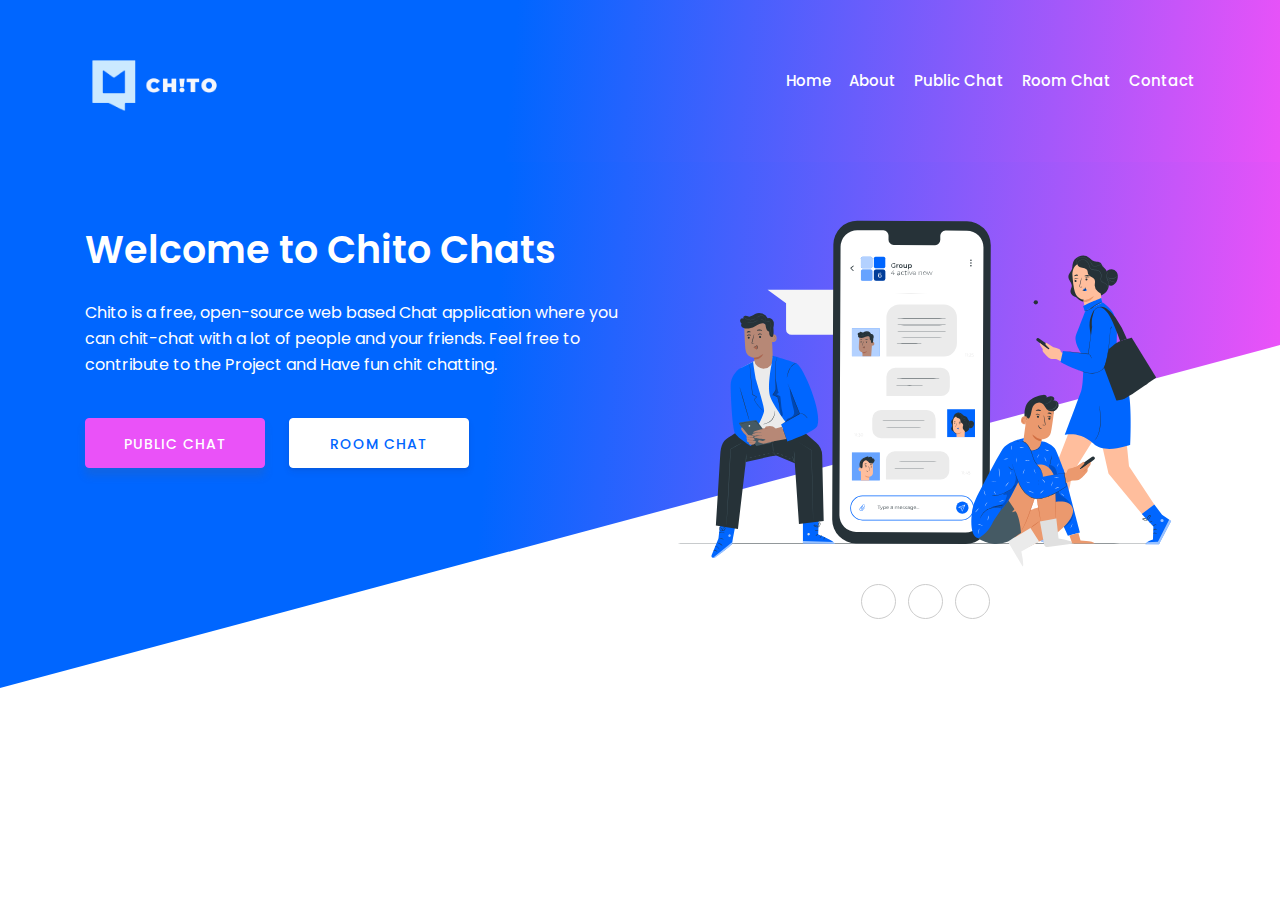
<file: index.html>
<!DOCTYPE html>
<html lang="en">
  <head>
    
    <meta charset="utf-8">
    <meta name="viewport" content="width=device-width, initial-scale=1, shrink-to-fit=no">
    <meta name="keywords" content="chit,chat,messenger,public private">
    <meta name="viewport" content="width=device-width, initial-scale=1, maximum-scale=1">
    <meta name="author" content="Yakshit">
    <title>Chito</title>
 
    <link rel="shortcut icon" href="img/2.png" type="image/png">
    <link rel="stylesheet" href="https://cdnjs.cloudflare.com/ajax/libs/font-awesome/6.1.2/css/all.min.css" integrity="sha512-1sCRPdkRXhBV2PBLUdRb4tMg1w2YPf37qatUFeS7zlBy7jJI8Lf4VHwWfZZfpXtYSLy85pkm9GaYVYMfw5BC1A==" crossorigin="anonymous" referrerpolicy="no-referrer" />
   
    <link rel="stylesheet" href="css/bootstrap.min.css">
    <link rel="stylesheet" href="css/main.css">    
    <link rel="stylesheet" href="css/responsive.css">

  </head>
  
  <body>

   
    <header id="home" class="hero-area">    
      <div class="overlay">
      </div>
      <nav class="navbar navbar-expand-md bg-inverse fixed-top scrolling-navbar">
        <div class="container">
          <a href="index.html" class="navbar-brand"><img style="width:136px;height:136px;"src="img/logo.png" alt=""></a>       
          <button class="navbar-toggler" type="button" data-toggle="collapse" data-target="#navbarCollapse" aria-controls="navbarCollapse" aria-expanded="false" aria-label="Toggle navigation">
            <i class="fa-solid fa-bars"></i>
          </button>
          <div class="collapse navbar-collapse" id="navbarCollapse">
            <ul class="navbar-nav mr-auto w-100 justify-content-end">
              <li class="nav-item">
                <a class="nav-link page-scroll" href="#home">Home</a>
              </li>
              <li class="nav-item">
                <a class="nav-link page-scroll" href="about.html">About</a>
              </li>  
              <li class="nav-item">
                <a class="nav-link page-scroll" href="https://publicchatsocket-io-production.up.railway.app/">Public Chat</a>
              </li>                            
              <li class="nav-item">
                <a class="nav-link page-scroll" href="https://roomchatsocket-io-production.up.railway.app/">Room Chat</a>
              </li>    
              <li class="nav-item">
                <a class="nav-link page-scroll" href="contactus.html">Contact</a>
              </li> 

        
            </ul>
          </div>
        </div>
      </nav>  
      <div class="container">      
        <div class="row space-100">
          <div class="col-lg-6 col-md-12 col-xs-12">
            <div class="contents">
              <h2 class="head-title">Welcome to Chito Chats</h2>
              <p>Chito is a free, open-source web based Chat application where you can chit-chat with a lot of people and your friends. Feel free to contribute to the Project and Have fun chit chatting.</p>
              <div class="header-button">
                <a href="https://publicchatsocket-io-production.up.railway.app/" target="_blank" class="btn btn-border-filled">Public Chat</a>
                <a href="https://roomchatsocket-io-production.up.railway.app/"  target="_blank" class="btn btn-border">Room Chat</a>
              </div>
            </div>
          </div>
          <div class="col-lg-6 col-md-12 col-xs-12 p-0">
            <div class="intro-img">
              <svg class="animated" id="freepik_stories-group-chat" xmlns="http://www.w3.org/2000/svg" viewBox="0 0 750 500" version="1.1" xmlns:xlink="http://www.w3.org/1999/xlink" xmlns:svgjs="http://svgjs.com/svgjs"><style>svg#freepik_stories-group-chat:not(.animated) .animable {opacity: 0;}svg#freepik_stories-group-chat.animated #elh8vprf8t6m7 {animation: 1s 1 forwards cubic-bezier(.36,-0.01,.5,1.38) zoomIn;animation-delay: 0s;}svg#freepik_stories-group-chat.animated #elcukev1frynl {animation: 1s 1 forwards cubic-bezier(.36,-0.01,.5,1.38) zoomIn;animation-delay: 0.045454545454545456s;opacity: 0}svg#freepik_stories-group-chat.animated #elgu4u2k6enwt {animation: 1s 1 forwards cubic-bezier(.36,-0.01,.5,1.38) zoomIn;animation-delay: 0.09090909090909091s;opacity: 0}svg#freepik_stories-group-chat.animated #elyjf2b5p7svc {animation: 1s 1 forwards cubic-bezier(.36,-0.01,.5,1.38) zoomIn;animation-delay: 0.13636363636363635s;opacity: 0}svg#freepik_stories-group-chat.animated #elvk9i6pcidnh {animation: 1s 1 forwards cubic-bezier(.36,-0.01,.5,1.38) zoomIn;animation-delay: 0.18181818181818182s;opacity: 0}svg#freepik_stories-group-chat.animated #elf4n5ti2pfos {animation: 1s 1 forwards cubic-bezier(.36,-0.01,.5,1.38) zoomIn;animation-delay: 0.2272727272727273s;opacity: 0}svg#freepik_stories-group-chat.animated #el3a3srdrjqg {animation: 1s 1 forwards cubic-bezier(.36,-0.01,.5,1.38) zoomIn;animation-delay: 0.2727272727272727s;opacity: 0}svg#freepik_stories-group-chat.animated #elxtxtltwd01 {animation: 1s 1 forwards cubic-bezier(.36,-0.01,.5,1.38) zoomIn;animation-delay: 0.3181818181818182s;opacity: 0}svg#freepik_stories-group-chat.animated #elu07sf7k8y6 {animation: 1s 1 forwards cubic-bezier(.36,-0.01,.5,1.38) zoomIn;animation-delay: 0.36363636363636365s;opacity: 0}svg#freepik_stories-group-chat.animated #elbs4cn3u9vr6 {animation: 1s 1 forwards cubic-bezier(.36,-0.01,.5,1.38) zoomIn;animation-delay: 0.4090909090909091s;opacity: 0}svg#freepik_stories-group-chat.animated #elpyxxa36uqbr {animation: 1s 1 forwards cubic-bezier(.36,-0.01,.5,1.38) zoomIn;animation-delay: 0.4545454545454546s;opacity: 0}svg#freepik_stories-group-chat.animated #elhi0g0wf1v4d {animation: 1s 1 forwards cubic-bezier(.36,-0.01,.5,1.38) zoomIn;animation-delay: 0.5s;opacity: 0}svg#freepik_stories-group-chat.animated #eljhf8y9psay8 {animation: 1s 1 forwards cubic-bezier(.36,-0.01,.5,1.38) zoomIn;animation-delay: 0.5454545454545454s;opacity: 0}svg#freepik_stories-group-chat.animated #elz6he9itk2xo {animation: 1s 1 forwards cubic-bezier(.36,-0.01,.5,1.38) zoomIn;animation-delay: 0.5909090909090909s;opacity: 0}svg#freepik_stories-group-chat.animated #eluxtxur4hqcj {animation: 1s 1 forwards cubic-bezier(.36,-0.01,.5,1.38) zoomIn;animation-delay: 0.6363636363636364s;opacity: 0}svg#freepik_stories-group-chat.animated #elnp2xvv8kgqi {animation: 1s 1 forwards cubic-bezier(.36,-0.01,.5,1.38) zoomIn;animation-delay: 0.6818181818181819s;opacity: 0}svg#freepik_stories-group-chat.animated #elhayo0j74cof {animation: 1s 1 forwards cubic-bezier(.36,-0.01,.5,1.38) zoomIn;animation-delay: 0.7272727272727273s;opacity: 0}svg#freepik_stories-group-chat.animated #elljhg07xsnx8 {animation: 1s 1 forwards cubic-bezier(.36,-0.01,.5,1.38) zoomIn;animation-delay: 0.7727272727272727s;opacity: 0}svg#freepik_stories-group-chat.animated #elqdp0v6vhoi {animation: 1s 1 forwards cubic-bezier(.36,-0.01,.5,1.38) zoomIn;animation-delay: 0.8181818181818182s;opacity: 0}svg#freepik_stories-group-chat.animated #el6r7yxs00tsd {animation: 1s 1 forwards cubic-bezier(.36,-0.01,.5,1.38) zoomIn;animation-delay: 0.8636363636363636s;opacity: 0}svg#freepik_stories-group-chat.animated #elaoq8pwk1iii {animation: 1s 1 forwards cubic-bezier(.36,-0.01,.5,1.38) zoomIn;animation-delay: 0.9090909090909092s;opacity: 0}svg#freepik_stories-group-chat.animated #elrajlk3jb23 {animation: 1s 1 forwards cubic-bezier(.36,-0.01,.5,1.38) zoomIn;animation-delay: 0.9545454545454546s;opacity: 0}svg#freepik_stories-group-chat.animated #freepik--background-complete--inject-15 {animation: 1s 1 forwards cubic-bezier(.36,-0.01,.5,1.38) zoomIn;animation-delay: 0s;}svg#freepik_stories-group-chat.animated #freepik--Floor--inject-15 {animation: 1s 1 forwards ease-in zoomIn;animation-delay: 0s;}svg#freepik_stories-group-chat.animated #freepik--character-3--inject-15 {animation: 1s 1 forwards cubic-bezier(.36,-0.01,.5,1.38) slideDown;animation-delay: 0s;}svg#freepik_stories-group-chat.animated #freepik--Device--inject-15 {animation: 1s 1 forwards cubic-bezier(.36,-0.01,.5,1.38) zoomOut,1.5s Infinite  linear floating;animation-delay: 0s,1s;}svg#freepik_stories-group-chat.animated #freepik--character-2--inject-15 {animation: 1s 1 forwards cubic-bezier(.36,-0.01,.5,1.38) slideUp;animation-delay: 0s;}svg#freepik_stories-group-chat.animated #freepik--character-1--inject-15 {animation: 1s 1 forwards linear slideRight;animation-delay: 0s;}svg#freepik_stories-group-chat.animated #elrlnljkyoe2q {animation: 1s 1 forwards cubic-bezier(.36,-0.01,.5,1.38) slideRight;animation-delay: 0s;}svg#freepik_stories-group-chat.animated #elk5qjrvgulpi {animation: 1s 1 forwards cubic-bezier(.36,-0.01,.5,1.38) slideRight;animation-delay: 0.25s;opacity: 0}svg#freepik_stories-group-chat.animated #elf9nbv7pjmqg {animation: 1s 1 forwards cubic-bezier(.36,-0.01,.5,1.38) slideRight;animation-delay: 0.5s;opacity: 0}svg#freepik_stories-group-chat.animated #elj79bilfn2r {animation: 1s 1 forwards cubic-bezier(.36,-0.01,.5,1.38) slideRight;animation-delay: 0.75s;opacity: 0}svg#freepik_stories-group-chat.animated #freepik--speech-bubble--inject-15 {animation: 1s 1 forwards cubic-bezier(.36,-0.01,.5,1.38) slideRight,3s Infinite  linear heartbeat;animation-delay: 0s,1s;}            @keyframes zoomIn {                0% {                    opacity: 0;                    transform: scale(0.5);                }                100% {                    opacity: 1;                    transform: scale(1);                }            }                    @keyframes slideDown {                0% {                    opacity: 0;                    transform: translateY(-30px);                }                100% {                    opacity: 1;                    transform: translateY(0);                }            }                    @keyframes zoomOut {                0% {                    opacity: 0;                    transform: scale(1.5);                }                100% {                    opacity: 1;                    transform: scale(1);                }            }                    @keyframes floating {                0% {                    opacity: 1;                    transform: translateY(0px);                }                50% {                    transform: translateY(-10px);                }                100% {                    opacity: 1;                    transform: translateY(0px);                }            }                    @keyframes slideUp {                0% {                    opacity: 0;                    transform: translateY(30px);                }                100% {                    opacity: 1;                    transform: inherit;                }            }                    @keyframes slideRight {                0% {                    opacity: 0;                    transform: translateX(30px);                }                100% {                    opacity: 1;                    transform: translateX(0);                }            }                    @keyframes heartbeat {                0% {                    transform: scale(1);                }                10% {                    transform: scale(1.1);                }                30% {                    transform: scale(1);                }                40% {                    transform: scale(1);                }                50% {                    transform: scale(1.1);                }                60% {                    transform: scale(1);                }                100% {                    transform: scale(1);                }            }        </style><g id="freepik--background-complete--inject-15" class="animable animator-active" style="transform-origin: 376.355px 253.075px;"><path d="M317.08,118.21H167.89l24.31,17.54v34.5a7.2,7.2,0,0,0,7.2,7.21H317.08a7.2,7.2,0,0,0,7.2-7.21V125.42A7.2,7.2,0,0,0,317.08,118.21Z" style="fill: rgb(245, 245, 245); transform-origin: 246.085px 147.835px;" id="elh8vprf8t6m7" class="animable"></path><path d="M310.85,142.6c0,.14-22.5.26-50.24.26s-50.26-.12-50.26-.26,22.5-.26,50.26-.26S310.85,142.45,310.85,142.6Z" style="fill: rgb(224, 224, 224); transform-origin: 260.6px 142.6px;" id="elcukev1frynl" class="animable"></path><path d="M310.85,155.84c0,.15-22.5.26-50.24.26s-50.26-.11-50.26-.26,22.5-.26,50.26-.26S310.85,155.7,310.85,155.84Z" style="fill: rgb(224, 224, 224); transform-origin: 260.6px 155.84px;" id="elgu4u2k6enwt" class="animable"></path><path d="M89.1,52.51H195.57L178.23,65V89.65a5.15,5.15,0,0,1-5.15,5.14h-84A5.14,5.14,0,0,1,84,89.65v-32A5.14,5.14,0,0,1,89.1,52.51Z" style="fill: rgb(245, 245, 245); transform-origin: 139.785px 73.65px;" id="elyjf2b5p7svc" class="animable"></path><path d="M93.54,69.91c0,.1,16.06.19,35.86.19s35.87-.09,35.87-.19-16.06-.18-35.87-.18S93.54,69.81,93.54,69.91Z" style="fill: rgb(224, 224, 224); transform-origin: 129.405px 69.915px;" id="elvk9i6pcidnh" class="animable"></path><path d="M93.54,79.36c0,.11,16.06.19,35.86.19s35.87-.08,35.87-.19-16.06-.18-35.87-.18S93.54,79.26,93.54,79.36Z" style="fill: rgb(224, 224, 224); transform-origin: 129.405px 79.365px;" id="elf4n5ti2pfos" class="animable"></path><path d="M605.9,147.45H712.36L695,160v24.62a5.14,5.14,0,0,1-5.14,5.14h-84a5.15,5.15,0,0,1-5.15-5.14v-32A5.15,5.15,0,0,1,605.9,147.45Z" style="fill: rgb(245, 245, 245); transform-origin: 656.535px 168.605px;" id="el3a3srdrjqg" class="animable"></path><path d="M610.34,164.85c0,.11,16,.19,35.86.19s35.86-.08,35.86-.19-16-.18-35.86-.18S610.34,164.75,610.34,164.85Z" style="fill: rgb(224, 224, 224); transform-origin: 646.2px 164.855px;" id="elxtxtltwd01" class="animable"></path><path d="M610.34,174.31c0,.1,16,.18,35.86.18s35.86-.08,35.86-.18-16-.19-35.86-.19S610.34,174.2,610.34,174.31Z" style="fill: rgb(224, 224, 224); transform-origin: 646.2px 174.305px;" id="elu07sf7k8y6" class="animable"></path><path d="M630.38,432.17c-.71-2.82,1.16-5.64,3.24-7.68s4.58-3.85,5.67-6.55c1.77-4.37-.55-10.06,2.46-13.7,1.76-2.14,4.91-2.85,6.48-5.14a11.64,11.64,0,0,0,1.43-4.1,41.78,41.78,0,0,1,10.48-19.35A36.27,36.27,0,0,1,656,394.34c-1.22,2.29-2.72,4.52-3.13,7.09-.68,4.16,1.62,8.47.58,12.55-1.2,4.67-6.47,7.78-6.75,12.59-.23,4.07,3.29,7.67,3,11.74a11.09,11.09,0,0,1-1.84,4.81c-3.18,5.22-7.83,8.8-14.84,8.64l-8.59.26Z" style="fill: rgb(245, 245, 245); transform-origin: 642.307px 413.835px;" id="elbs4cn3u9vr6" class="animable"></path><path d="M622.67,452.23a6.75,6.75,0,0,1-2.36-.06,14.75,14.75,0,0,1-2.79-.72,11.79,11.79,0,0,1-3.43-1.91,4.72,4.72,0,0,1-1.41-1.9,8.9,8.9,0,0,1-.39-2.56,24.2,24.2,0,0,0-.19-2.78,7.6,7.6,0,0,0-1-2.77c-1-1.79-2.67-3.48-3.2-5.9s-.14-4.94.27-7.52.82-5.38-.15-8.07-2.78-5.13-3.7-8.16-.47-6.35-.64-9.6a12.77,12.77,0,0,0-1.1-4.77c-.68-1.52-1.64-3-2.38-4.57-1.51-3.24-1.76-6.91-2.15-10.51-.2-1.81-.39-3.64-.59-5.49a26.92,26.92,0,0,0-.92-5.49,50.09,50.09,0,0,0-2-5.33,17.58,17.58,0,0,1-1-2.78c-.16-1-.2-2-.26-3a34.81,34.81,0,0,1,.27-5.94c.24-2,.61-3.94.83-5.93,0-.12,0-.23,0-.34l0-.4.35.18a13.15,13.15,0,0,1,4.6,3.93,21,21,0,0,1,2.81,5.25c1.42,3.7,1.91,7.57,2.61,11.26a30.75,30.75,0,0,0,3.47,10.41c.94,1.53,2.07,2.94,3.05,4.43a12.21,12.21,0,0,1,2.11,4.91c.48,3.63-1.53,6.81-1.14,10a11.24,11.24,0,0,0,1.54,4.47c.78,1.38,1.69,2.65,2.55,3.94a25,25,0,0,1,2.28,4,12.52,12.52,0,0,1,1,4.31c.19,2.9-.23,5.65,0,8.24a18.77,18.77,0,0,0,2.07,7.07c1,2.12,2.18,4,3.13,5.89a28.18,28.18,0,0,1,1.29,2.75,13.45,13.45,0,0,1,.74,2.72,17.15,17.15,0,0,1,0,4.9,12.41,12.41,0,0,1-2.49,6.24,5.65,5.65,0,0,1-.7.74,3.13,3.13,0,0,1-.56.48l-.5.34a10.51,10.51,0,0,0,1.67-1.63,12.37,12.37,0,0,0,2.37-6.2,17.15,17.15,0,0,0-.08-4.83,13.45,13.45,0,0,0-.75-2.66,28.61,28.61,0,0,0-1.29-2.7c-1-1.85-2.12-3.75-3.17-5.89a19.17,19.17,0,0,1-2.15-7.19c-.21-2.65.2-5.41,0-8.24a12.25,12.25,0,0,0-1-4.16,25.25,25.25,0,0,0-2.26-3.9c-.86-1.27-1.78-2.56-2.58-4a11.67,11.67,0,0,1-1.61-4.65c-.39-3.43,1.61-6.63,1.11-10a11.56,11.56,0,0,0-2-4.69c-1-1.47-2.11-2.88-3.07-4.45a31,31,0,0,1-3.55-10.58c-.71-3.71-1.2-7.54-2.59-11.17a20.48,20.48,0,0,0-2.74-5.11,12.77,12.77,0,0,0-4.4-3.76l.39-.22,0,.35c-.23,2-.59,4-.84,5.93a34.78,34.78,0,0,0-.26,5.85c.05,1,.11,2,.25,2.87a16.5,16.5,0,0,0,1,2.68,49.94,49.94,0,0,1,2,5.38,28,28,0,0,1,.93,5.59c.2,1.85.39,3.69.58,5.5.39,3.61.64,7.22,2.09,10.35.72,1.56,1.67,3,2.38,4.58a13.25,13.25,0,0,1,1.12,4.95c.17,3.31-.28,6.55.6,9.49s2.73,5.37,3.66,8.15.56,5.7.14,8.27-.86,5.1-.32,7.38,2.11,4,3.13,5.83a8,8,0,0,1,1,2.87,25.4,25.4,0,0,1,.16,2.82,8.91,8.91,0,0,0,.35,2.49,4.56,4.56,0,0,0,1.33,1.82,11.83,11.83,0,0,0,3.35,1.92,15.55,15.55,0,0,0,2.75.76,12.23,12.23,0,0,0,1.74.18C622.47,452.22,622.67,452.23,622.67,452.23Z" style="fill: rgb(224, 224, 224); transform-origin: 610.134px 399.018px;" id="elpyxxa36uqbr" class="animable"></path><path d="M596.11,350.91a.77.77,0,0,1,.08.26c0,.2.11.46.19.77.16.68.36,1.7.68,3s1.1,2.72,1.75,4.5a60.69,60.69,0,0,1,2,6.1c.64,2.29,1.21,4.84,1.8,7.57a31.93,31.93,0,0,0,2.7,8.4c.7,1.4,1.48,2.81,2.1,4.36a20,20,0,0,1,1.21,4.94,100.25,100.25,0,0,0,1.79,10.4c1.69,7,3.29,13.76,4.75,19.87l4,16.2,2.64,10.94c.29,1.26.52,2.26.69,3,.07.32.12.57.16.78a.8.8,0,0,1,0,.27.9.9,0,0,1-.09-.25l-.22-.77c-.19-.72-.46-1.71-.79-3-.67-2.61-1.63-6.32-2.8-10.89l-4.1-16.18-4.79-19.88a98.27,98.27,0,0,1-1.78-10.44,19.91,19.91,0,0,0-1.17-4.81c-.6-1.51-1.37-2.92-2.06-4.34a32,32,0,0,1-2.7-8.53c-.57-2.73-1.11-5.27-1.73-7.56s-1.26-4.33-1.91-6.1-1.37-3.23-1.68-4.55-.45-2.32-.58-3c0-.31-.1-.57-.13-.78A.93.93,0,0,1,596.11,350.91Z" style="fill: rgb(224, 224, 224); transform-origin: 609.383px 401.59px;" id="elhi0g0wf1v4d" class="animable"></path><path d="M621.16,452.25c-5.59-3.37-7.15-13.5-4.77-19.57s6.5-11.62,7.17-18.12c.51-5-1.09-10.12.1-15,1.6-6.58,8.06-11.64,8-18.41,0-3.8-2.16-7.39-2-11.18.24-4.65,3.83-8.33,6.07-12.41,3.42-6.26,3.68-13.68,4.88-20.71s3.92-14.55,10.18-18c.89,6,2.44,10.08,1.9,18.17-.2,2.9-3.61,8.45-4.1,14.82-.3,3.8-.51,7.61-.76,11.42s-.51,7.48-1.86,10.94c-1,2.66-2.69,5.06-3.46,7.8-1.45,5.16.39,10.76-.79,16-1,4.43-4.09,8.23-4.74,12.72-.92,6.31,3.13,12.89,1,18.9-1.06,3-3.53,5.37-4.24,8.45-.56,2.39,0,4.93-.49,7.33-.81,3.87-8.22,6.84-12.16,6.58" style="fill: rgb(224, 224, 224); transform-origin: 634.058px 385.55px;" id="eljhf8y9psay8" class="animable"></path><path d="M649.27,324.81a1.45,1.45,0,0,1,0,.34l-.13,1c-.13.86-.28,2.13-.59,3.76s-1.18,3.5-1.87,5.73-1.45,4.79-2.1,7.67-1.21,6.06-1.79,9.48a39.85,39.85,0,0,1-2.94,10.72c-.79,1.79-1.69,3.58-2.36,5.48a25.07,25.07,0,0,0-1.22,6.06,120.68,120.68,0,0,1-1.72,13.06c-1.77,8.84-3.45,17.26-5,24.93s-3.07,14.51-4.29,20.3S623,443.73,622.31,447c-.35,1.58-.63,2.83-.83,3.71-.09.4-.17.72-.23,1a1.54,1.54,0,0,1-.09.33,1.24,1.24,0,0,1,0-.34c0-.25.1-.57.17-1,.18-.89.42-2.14.73-3.74.66-3.27,1.6-7.95,2.77-13.71L629,412.91c1.52-7.66,3.19-16.08,4.94-24.92a121.84,121.84,0,0,0,1.72-13A25.42,25.42,0,0,1,637,368.8c.7-1.95,1.6-3.75,2.4-5.52a39.91,39.91,0,0,0,2.95-10.59c.6-3.42,1.18-6.61,1.86-9.49s1.43-5.45,2.19-7.68,1.61-4.07,2-5.67.51-2.89.68-3.74l.19-1A1.3,1.3,0,0,1,649.27,324.81Z" style="fill: rgb(235, 235, 235); transform-origin: 635.214px 388.425px;" id="elz6he9itk2xo" class="animable"></path><path d="M49.26,285.18s-9.57,1.95-2.82,22.73,12,31.39,12,31.39,1,4.74-2.84,4.84-11.93-2.54-14.34,1.79c-2.49,4.49.26,9.54,6.65,14.61s20,16.67,21.22,17.72,2.21,3.33-.41,3.82-21.54-.54-21.49,8.47S67.44,410.74,69.62,412s2.57,2.34,2.18,3.58-6.72.3-12.11.23-11.66.79-11.19,6S60,439.5,90.21,447.4l14.26,2.75,9.73-10.87c19.41-24.52,20.65-41.12,17.9-45.55s-8.28-1.35-12.54,1.95-8.75,7.87-9.81,7.11-1.39-1.85-.41-4.17,10.32-23.37,4.94-30.59S94.41,373,92,374.19s-3-1.24-2.62-2.79,4.22-19,6.28-26.93,1.21-13.58-3.49-15.67c-4.53-2-9.38,4.95-12.52,7.2s-5.18-2.15-5.18-2.15-2.16-11.64-9.29-32.31-16.13-16.31-16.13-16.31" style="fill: rgb(235, 235, 235); transform-origin: 86.7722px 367.498px;" id="eluxtxur4hqcj" class="animable"></path><path d="M104.68,453.64C99.51,438.45,90.77,411.28,83.14,388S68.6,343.66,63.51,328.44c-2.55-7.59-4.62-13.74-6.06-18-.7-2.12-1.26-3.77-1.64-4.91-.18-.54-.31-1-.41-1.27a3.83,3.83,0,0,1-.13-.44l.17.42.46,1.26,1.72,4.88c1.49,4.23,3.61,10.37,6.19,18C69,343.54,76,364.59,83.57,387.86S99.89,438.32,105,453.54" style="fill: rgb(224, 224, 224); transform-origin: 80.135px 378.73px;" id="elnp2xvv8kgqi" class="animable"></path><path d="M52.42,350.07a5,5,0,0,1,1,.44c.6.31,1.46.77,2.51,1.36,2.11,1.18,5,2.88,8.11,4.81l8,5,2.43,1.49a4.78,4.78,0,0,1,.87.58,4.33,4.33,0,0,1-1-.43c-.6-.31-1.46-.77-2.51-1.37-2.09-1.2-4.94-2.93-8.07-4.87l-8-4.92-2.44-1.48A4.74,4.74,0,0,1,52.42,350.07Z" style="fill: rgb(224, 224, 224); transform-origin: 63.88px 356.91px;" id="elhayo0j74cof" class="animable"></path><path d="M76.43,363c-.11-.06,3.13-6.13,7.24-13.55s7.54-13.39,7.64-13.33-3.13,6.13-7.24,13.55S76.54,363,76.43,363Z" style="fill: rgb(224, 224, 224); transform-origin: 83.8698px 349.56px;" id="elljhg07xsnx8" class="animable"></path><path d="M86.52,399.25a4.72,4.72,0,0,1,.72-.8l2.07-2.05c1.75-1.74,4.14-4.14,6.69-6.89s4.78-5.32,6.38-7.19c.75-.88,1.39-1.62,1.89-2.22a4.48,4.48,0,0,1,.74-.78,5,5,0,0,1-.6.89c-.41.56-1,1.35-1.78,2.31-1.54,1.93-3.73,4.54-6.3,7.29s-5,5.14-6.8,6.82c-.9.84-1.64,1.51-2.17,1.95A5.36,5.36,0,0,1,86.52,399.25Z" style="fill: rgb(224, 224, 224); transform-origin: 95.765px 389.285px;" id="elqdp0v6vhoi" class="animable"></path><path d="M62.24,392.36a4.06,4.06,0,0,1,1,.17l2.62.63c2.21.56,5.25,1.35,8.6,2.25s6.37,1.75,8.56,2.39l2.58.77a4,4,0,0,1,.93.34,4,4,0,0,1-1-.17l-2.62-.64c-2.21-.55-5.25-1.34-8.6-2.25s-6.38-1.75-8.56-2.38l-2.59-.77A4.29,4.29,0,0,1,62.24,392.36Z" style="fill: rgb(224, 224, 224); transform-origin: 74.385px 395.635px;" id="el6r7yxs00tsd" class="animable"></path><path d="M67.09,425.51a7.74,7.74,0,0,1,1.24.23l3.36.8c2.83.7,6.74,1.69,11,2.8s8.2,2.16,11,2.93l3.33.94a6.83,6.83,0,0,1,1.2.4,6.53,6.53,0,0,1-1.25-.23l-3.36-.8c-2.83-.69-6.73-1.68-11-2.8s-8.2-2.16-11-2.93l-3.32-.94A6.83,6.83,0,0,1,67.09,425.51Z" style="fill: rgb(224, 224, 224); transform-origin: 82.655px 429.56px;" id="elaoq8pwk1iii" class="animable"></path><path d="M97.58,433.21a8.49,8.49,0,0,1,.89-1l2.53-2.7c2.13-2.28,5.06-5.44,8.2-9s5.91-6.88,7.89-9.29l2.35-2.86a8.37,8.37,0,0,1,.9-1,7.48,7.48,0,0,1-.76,1.12c-.52.7-1.28,1.71-2.24,2.94-1.92,2.47-4.65,5.82-7.8,9.4s-6.12,6.72-8.31,8.95c-1.1,1.11-2,2-2.63,2.6A8.67,8.67,0,0,1,97.58,433.21Z" style="fill: rgb(224, 224, 224); transform-origin: 108.96px 420.285px;" id="elrajlk3jb23" class="animable"></path></g><g id="freepik--Floor--inject-15" class="animable" style="transform-origin: 375px 452.27px;"><path d="M705,452.28c0,.14-147.76.26-330,.26s-330-.12-330-.26S192.73,452,375,452,705,452.13,705,452.28Z" style="fill: rgb(38, 50, 56); transform-origin: 375px 452.27px;" id="elz2lj2a3al7q" class="animable"></path></g><g id="freepik--character-3--inject-15" class="animable" style="transform-origin: 597.145px 263.224px;"><path d="M522.22,185.33l12.62,9.6,5.37,2.4-5.37-8.09-10.22-7.19a2,2,0,0,0-2.81.46h0A2,2,0,0,0,522.22,185.33Z" style="fill: rgb(38, 50, 56); transform-origin: 530.807px 189.498px;" id="elj1yv1o4vfur" class="animable"></path><path d="M572.17,207.87c-.57,0-17.79-6.79-18.17-7.74s-.19-3.53-3.61-4.48-6.95-2.16-6.95-2.16l-8.76-5.82s-2.44.81-.23,3.42a35.74,35.74,0,0,0,4.06,4c.8.7-.86,1.66-.86,1.66l-11.89-9.06a12.47,12.47,0,0,0,2.47,6.08l1.71,2.28a4.49,4.49,0,0,0,1.33,4.94c2.46,2.28,6.41,8.14,10.59,8.33s7.1.49,7.1.49l21.73,10.62Z" style="fill: rgb(255, 190, 157); transform-origin: 548.965px 204.05px;" id="els2nl1qqdm9" class="animable"></path><path d="M606.28,83.12c.81,4.6,7.36,6.56,7.92,11.2.24,2-.74,3.94-.71,6,0,2.69,1.87,5,2.77,7.53,1.88,5.23-.47,11.35-4.71,14.94s-10,5-15.55,5" style="fill: rgb(38, 50, 56); transform-origin: 606.458px 105.455px;" id="elxkutcs8apiq" class="animable"></path><path d="M568.87,87.13c.52,2.46-.81,4.9-2.21,7s-3,4.29-3,6.81c0,4.45,4.81,7.92,4.52,12.37-.15,2.38-1.79,4.5-1.81,6.89s1.51,4.36,3.25,5.88,3.45,1,5,2.7a18.78,18.78,0,0,0,6.48,4.33c5.16,2,10.39-2.62,12.61-3.63" style="fill: rgb(38, 50, 56); transform-origin: 578.685px 110.368px;" id="els9es5jv0v5g" class="animable"></path><path d="M607.58,85.65c-.25-2.26-2.57-3.71-4.79-4.25s-4.58-.52-6.63-1.52c-1.8-.89-3.16-2.47-4.75-3.7A14,14,0,0,0,569,85.77c-.36,3.32.71,7,3.54,8.82,3.27,2.07,7.55.92,11.2-.37s7.81-2.64,11.26-.86c2.07,1.07,3.46,3.09,4.89,4.93s3.17,3.69,5.47,4.14,5.08-1.26,4.85-3.58" style="fill: rgb(38, 50, 56); transform-origin: 589.578px 87.9052px;" id="eldy7wyo0s1k5" class="animable"></path><path d="M598.92,86.28l-20.7-2.34c-6.5.2-9.69,8.67-9.22,15.15.52,7.21,1.44,16,3,21.21,3.16,10.49,11.56,10.74,11.56,10.74s1.84,13.08,2.58,18.24l22.65-2.76-6-56.87A3.81,3.81,0,0,0,598.92,86.28Z" style="fill: rgb(255, 190, 157); transform-origin: 588.872px 116.61px;" id="eletdh00d36x" class="animable"></path><path d="M571.69,106.65a1.39,1.39,0,0,0,1.52,1.2,1.33,1.33,0,0,0,1.25-1.43,1.4,1.4,0,0,0-1.52-1.21A1.34,1.34,0,0,0,571.69,106.65Z" style="fill: rgb(38, 50, 56); transform-origin: 573.075px 106.531px;" id="elkfzbbpq7in" class="animable"></path><path d="M571.34,104.44c.2.16,1.14-.75,2.62-1s2.66.4,2.8.19-.15-.39-.67-.67a3.79,3.79,0,0,0-2.27-.37,3.65,3.65,0,0,0-2.05,1C571.36,104,571.25,104.38,571.34,104.44Z" style="fill: rgb(38, 50, 56); transform-origin: 574.053px 103.504px;" id="elv7whgwyh4o" class="animable"></path><path d="M586.11,104.58a1.37,1.37,0,0,0,1.51,1.2,1.33,1.33,0,0,0,1.25-1.43,1.39,1.39,0,0,0-1.51-1.21A1.32,1.32,0,0,0,586.11,104.58Z" style="fill: rgb(38, 50, 56); transform-origin: 587.489px 104.461px;" id="el9pg7t5i3hzw" class="animable"></path><path d="M585.93,102.75c.19.15,1.13-.76,2.61-1s2.67.4,2.8.19-.15-.39-.67-.67a3.79,3.79,0,0,0-2.27-.37,3.65,3.65,0,0,0-2,1C585.94,102.33,585.83,102.68,585.93,102.75Z" style="fill: rgb(38, 50, 56); transform-origin: 588.634px 101.813px;" id="eljit9c2jhlss" class="animable"></path><path d="M582.05,114.45a9.65,9.65,0,0,0-2.46-.11c-.39,0-.76,0-.85-.26a1.88,1.88,0,0,1,.1-1.16l.72-3c1-4.3,1.66-7.82,1.49-7.86s-1.12,3.42-2.12,7.73c-.23,1.06-.46,2.07-.67,3a2.17,2.17,0,0,0,0,1.51,1,1,0,0,0,.7.46,2.38,2.38,0,0,0,.65,0A10.49,10.49,0,0,0,582.05,114.45Z" style="fill: rgb(38, 50, 56); transform-origin: 580.087px 108.421px;" id="el4631chpcoia" class="animable"></path><path d="M583.4,132.1a27.58,27.58,0,0,0,13.84-5.78c-.11,0-2.92,8-13.35,8.29Z" style="fill: rgb(235, 153, 110); transform-origin: 590.32px 130.465px;" id="el0c3fzw73b097" class="animable"></path><path d="M583.16,117.93a2.68,2.68,0,0,1,2.25-1.32,2.51,2.51,0,0,1,1.81.68,1.55,1.55,0,0,1,.35,1.75,1.82,1.82,0,0,1-1.87.75,5.65,5.65,0,0,1-2-.87,1.84,1.84,0,0,1-.49-.38.51.51,0,0,1-.07-.55" style="fill: #0066FF; transform-origin: 585.396px 118.218px;" id="elukxvfjpgf3f" class="animable"></path><path d="M586.54,114.88c-.24,0,0,1.63-1.25,3s-2.95,1.38-2.93,1.61.42.26,1.15.18a4,4,0,0,0,2.46-1.25,3.49,3.49,0,0,0,.94-2.46C586.88,115.23,586.65,114.86,586.54,114.88Z" style="fill: rgb(38, 50, 56); transform-origin: 584.635px 117.295px;" id="elfbjh5aaqq3i" class="animable"></path><path d="M584.91,100.25c.2.38,1.65,0,3.42,0s3.23.26,3.41-.14c.08-.18-.22-.53-.83-.84a5.91,5.91,0,0,0-5.21.13C585.1,99.7,584.82,100.06,584.91,100.25Z" style="fill: rgb(38, 50, 56); transform-origin: 588.323px 99.5734px;" id="el4z5lztnto24" class="animable"></path><path d="M571.31,100.09c.3.3,1.28-.19,2.5-.37s2.29-.08,2.48-.47c.09-.18-.12-.5-.62-.75a3.46,3.46,0,0,0-2.11-.28,3.51,3.51,0,0,0-1.91,1C571.27,99.57,571.17,99.94,571.31,100.09Z" style="fill: rgb(38, 50, 56); transform-origin: 573.78px 99.1743px;" id="elwqbbi89s1z" class="animable"></path><path d="M608.24,122.58c-2.86,1-3.33-.47-5.82-2.21a9.8,9.8,0,0,1-4.09-7.76c0-2.68,1-5.55-.24-7.92-1.66-3.12-6.42-3.5-8.09-6.62-1-1.81-.65-4.13-1.72-5.89s-3-2.42-4.88-2.82-3.89-.59-5.57-1.55-2.93-3.06-2.18-4.85a102.62,102.62,0,0,1,24.21,2.46c1.84.41,3.79.94,5,2.35s1.56,3.63,1.74,5.62l2.64,29.06" style="fill: rgb(38, 50, 56); transform-origin: 592.334px 102.925px;" id="elsu6jcescuxn" class="animable"></path><path d="M612,99.78a8.3,8.3,0,0,1,15.17-5c1.91,2.82,1.9,6.58.94,9.85-1.15,3.88-4.08,7.68-8.11,8.05-3.79.35-7.28-2.54-8.87-6s-1.68-7.4-1.75-11.2" style="fill: rgb(38, 50, 56); transform-origin: 619.063px 101.918px;" id="eluetjbtfjckc" class="animable"></path><path d="M616.09,114.17a1.76,1.76,0,0,0,.48-.7,5.47,5.47,0,0,0,.5-2.25,10.45,10.45,0,0,0-.56-3.38c-.4-1.23-1-2.49-1.51-3.85a10.12,10.12,0,0,1-.78-3.94c.06-1.22.48-2.31.59-3.29a4,4,0,0,0-.25-2.3c-.24-.51-.5-.69-.52-.67s.18.25.35.74a4.19,4.19,0,0,1,.09,2.18,27.42,27.42,0,0,0-.7,3.32,10.07,10.07,0,0,0,.78,4.12c.51,1.39,1.13,2.65,1.53,3.83a10.52,10.52,0,0,1,.64,3.24A6.89,6.89,0,0,1,616.09,114.17Z" style="fill: rgb(69, 90, 100); transform-origin: 615.424px 103.979px;" id="el06j0cvweldx" class="animable"></path><path d="M614.47,101.28a5.47,5.47,0,0,0,1.87,1.38A9.49,9.49,0,0,0,627,101.38a5.28,5.28,0,0,0,1.48-1.78c-.06-.06-.59.66-1.7,1.52a9.87,9.87,0,0,1-10.26,1.24C615.2,101.78,614.52,101.21,614.47,101.28Z" style="fill: rgb(69, 90, 100); transform-origin: 621.475px 101.668px;" id="elredxg97f90h" class="animable"></path><path d="M615.23,102.88a5,5,0,0,0,1.14,1.56,12,12,0,0,0,3.85,2.65,11.81,11.81,0,0,0,4.57,1,5,5,0,0,0,1.91-.25,17.63,17.63,0,0,0-1.9-.09,13.37,13.37,0,0,1-8.19-3.5A18.07,18.07,0,0,0,615.23,102.88Z" style="fill: rgb(69, 90, 100); transform-origin: 620.965px 105.49px;" id="elcdqvok01scf" class="animable"></path><path d="M614.58,118a.92.92,0,0,0,.09-.15,3.3,3.3,0,0,0,.24-.47,5.84,5.84,0,0,0,.45-2,6.69,6.69,0,0,0-.61-3.15,6.11,6.11,0,0,0-3-3c-1.39-.72-3.14-1.11-4.38-2.39a3.22,3.22,0,0,1-.93-2.44,14.37,14.37,0,0,1,.54-2.91,8,8,0,0,0-1-6.38,7,7,0,0,0-2.55-2.4,8.4,8.4,0,0,0-3.47-.91c-1.2-.11-2.38-.1-3.5-.28a6.62,6.62,0,0,1-3.05-1.16,4.76,4.76,0,0,1-1.63-2.64,22.85,22.85,0,0,0-.93-3,10.82,10.82,0,0,0-3.59-4.67,8.61,8.61,0,0,0-4.87-1.63,6.79,6.79,0,0,0-4.06,1.2,6.59,6.59,0,0,0-2.11,2.4,5.65,5.65,0,0,0-.58,1.94,2.86,2.86,0,0,0,0,.7,6.72,6.72,0,0,1,.76-2.55,6.45,6.45,0,0,1,2.09-2.27,6.53,6.53,0,0,1,3.9-1.08A8.12,8.12,0,0,1,587,80.38a10.43,10.43,0,0,1,3.42,4.52,24.73,24.73,0,0,1,.91,3,5.15,5.15,0,0,0,1.77,2.88,7.13,7.13,0,0,0,3.27,1.26c1.17.18,2.36.18,3.53.28a8.26,8.26,0,0,1,3.29.85,6.65,6.65,0,0,1,2.38,2.24,7.66,7.66,0,0,1,1,6,14,14,0,0,0-.54,3,3.67,3.67,0,0,0,1.06,2.72c1.38,1.37,3.17,1.74,4.52,2.42a5.89,5.89,0,0,1,2.87,2.83,6.45,6.45,0,0,1,.66,3A7.54,7.54,0,0,1,614.58,118Z" style="fill: rgb(69, 90, 100); transform-origin: 595.494px 98.2085px;" id="elj3xedwqyesr" class="animable"></path><path d="M609.73,88.21a1.14,1.14,0,0,0,.06-.51,2.32,2.32,0,0,0-.55-1.38,3.7,3.7,0,0,0-2-1.23,5.65,5.65,0,0,0-3.09.32c-1.1.37-2.2,1-3.44,1.4a4.84,4.84,0,0,1-4-.07c-1.26-.71-2-2.14-2.83-3.55a16.25,16.25,0,0,0-3.08-4.07A15,15,0,0,0,582,75a8.61,8.61,0,0,0-4.27.71,6.73,6.73,0,0,0-2.85,2.46,5,5,0,0,0-.8,3,4.91,4.91,0,0,0,.67,2.25,3.73,3.73,0,0,0,1,1.11,1.33,1.33,0,0,0,.44.27,5.16,5.16,0,0,1-1.26-1.47,4.9,4.9,0,0,1-.56-2.17,4.68,4.68,0,0,1,.81-2.81,6.37,6.37,0,0,1,2.74-2.28,8.22,8.22,0,0,1,4.06-.63,14.66,14.66,0,0,1,8.55,4,16,16,0,0,1,3,4,8.93,8.93,0,0,0,3,3.7,4.09,4.09,0,0,0,2.22.5,7.33,7.33,0,0,0,2.08-.44c1.28-.46,2.37-1.08,3.42-1.45a5.42,5.42,0,0,1,2.92-.38,3.55,3.55,0,0,1,1.92,1.09,2.45,2.45,0,0,1,.6,1.26C609.74,88,609.7,88.21,609.73,88.21Z" style="fill: rgb(69, 90, 100); transform-origin: 591.935px 81.5878px;" id="elmd50cfq0i1" class="animable"></path><path d="M601.55,294.86c.49,1.49,15.09,65.46,15.09,65.46l44.44,53.59,15.64-13.19-33.29-50.23-6.36-63.41Z" style="fill: rgb(255, 190, 157); transform-origin: 639.135px 350.495px;" id="elbws3f4j86gr" class="animable"></path><path d="M676.72,400.72l.51.65L686.91,414l12,8.22-16.06,30.9-17.68,0s1.28-4.25,9.79-6.44l.56-17L660.23,413" style="fill: #0066FF; transform-origin: 679.57px 426.92px;" id="elcfblz9ikcl5" class="animable"></path><g id="elyl2hy4ieenn" class=""><g style="opacity: 0.6; transform-origin: 682.03px 436.805px;" class="animable" id="elidgwpajqdv"><polygon points="698.9 422.22 682.84 453.12 665.16 453.14 667.15 450.48 681.53 449.68 696.35 420.47 698.9 422.22" style="fill: rgb(255, 255, 255); transform-origin: 682.03px 436.805px;" id="elqse1owuxtx" class="animable"></polygon></g></g><path d="M675.05,438.92c.14.18,1.15-.4,2.52-.36s2.37.61,2.51.43-.83-1.19-2.5-1.2S674.89,438.79,675.05,438.92Z" style="fill: rgb(38, 50, 56); transform-origin: 677.563px 438.408px;" id="elyfjj82gag4q" class="animable"></path><path d="M675.34,434.72c.17.12,1-.92,2.37-1.2s2.54.37,2.65.19-.14-.38-.64-.65a3.31,3.31,0,0,0-4,.81C675.32,434.32,675.25,434.67,675.34,434.72Z" style="fill: rgb(38, 50, 56); transform-origin: 677.845px 433.719px;" id="el1p4z0t9xghb" class="animable"></path><path d="M675.22,429.31c.19.1.79-.92,2-1.35s2.33,0,2.42-.22-.18-.34-.66-.52a3.08,3.08,0,0,0-2,0,3,3,0,0,0-1.58,1.26C675.14,428.94,675.13,429.27,675.22,429.31Z" style="fill: rgb(38, 50, 56); transform-origin: 677.413px 428.185px;" id="elg5f4zitrawa" class="animable"></path><path d="M670.48,425.13c.21.07.71-.93,1.81-1.64s2.19-.82,2.21-1-1.31-.51-2.64.39S670.27,425.1,670.48,425.13Z" style="fill: rgb(38, 50, 56); transform-origin: 672.458px 423.707px;" id="elguyj7sxtv1o" class="animable"></path><path d="M668.18,421.5c.09.06.67-.65,1.54-1.85l1.49-2.12a5.73,5.73,0,0,0,.82-1.43,1.45,1.45,0,0,0-.11-1.07,1.11,1.11,0,0,0-1.07-.56,3.25,3.25,0,0,0-1.65.86,5.9,5.9,0,0,0-2,3.77,3.29,3.29,0,0,0,.41,2.42,16.65,16.65,0,0,1,.14-2.33,6.11,6.11,0,0,1,1-2.23,5.63,5.63,0,0,1,1-1,2.92,2.92,0,0,1,1.22-.67.34.34,0,0,1,.34.16.73.73,0,0,1,0,.51,5.68,5.68,0,0,1-.68,1.23l-1.35,2.21A7.58,7.58,0,0,0,668.18,421.5Z" style="fill: rgb(38, 50, 56); transform-origin: 669.605px 417.993px;" id="elu60f0p4ezri" class="animable"></path><path d="M667.54,422c.09,0,0-.94-.94-2a4.43,4.43,0,0,0-5.24-.94.8.8,0,0,0-.27.63.9.9,0,0,0,.21.56,3.09,3.09,0,0,0,.63.56,8.81,8.81,0,0,0,1.25.71,7.93,7.93,0,0,0,2.33.65,3.56,3.56,0,0,0,2.18-.21c0-.12-.83-.06-2.09-.34a8.16,8.16,0,0,1-2.11-.75,7.7,7.7,0,0,1-1.11-.68,1.91,1.91,0,0,1-.46-.4c-.09-.16-.06-.11,0-.16a1.54,1.54,0,0,1,.52-.19,4.63,4.63,0,0,1,.65-.1,4.36,4.36,0,0,1,1.26.09,4.31,4.31,0,0,1,1.91,1C667.16,421.26,667.43,422.08,667.54,422Z" style="fill: rgb(38, 50, 56); transform-origin: 664.39px 420.419px;" id="eldkd3076ka3h" class="animable"></path><g id="elw3nkx28bhcg" class=""><g style="opacity: 0.6; transform-origin: 686.9px 421.69px;" class="animable" id="el9464h2r25ru"><path d="M684.8,421.69a2.1,2.1,0,1,0,2.09-2.1A2.09,2.09,0,0,0,684.8,421.69Z" style="fill: rgb(255, 255, 255); transform-origin: 686.9px 421.69px;" id="elmwvjkpjesm" class="animable"></path></g></g><path d="M602.3,306.19l-34.8,55.62s-.37,13.71-4.08,21.87S543,426.12,543,426.12l-15.2-6.93,18.77-67.93,26.54-68.44Z" style="fill: rgb(255, 190, 157); transform-origin: 565.05px 354.47px;" id="eliyzl3ds7su" class="animable"></path><path d="M546.79,420.48l-12.41,31.08-39-14.89c1.65-3.63,26.23-2.65,26.23-2.65L529.47,413Z" style="fill: #0066FF; transform-origin: 521.085px 432.28px;" id="elp5iq5w5tnri" class="animable"></path><g id="el2oy2u0kewdx" class=""><g style="opacity: 0.6; transform-origin: 531.857px 437.507px;" class="animable" id="el81l83iizb75"><path d="M532.78,436.19a1.72,1.72,0,0,1,.41,2.24,1.65,1.65,0,0,1-2.22.42,1.8,1.8,0,0,1-.42-2.37,1.71,1.71,0,0,1,2.36-.19" style="fill: rgb(255, 255, 255); transform-origin: 531.857px 437.507px;" id="eligkcn2wc6l" class="animable"></path></g></g><g id="elsb36p7k2vb8" class=""><g style="opacity: 0.6; transform-origin: 515.45px 443.42px;" class="animable" id="elidunfyn394g"><path d="M534.38,451.56l1.1-3.2-37.77-13.08s-2,.09-2.29,1.39Z" style="fill: rgb(255, 255, 255); transform-origin: 515.45px 443.42px;" id="elqancbx40b99" class="animable"></path></g></g><path d="M520.93,434.15c-.07.19.85.64,1.55,1.61s.9,2,1.1,1.95.34-1.21-.53-2.37S521,434,520.93,434.15Z" style="fill: rgb(38, 50, 56); transform-origin: 522.328px 435.908px;" id="el2nsaw0panoy" class="animable"></path><path d="M515.15,434c-.12.17.59.8.92,1.86s.2,2,.4,2,.72-1,.28-2.26S515.22,433.79,515.15,434Z" style="fill: rgb(38, 50, 56); transform-origin: 516.029px 435.908px;" id="ely7jrv109pb" class="animable"></path><path d="M511.11,437.82c.16.1.79-.75.7-2s-.82-2-1-1.86.19.9.25,1.9S510.93,437.72,511.11,437.82Z" style="fill: rgb(38, 50, 56); transform-origin: 511.29px 435.886px;" id="elg384ziomnvh" class="animable"></path><path d="M523.23,429.05c0,.2,1,.28,2,.76s1.76,1.14,1.92,1-.39-1.11-1.63-1.67S523.19,428.87,523.23,429.05Z" style="fill: rgb(38, 50, 56); transform-origin: 525.203px 429.821px;" id="elpb4d1un8c2" class="animable"></path><path d="M524.32,424.11a3.88,3.88,0,0,0,2,.74,9.44,9.44,0,0,0,2.28.15,9.34,9.34,0,0,0,1.35-.16,2.74,2.74,0,0,0,.76-.24.89.89,0,0,0,.48-1,1.15,1.15,0,0,0-.67-.75,2.74,2.74,0,0,0-.77-.18,7.06,7.06,0,0,0-1.37,0,7.28,7.28,0,0,0-2.25.49c-1.23.49-1.81,1.08-1.76,1.14s.73-.33,1.92-.67a8,8,0,0,1,2.11-.31,7.83,7.83,0,0,1,1.26.08c.45.05.8.18.84.41,0,.08,0,.11-.13.2a2.5,2.5,0,0,1-.56.17,11.66,11.66,0,0,1-1.26.19,11.09,11.09,0,0,1-2.16,0A16.29,16.29,0,0,0,524.32,424.11Z" style="fill: rgb(38, 50, 56); transform-origin: 527.766px 423.826px;" id="eldcg17dyq0fe" class="animable"></path><path d="M524.47,424.48c0,.06.69-.48,1.23-1.69a6.51,6.51,0,0,0,.55-2.23,7.17,7.17,0,0,0,0-1.38,1.72,1.72,0,0,0-.87-1.46,1,1,0,0,0-1,.24,2.78,2.78,0,0,0-.47.63,4.68,4.68,0,0,0-.51,1.32,4.87,4.87,0,0,0,.06,2.33c.38,1.3,1.09,1.83,1.13,1.77a15.76,15.76,0,0,1-.64-1.88,4.77,4.77,0,0,1,.09-2.07,4.28,4.28,0,0,1,.46-1.11c.22-.39.51-.67.64-.57s.41.51.44.9a6.67,6.67,0,0,1,.08,1.24,7.26,7.26,0,0,1-.36,2.09C524.85,423.78,524.38,424.41,524.47,424.48Z" style="fill: rgb(38, 50, 56); transform-origin: 524.785px 421.079px;" id="elbmycy3ybrfu" class="animable"></path><path d="M608.89,134.85S618,141.17,622.11,148s4.86,17.15,5.24,23.57c.59,9.82-1.45,27.86.8,37.44s12.79,28.72,15.79,50.27,1.11,62.79,1.11,62.79-33.38,13.16-48.48-1.54C578.83,303.28,559,309,559,309S576.64,262,580.4,251.77s2.84-46,2.84-46-13.47-17.86-9.51-28.07c4.07-10.5,12.49-32.41,12.49-32.41Z" style="fill: #0066FF; transform-origin: 602.319px 231.169px;" id="elqnbwmaw5vh8" class="animable"></path><path d="M679.17,233.54,647.05,181.2s-15,2.87-21.71,8.08-20.09,17.12-20.09,17.12l21.58,57.3s1.28.24,7.94-1.24S679.17,233.54,679.17,233.54Z" style="fill: rgb(38, 50, 56); transform-origin: 642.21px 222.457px;" id="el05d5fg3pdsee" class="animable"></path><path d="M608.24,134.85l-1.3-6s-24.46,9.75-23.89,11.11,2.08,6.47,2.08,6.47Z" style="fill: #0066FF; transform-origin: 595.64px 137.64px;" id="elhrm9wf58tnh" class="animable"></path><path d="M640.55,182.41a139.93,139.93,0,0,0-14.92-27.7c-6.55-9-15-15.89-20.38-14,0,0,4.8.8,10.17,7.84,6.84,9,16.43,37.15,16.43,37.15Z" style="fill: rgb(38, 50, 56); transform-origin: 622.9px 163.048px;" id="elesdmermbyvg" class="animable"></path><path d="M597.7,146.05l-7.81,56.46-33.41-3.86L553.31,213s49.65,29.07,58.07,5.21c8.78-24.89,7.15-55.57,7.15-55.57S614.5,139.11,597.7,146.05Z" style="fill: #0066FF; transform-origin: 585.98px 186.192px;" id="el3suyntyqrzz" class="animable"></path><path d="M575.41,223.48a.67.67,0,0,1,.24.06l.68.22,2.62.88a71,71,0,0,0,9.78,2.57,32.33,32.33,0,0,0,6.93.52,22.16,22.16,0,0,0,7.72-1.73,16,16,0,0,0,6.78-5.36,24.07,24.07,0,0,0,3.52-8.69,297.29,297.29,0,0,0,4.4-33.13c.34-4.27.53-7.73.66-10.12.06-1.17.11-2.09.14-2.76,0-.29,0-.52,0-.71a.79.79,0,0,1,0-.25.72.72,0,0,1,0,.25c0,.19,0,.43,0,.72,0,.63,0,1.56,0,2.75-.06,2.4-.2,5.87-.49,10.14a273.14,273.14,0,0,1-4.26,33.22,24.33,24.33,0,0,1-3.62,8.87,16.29,16.29,0,0,1-7,5.51,22.74,22.74,0,0,1-7.89,1.73,33.5,33.5,0,0,1-7-.59,64.51,64.51,0,0,1-9.78-2.75c-1.13-.41-2-.74-2.58-1l-.67-.27A.7.7,0,0,1,575.41,223.48Z" style="fill: rgb(38, 50, 56); transform-origin: 597.15px 196.579px;" id="elxki8132z2ul" class="animable"></path><path d="M595.08,165a3.63,3.63,0,0,1-.05.73c-.06.52-.14,1.21-.23,2.07-.24,1.85-.57,4.44-1,7.6-.88,6.46-2.07,15.3-3.39,25.06-.11.72-.2,1.43-.3,2.1l0,.26-.25,0L566.16,200l-7.1-.9-1.92-.27a3,3,0,0,1-.66-.13,5.6,5.6,0,0,1,.67,0l1.93.18,7.12.74,23.71,2.65-.28.22c.09-.67.19-1.38.29-2.11,1.38-9.75,2.63-18.57,3.54-25,.47-3.16.86-5.73,1.14-7.58.13-.85.25-1.53.33-2.06A3.73,3.73,0,0,1,595.08,165Z" style="fill: rgb(38, 50, 56); transform-origin: 575.781px 183.91px;" id="elcw6nujmo27r" class="animable"></path><path d="M589.48,202.12c0-.06.5,0,1.17.38a6.54,6.54,0,0,1,3.34,4.72c.11.76,0,1.23,0,1.23a12.48,12.48,0,0,0-1.52-3.67A12.15,12.15,0,0,0,589.48,202.12Z" style="fill: rgb(38, 50, 56); transform-origin: 591.759px 205.275px;" id="elbsxpishq3o" class="animable"></path><path d="M594.08,156.24a2.7,2.7,0,0,1,0-.9c.07-.58.19-1.4.38-2.42a20.22,20.22,0,0,1,2.8-7.59,10.4,10.4,0,0,1,6.65-4.51,6.63,6.63,0,0,1,2.48,0,2.49,2.49,0,0,1,.85.29,10.31,10.31,0,0,0-3.27,0,10.48,10.48,0,0,0-6.28,4.44,22.21,22.21,0,0,0-2.87,7.37A30,30,0,0,1,594.08,156.24Z" style="fill: rgb(38, 50, 56); transform-origin: 600.641px 148.472px;" id="el3o73g7zl7qp" class="animable"></path><path d="M597.84,144.62c-1.68,1.45-5.35,8.73-6.18,16.39-.64,5.91.62,11.87,1.59,17.74.15-2.9,1.45-11,1.45-11s-.34-4-.27-7.71a27.76,27.76,0,0,1,1.06-7.13Z" style="fill: rgb(38, 50, 56); transform-origin: 594.663px 161.685px;" id="elsylsibpkw9l" class="animable"></path><path d="M618.76,170.48a8.83,8.83,0,0,1,1-2.24,8.26,8.26,0,0,1,1.22-2.13,4.68,4.68,0,0,1-.76,2.36C619.61,169.7,618.88,170.57,618.76,170.48Z" style="fill: rgb(38, 50, 56); transform-origin: 619.87px 168.298px;" id="el5v9xtrr9g8n" class="animable"></path><path d="M585.13,145.61a8.11,8.11,0,0,0,3.65-.47c2.19-.75,4.58-3,7.57-4.93a66.78,66.78,0,0,1,7.92-4.55c1.05-.51,1.92-.89,2.52-1.14a4.19,4.19,0,0,1,1-.33c0,.08-1.27.7-3.32,1.8s-4.84,2.68-7.79,4.65c-1.48,1-2.83,2-4.09,2.88a14.13,14.13,0,0,1-3.65,2,6.9,6.9,0,0,1-2.77.37A2.17,2.17,0,0,1,585.13,145.61Z" style="fill: rgb(38, 50, 56); transform-origin: 596.46px 140.049px;" id="eltylyo8ucd3a" class="animable"></path><path d="M598.17,316.2a31.33,31.33,0,0,0,3.69-5.82,10.81,10.81,0,0,0,.66-1.54c.21-.54.43-1.1.65-1.69.34-1.21.8-2.47,1.06-3.86a54.2,54.2,0,0,0,1.3-9.08,93.17,93.17,0,0,0-.44-16.69c-.23-2.12-.46-3.84-.65-5-.07-.54-.14-1-.19-1.37a1.46,1.46,0,0,1,0-.48,2,2,0,0,1,.14.46c.07.37.17.82.28,1.36.25,1.17.53,2.89.82,5a84.61,84.61,0,0,1,.59,16.77,52,52,0,0,1-1.35,9.15c-.28,1.4-.76,2.68-1.12,3.89-.24.59-.46,1.16-.68,1.71a13.73,13.73,0,0,1-.7,1.54,18.66,18.66,0,0,1-1.45,2.53,13.38,13.38,0,0,1-1.3,1.77l-.93,1A2.35,2.35,0,0,1,598.17,316.2Z" style="fill: rgb(38, 50, 56); transform-origin: 602.212px 293.435px;" id="el786ww4mpky" class="animable"></path></g><g id="freepik--Device--inject-15" class="animable" style="transform-origin: 357.205px 239.925px;"><path d="M428.42,452.5l-144.25-.66a31.43,31.43,0,0,1-31.28-31.56l1.53-361.64A31.43,31.43,0,0,1,286,27.35L430.24,28a31.43,31.43,0,0,1,31.28,31.56L460,421.22A31.42,31.42,0,0,1,428.42,452.5Z" style="fill: rgb(38, 50, 56); transform-origin: 357.205px 239.925px;" id="elnxf4f6lw53k" class="animable"></path><path d="M429.93,40.33l-28-.13a6.94,6.94,0,0,0-6.82,7.07l0,5.07a7,7,0,0,1-6.82,7.07l-54.51-.25A7,7,0,0,1,327,52L327,47a7,7,0,0,0-6.76-7.13l-9.84,0L286,39.66a22,22,0,0,0-22.1,21.92l-1.5,353a22,22,0,0,0,21.91,22.1l144,.67a22,22,0,0,0,22.11-21.92l1.49-353A22,22,0,0,0,429.93,40.33Z" style="fill: rgb(255, 255, 255); transform-origin: 357.155px 238.505px;" id="elf5k8uq6bubq" class="animable"></path><path d="M436.47,79.19a1,1,0,0,1-1,1,1,1,0,1,1,1-1Z" style="fill: rgb(38, 50, 56); transform-origin: 435.47px 79.19px;" id="elch0pnxl1wbj" class="animable"></path><path d="M436.45,82.91a1,1,0,1,1-1-1A1,1,0,0,1,436.45,82.91Z" style="fill: rgb(38, 50, 56); transform-origin: 435.45px 82.91px;" id="el61fng7u2528" class="animable"></path><path d="M436.44,86.62a1,1,0,1,1-2.07,0,1,1,0,0,1,2.07,0Z" style="fill: rgb(38, 50, 56); transform-origin: 435.405px 86.62px;" id="eldd8vvy997wc" class="animable"></path><path d="M429.07,202v3.91h-.4v-3.55h-.92V202Z" style="fill: rgb(224, 224, 224); transform-origin: 428.41px 203.955px;" id="elxbcpujfy5q" class="animable"></path><path d="M431.09,202v3.91h-.4v-3.55h-.93V202Z" style="fill: rgb(224, 224, 224); transform-origin: 430.425px 203.955px;" id="elg6e6up9lh2" class="animable"></path><path d="M432,203.29a.3.3,0,1,1,.3.3A.3.3,0,0,1,432,203.29Zm0,2.37a.3.3,0,1,1,.3.31A.3.3,0,0,1,432,205.66Z" style="fill: rgb(224, 224, 224); transform-origin: 432.3px 204.48px;" id="elj72krzaaork" class="animable"></path><path d="M435.87,205.59v.35h-2.74v-.28l1.62-1.59c.45-.44.53-.7.53-1,0-.45-.32-.73-.92-.73a1.31,1.31,0,0,0-1.06.44l-.29-.25a1.75,1.75,0,0,1,1.39-.56c.79,0,1.29.4,1.29,1.06a1.58,1.58,0,0,1-.64,1.22l-1.33,1.31Z" style="fill: rgb(224, 224, 224); transform-origin: 434.44px 203.953px;" id="elg33gseuox7" class="animable"></path><path d="M439,204.79c0,.67-.47,1.19-1.42,1.19a2,2,0,0,1-1.41-.51l.2-.31a1.7,1.7,0,0,0,1.2.45c.67,0,1-.33,1-.8s-.32-.82-1.31-.82h-.83l.2-2h2.14v.36H437l-.13,1.25h.5C438.58,203.64,439,204.1,439,204.79Z" style="fill: rgb(224, 224, 224); transform-origin: 437.585px 203.986px;" id="el3nzlb2acb3d" class="animable"></path><path d="M424.12,357.09V361h-.4v-3.56h-.92v-.35Z" style="fill: rgb(224, 224, 224); transform-origin: 423.46px 359.045px;" id="elt0xg4rh67ol" class="animable"></path><path d="M426.14,357.09V361h-.4v-3.56h-.93v-.35Z" style="fill: rgb(224, 224, 224); transform-origin: 425.475px 359.045px;" id="elxf6odirc6h" class="animable"></path><path d="M427.07,358.34a.3.3,0,1,1,.3.3A.3.3,0,0,1,427.07,358.34Zm0,2.38a.3.3,0,0,1,.6,0,.3.3,0,0,1-.6,0Z" style="fill: rgb(224, 224, 224); transform-origin: 427.37px 359.53px;" id="elpe25fb4mcek" class="animable"></path><path d="M431.58,360h-.79v1h-.4v-1h-2.2v-.29l2.07-2.59h.44l-2,2.52h1.69v-.9h.39v.9h.79Z" style="fill: rgb(224, 224, 224); transform-origin: 429.885px 359.06px;" id="el6lkudax5bfe" class="animable"></path><path d="M434.57,359.85c0,.66-.46,1.18-1.42,1.18a2.05,2.05,0,0,1-1.4-.5l.2-.32a1.7,1.7,0,0,0,1.2.45c.66,0,1-.32,1-.8s-.31-.81-1.3-.81H432l.2-2h2.13v.35h-1.78l-.14,1.25H433C434.12,358.69,434.57,359.15,434.57,359.85Z" style="fill: rgb(224, 224, 224); transform-origin: 433.16px 359.04px;" id="el0kzc6y9az7np" class="animable"></path><path d="M341.5,137.47h58.25A17.29,17.29,0,0,1,417,154.76v33.89a17.29,17.29,0,0,1-17.29,17.29H324.21a0,0,0,0,1,0,0V154.76A17.29,17.29,0,0,1,341.5,137.47Z" style="fill: rgb(235, 235, 235); transform-origin: 370.605px 171.705px;" id="el7ozmi7j4n0l" class="animable"></path><path d="M335.27,330.71h60.09A11.66,11.66,0,0,1,407,342.37v13.86a11.66,11.66,0,0,1-11.66,11.66H323.61a0,0,0,0,1,0,0V342.37A11.66,11.66,0,0,1,335.27,330.71Z" style="fill: rgb(235, 235, 235); transform-origin: 365.305px 349.3px;" id="el6al7fo85uwi" class="animable"></path><path d="M423.36,421.6H292.69a16,16,0,0,1-16-16v-.7a16,16,0,0,1,16-16H423.36a16,16,0,0,1,16,16v.7A16,16,0,0,1,423.36,421.6ZM292.69,389.93a15,15,0,0,0-15,15v.7a15,15,0,0,0,15,15H423.36a15,15,0,0,0,15-15v-.7a15,15,0,0,0-15-15Z" style="fill: #0066FF; transform-origin: 358.025px 405.25px;" id="elh3sk00jqd8" class="animable"></path><circle cx="424.14" cy="404.77" r="8.12" style="fill: #0066FF; transform-origin: 424.14px 404.77px;" id="elxbvgu0zfxpe" class="animable"></circle><path d="M423.93,409.78h0a.24.24,0,0,1-.22-.18l-1-3.84-3.6-1.28a.25.25,0,0,1-.17-.23.26.26,0,0,1,.17-.24l8.48-3a.25.25,0,0,1,.27.07.26.26,0,0,1,0,.27l-3.68,8.32A.24.24,0,0,1,423.93,409.78Zm-4.05-5.54,3.06,1.09a.25.25,0,0,1,.16.17l.89,3.29,3.16-7.14Z" style="fill: rgb(255, 255, 255); transform-origin: 423.419px 405.39px;" id="el9iclzor2wai" class="animable"></path><path d="M422.86,405.81a.24.24,0,0,1-.19-.08.25.25,0,0,1,0-.35l4.75-4.35a.26.26,0,0,1,.36,0,.25.25,0,0,1,0,.35L423,405.75A.27.27,0,0,1,422.86,405.81Z" style="fill: rgb(255, 255, 255); transform-origin: 425.225px 403.384px;" id="el8qfo4qx15i9" class="animable"></path><path d="M314.17,402.56H312.6v-.41h3.61v.41h-1.56v4.06h-.48Z" style="fill: rgb(38, 50, 56); transform-origin: 314.405px 404.385px;" id="el98wx2sgwres" class="animable"></path><path d="M319.48,403.26,317.8,407c-.28.66-.64.87-1.12.87a1.15,1.15,0,0,1-.82-.31l.22-.34a.82.82,0,0,0,.61.26c.3,0,.5-.14.69-.56l.15-.33-1.5-3.35h.47l1.27,2.86,1.26-2.86Z" style="fill: rgb(38, 50, 56); transform-origin: 317.67px 405.555px;" id="el76i3bjfj9g4" class="animable"></path><path d="M323.51,404.94a1.62,1.62,0,0,1-1.67,1.71,1.47,1.47,0,0,1-1.27-.66v1.87h-.46v-4.6h.44v.67a1.45,1.45,0,0,1,1.29-.69A1.62,1.62,0,0,1,323.51,404.94Zm-.45,0a1.25,1.25,0,1,0-1.25,1.31A1.24,1.24,0,0,0,323.06,404.94Z" style="fill: rgb(38, 50, 56); transform-origin: 321.811px 405.549px;" id="el6s5aj1i53ye" class="animable"></path><path d="M327.36,405.08h-2.8a1.24,1.24,0,0,0,1.32,1.17,1.32,1.32,0,0,0,1-.44l.26.29a1.78,1.78,0,0,1-3.06-1.16,1.62,1.62,0,0,1,1.64-1.7,1.59,1.59,0,0,1,1.63,1.7S327.36,405,327.36,405.08Zm-2.8-.34h2.37a1.19,1.19,0,0,0-2.37,0Z" style="fill: rgb(38, 50, 56); transform-origin: 325.719px 404.942px;" id="el01ijm86ycvpy" class="animable"></path><path d="M332.5,404.54v2.08h-.44v-.52a1.26,1.26,0,0,1-1.15.55c-.76,0-1.22-.39-1.22-1s.33-1,1.29-1h1.07v-.2c0-.57-.33-.89-1-.89a1.71,1.71,0,0,0-1.11.4l-.21-.34a2.13,2.13,0,0,1,1.37-.45A1.19,1.19,0,0,1,332.5,404.54Zm-.45,1.07v-.55H331c-.65,0-.86.26-.86.6s.31.63.85.63A1.08,1.08,0,0,0,332.05,405.61Z" style="fill: rgb(38, 50, 56); transform-origin: 331.104px 404.901px;" id="elro8if23tf7n" class="animable"></path><path d="M340.94,404.67v1.95h-.45v-1.9c0-.71-.36-1.07-1-1.07a1.07,1.07,0,0,0-1.12,1.21v1.76H338v-1.9c0-.71-.36-1.07-1-1.07a1.08,1.08,0,0,0-1.12,1.21v1.76h-.46v-3.36h.44v.62a1.34,1.34,0,0,1,1.23-.64,1.19,1.19,0,0,1,1.19.71,1.45,1.45,0,0,1,1.33-.71A1.27,1.27,0,0,1,340.94,404.67Z" style="fill: rgb(38, 50, 56); transform-origin: 338.185px 404.928px;" id="elqf4nsj22xq" class="animable"></path><path d="M345.11,405.08H342.3a1.25,1.25,0,0,0,1.32,1.17,1.34,1.34,0,0,0,1-.44l.25.29a1.63,1.63,0,0,1-1.29.55,1.66,1.66,0,0,1-1.76-1.71,1.61,1.61,0,0,1,1.64-1.7,1.59,1.59,0,0,1,1.62,1.7Zm-2.81-.34h2.38a1.19,1.19,0,0,0-2.38,0Z" style="fill: rgb(38, 50, 56); transform-origin: 343.464px 404.946px;" id="ele7yoddjl8hi" class="animable"></path><path d="M345.57,406.24l.21-.36a2,2,0,0,0,1.19.38c.64,0,.9-.22.9-.55,0-.88-2.18-.19-2.18-1.51,0-.55.48-1,1.33-1a2.31,2.31,0,0,1,1.19.31l-.2.37a1.67,1.67,0,0,0-1-.29c-.6,0-.87.23-.87.55,0,.91,2.17.23,2.17,1.51,0,.58-.51,1-1.38,1A2.3,2.3,0,0,1,345.57,406.24Z" style="fill: rgb(38, 50, 56); transform-origin: 346.94px 404.925px;" id="el1gfalhopxs4" class="animable"></path><path d="M348.69,406.24l.21-.36a2,2,0,0,0,1.19.38c.64,0,.9-.22.9-.55,0-.88-2.18-.19-2.18-1.51,0-.55.48-1,1.33-1a2.31,2.31,0,0,1,1.19.31l-.2.37a1.67,1.67,0,0,0-1-.29c-.6,0-.87.23-.87.55,0,.91,2.17.23,2.17,1.51,0,.58-.51,1-1.38,1A2.3,2.3,0,0,1,348.69,406.24Z" style="fill: rgb(38, 50, 56); transform-origin: 350.06px 404.925px;" id="elb37dcsbs1w9" class="animable"></path><path d="M354.81,404.54v2.08h-.43v-.52a1.28,1.28,0,0,1-1.16.55c-.76,0-1.22-.39-1.22-1s.33-1,1.29-1h1.07v-.2a.83.83,0,0,0-.95-.89,1.73,1.73,0,0,0-1.12.4l-.2-.34a2.1,2.1,0,0,1,1.36-.45A1.19,1.19,0,0,1,354.81,404.54Zm-.45,1.07v-.55h-1.05c-.65,0-.87.26-.87.6s.32.63.85.63A1.08,1.08,0,0,0,354.36,405.61Z" style="fill: rgb(38, 50, 56); transform-origin: 353.413px 404.905px;" id="eln5bro7sqkne" class="animable"></path><path d="M359.16,403.26v2.95a1.47,1.47,0,0,1-1.68,1.68,2.35,2.35,0,0,1-1.56-.52l.23-.34a2,2,0,0,0,1.32.46c.85,0,1.24-.39,1.24-1.22v-.43a1.5,1.5,0,0,1-1.31.65,1.63,1.63,0,1,1,0-3.25,1.52,1.52,0,0,1,1.33.67v-.65Zm-.44,1.6a1.27,1.27,0,1,0-1.27,1.23A1.2,1.2,0,0,0,358.72,404.86Z" style="fill: rgb(38, 50, 56); transform-origin: 357.41px 405.571px;" id="elikw98arjn7f" class="animable"></path><path d="M363.35,405.08h-2.8a1.24,1.24,0,0,0,1.32,1.17,1.34,1.34,0,0,0,1-.44l.25.29a1.77,1.77,0,0,1-3-1.16,1.61,1.61,0,0,1,1.63-1.7,1.59,1.59,0,0,1,1.63,1.7S363.35,405,363.35,405.08Zm-2.8-.34h2.38a1.19,1.19,0,0,0-2.38,0Z" style="fill: rgb(38, 50, 56); transform-origin: 361.751px 404.92px;" id="el5m4k25n0qfm" class="animable"></path><path d="M364,406.3a.35.35,0,0,1,.69,0,.35.35,0,1,1-.69,0Z" style="fill: rgb(38, 50, 56); transform-origin: 364.345px 406.359px;" id="elxchgg0507ug" class="animable"></path><path d="M365.35,406.3a.33.33,0,0,1,.33-.34.34.34,0,0,1,.35.34.35.35,0,0,1-.35.35A.34.34,0,0,1,365.35,406.3Z" style="fill: rgb(38, 50, 56); transform-origin: 365.69px 406.305px;" id="elp79mvgxpydj" class="animable"></path><path d="M366.7,406.3A.33.33,0,0,1,367,406a.34.34,0,0,1,.34.34.35.35,0,0,1-.34.35A.34.34,0,0,1,366.7,406.3Z" style="fill: rgb(38, 50, 56); transform-origin: 367.018px 406.345px;" id="elapq71k1pgad" class="animable"></path><path d="M292.61,408.05a1.77,1.77,0,1,1-2.72-2.26l3.66-4.39a1.14,1.14,0,1,1,1.75,1.46l-3.1,3.73h0a.66.66,0,0,1-.81,0,.64.64,0,0,1-.16-.8l2.38-2.87-.32-.27L291,405.37h0l-.11.13h0a1.07,1.07,0,0,0,.22,1.38,1.06,1.06,0,0,0,1.38,0h0l.06-.07.06-.06h0l3-3.62h0a1.57,1.57,0,0,0-2.41-2h0l-3.82,4.59h0a2.19,2.19,0,0,0,3.36,2.79h0l3.07-3.7-.33-.27Z" style="fill: #0066FF; transform-origin: 292.439px 404.912px;" id="elljcxn7b5wj9" class="animable"></path><rect x="278.88" y="168.85" width="36.62" height="36.62" style="fill: #0066FF; transform-origin: 297.19px 187.16px;" id="elgj5goboks5b" class="animable"></rect><g id="el0tzrmhkex7p"><g style="opacity: 0.7; transform-origin: 297.19px 187.16px;" class="animable" id="elcm3b4w0gubb"><rect x="278.88" y="168.85" width="36.62" height="36.62" style="fill: rgb(255, 255, 255); transform-origin: 297.19px 187.16px;" id="ellzd6jot4j1" class="animable"></rect></g></g><path d="M305.11,181.57a16.26,16.26,0,0,0-16.37-2.06s-.81,10.76-.76,15.45,4.75,5.42,4.75,5.42l0,5.07,11.43,0,1.67-23.37Z" style="fill: rgb(183, 136, 118); transform-origin: 296.904px 191.816px;" id="elxlv5qabx4e" class="animable"></path><path d="M292.72,200.31a10.92,10.92,0,0,0,6.12-1.74s-1.45,3.38-6.13,3Z" style="fill: rgb(170, 101, 80); transform-origin: 295.775px 200.085px;" id="ellaz4pp592l" class="animable"></path><path d="M305.23,187c.08,0,3.22-1,3.12,2.25s-3.3,2.44-3.3,2.35S305.23,187,305.23,187Z" style="fill: rgb(183, 136, 118); transform-origin: 306.701px 189.305px;" id="elashb3fmc0ws" class="animable"></path><path d="M306.06,190.38s.06,0,.15.08a.53.53,0,0,0,.42,0,1.39,1.39,0,0,0,.68-1.21,1.89,1.89,0,0,0-.13-.81.63.63,0,0,0-.41-.44.27.27,0,0,0-.33.14c-.05.09,0,.15-.05.16s-.06-.06,0-.19a.33.33,0,0,1,.13-.2.45.45,0,0,1,.31-.07.8.8,0,0,1,.57.52,1.88,1.88,0,0,1,.16.9,1.46,1.46,0,0,1-.86,1.36.65.65,0,0,1-.51-.1C306.07,190.45,306.05,190.38,306.06,190.38Z" style="fill: rgb(170, 101, 80); transform-origin: 306.811px 189.236px;" id="eldkjuocclhru" class="animable"></path><path d="M290.28,186.72a.67.67,0,0,0,.64.68.64.64,0,0,0,.69-.61.66.66,0,0,0-.64-.67A.64.64,0,0,0,290.28,186.72Z" style="fill: rgb(38, 50, 56); transform-origin: 290.945px 186.76px;" id="elo1yli72idi" class="animable"></path><path d="M289.63,186.1c.08.09.59-.29,1.31-.28s1.25.36,1.32.27,0-.2-.27-.36a1.85,1.85,0,0,0-1.06-.33,1.77,1.77,0,0,0-1.05.34C289.66,185.91,289.59,186.06,289.63,186.1Z" style="fill: rgb(38, 50, 56); transform-origin: 290.952px 185.757px;" id="elnjq1mk44o7" class="animable"></path><path d="M297.36,187a.67.67,0,0,0,.64.68.64.64,0,0,0,.69-.6.66.66,0,0,0-.64-.68A.64.64,0,0,0,297.36,187Z" style="fill: rgb(38, 50, 56); transform-origin: 298.025px 187.04px;" id="elvqjegtrdwse" class="animable"></path><path d="M296.71,186.24c.08.08.59-.29,1.31-.29s1.25.36,1.33.27-.05-.19-.28-.36a1.83,1.83,0,0,0-2.11,0C296.74,186,296.67,186.2,296.71,186.24Z" style="fill: rgb(38, 50, 56); transform-origin: 298.036px 185.888px;" id="elzfdm05erryd" class="animable"></path><path d="M294.09,191.58a4.55,4.55,0,0,0-1.17-.21c-.18,0-.35-.06-.39-.18a1,1,0,0,1,.13-.55l.54-1.4a23.28,23.28,0,0,0,1.22-3.66,25,25,0,0,0-1.51,3.55c-.18.5-.36,1-.52,1.41a1.11,1.11,0,0,0-.1.73.52.52,0,0,0,.31.27,1.88,1.88,0,0,0,.31,0A4.58,4.58,0,0,0,294.09,191.58Z" style="fill: rgb(38, 50, 56); transform-origin: 293.344px 188.59px;" id="eli3iw9ugabd" class="animable"></path><path d="M296.52,183.41c.07.2.79.11,1.64.21s1.53.33,1.64.16-.07-.27-.34-.46a2.81,2.81,0,0,0-1.22-.43A2.89,2.89,0,0,0,297,183C296.65,183.17,296.49,183.32,296.52,183.41Z" style="fill: rgb(38, 50, 56); transform-origin: 298.175px 183.353px;" id="elqgrvnil4r7p" class="animable"></path><path d="M289.89,184c.13.16.62,0,1.22,0s1.1.11,1.22-.06,0-.25-.25-.4a1.74,1.74,0,0,0-1-.27,1.62,1.62,0,0,0-1,.33C289.91,183.77,289.84,183.94,289.89,184Z" style="fill: rgb(38, 50, 56); transform-origin: 291.126px 183.67px;" id="elgg2rpn4a2qp" class="animable"></path><path d="M286.46,176.55a1.74,1.74,0,0,1,.63-1.55,1.24,1.24,0,0,1,1.6.12,1.43,1.43,0,0,1,1.23-1.74c.76,0,1.41.53,2.15.73a3.46,3.46,0,0,0,2.19-.25c.7-.28,1.34-.66,2.05-.92a6,6,0,0,1,7.66,3.52,2.67,2.67,0,0,1,2.83,1.07,4.42,4.42,0,0,1,.67,3.08,10.29,10.29,0,0,1-.54,2.1,1.08,1.08,0,0,1,0,.18c0,2.58-.34,5.6-1.44,5.62-1.91,0-1.46-3.58-1.46-3.58-2.35-.91-1.47-4.44-2.06-5s-1.82-1.78-6.74.74a9.51,9.51,0,0,1-5.85.63l-.12,0h-.07a4.53,4.53,0,0,1-1.26-.54,2.43,2.43,0,0,1-1-1.16,1.38,1.38,0,0,1,.26-1.47A3,3,0,0,1,286.46,176.55Z" style="fill: rgb(38, 50, 56); transform-origin: 296.984px 180.545px;" id="el233l4ohzl0f" class="animable"></path><path d="M293.48,193.8a3.74,3.74,0,0,0,.42.82,1.08,1.08,0,0,0,.77.44,1,1,0,0,0,.83-.45,1.59,1.59,0,0,0,.23-.93c0-.3-.15-.65-.44-.69a.73.73,0,0,0-.36.08l-1.55.63" style="fill: rgb(170, 101, 80); transform-origin: 294.557px 194.025px;" id="elrxnqy5dzyr" class="animable"></path><path d="M294.1,195.07a2.31,2.31,0,0,0,.83-.1,1.18,1.18,0,0,0,.64-1.58.88.88,0,0,0-.14-.23c-.06-.07-.05-.06-.11,0a1.52,1.52,0,0,0-.25.09l-.25.11-.89.34a3.15,3.15,0,0,1-.84.26s.28-.2.77-.44l.86-.4L295,193a2.61,2.61,0,0,1,.28-.12.46.46,0,0,1,.23,0,.4.4,0,0,1,.17.14,1.05,1.05,0,0,1,.17.29,1.48,1.48,0,0,1,0,1.24,1.35,1.35,0,0,1-.79.63,1.21,1.21,0,0,1-.67,0C294.17,195.14,294.09,195.08,294.1,195.07Z" style="fill: rgb(38, 50, 56); transform-origin: 294.538px 194.046px;" id="el99pob001ep6" class="animable"></path><path d="M302.13,179.52a4,4,0,0,0,0-.56,2.24,2.24,0,0,0-.74-1.32,3,3,0,0,0-2.11-.7,9,9,0,0,0-2.74.62c-.48.15-1,.3-1.42.41a7.39,7.39,0,0,1-1.37.16,7.28,7.28,0,0,1-2.31-.3,6.93,6.93,0,0,1-1.44-.61,2.8,2.8,0,0,1-.37-.23l-.12-.09s.18.1.51.27a7.93,7.93,0,0,0,1.45.57,7.75,7.75,0,0,0,2.28.27,7.16,7.16,0,0,0,1.34-.18,13.82,13.82,0,0,0,1.41-.41,9.06,9.06,0,0,1,2.78-.61,3.07,3.07,0,0,1,2.18.76,2.18,2.18,0,0,1,.72,1.38A1.33,1.33,0,0,1,302.13,179.52Z" style="fill: rgb(69, 90, 100); transform-origin: 295.851px 178.163px;" id="elf4fwlzxons8" class="animable"></path><path d="M305.77,187.45l-.06-.1-.15-.3a6.53,6.53,0,0,1-.37-1.17,6.37,6.37,0,0,1-.12-1.81,15.71,15.71,0,0,1,.42-2.18,4.34,4.34,0,0,0,0-2.15,2,2,0,0,0-.45-.82,1.6,1.6,0,0,0-.67-.44,1.54,1.54,0,0,0-1.16,0,2.27,2.27,0,0,0-.36.25.9.9,0,0,1,.34-.3,1.54,1.54,0,0,1,1.21-.07,1.84,1.84,0,0,1,.73.45,2.26,2.26,0,0,1,.48.86,4.28,4.28,0,0,1,0,2.22,16.34,16.34,0,0,0-.42,2.16,6.29,6.29,0,0,0,.09,1.78,6.6,6.6,0,0,0,.32,1.17C305.71,187.3,305.78,187.44,305.77,187.45Z" style="fill: rgb(69, 90, 100); transform-origin: 304.31px 182.859px;" id="eld9dk332k2ga" class="animable"></path><path d="M302.58,179.14s0-.06,0-.18l0-.54a6.32,6.32,0,0,0-.22-1.95,3.4,3.4,0,0,0-.63-1.18,2.39,2.39,0,0,0-1.25-.83,3.22,3.22,0,0,0-1.68.07,7.58,7.58,0,0,0-1.68.76,13,13,0,0,1-1.66.85,5.08,5.08,0,0,1-1.72.35,5.28,5.28,0,0,1-1.57-.2,5.91,5.91,0,0,1-1.27-.52,5.25,5.25,0,0,1-1.51-1.29,3.15,3.15,0,0,1-.3-.44l-.1-.17a.63.63,0,0,1,.12.15c.07.1.17.25.32.43a5.44,5.44,0,0,0,1.52,1.23,5.26,5.26,0,0,0,1.25.5,5.09,5.09,0,0,0,1.54.18,5,5,0,0,0,1.67-.34,14.24,14.24,0,0,0,1.64-.85,7.44,7.44,0,0,1,1.71-.77,3.17,3.17,0,0,1,1.75-.06,2.49,2.49,0,0,1,1.31.88,3.32,3.32,0,0,1,.63,1.22,6,6,0,0,1,.18,2c0,.23,0,.42,0,.54Z" style="fill: rgb(69, 90, 100); transform-origin: 295.819px 176.505px;" id="elhk9r9kb6iuw" class="animable"></path><rect x="278.88" y="332.28" width="36.62" height="36.62" style="fill: #0066FF; transform-origin: 297.19px 350.59px;" id="el6htbkzmvkye" class="animable"></rect><g id="el2yc3ov5bthw"><g style="opacity: 0.4; transform-origin: 297.19px 350.59px;" class="animable" id="elfkdenjxbydn"><rect x="278.88" y="332.28" width="36.62" height="36.62" style="fill: rgb(255, 255, 255); transform-origin: 297.19px 350.59px;" id="el4ovc9hlsyj8" class="animable"></rect></g></g><path d="M290.05,354.31c-1.4-2.9-1.78-8.05-.06-10.88s5.12-4.83,8.3-5.72a2.76,2.76,0,0,1,1.63-.08,1.1,1.1,0,0,1,.75,1.29,7,7,0,0,1,2-1.11,2.33,2.33,0,0,1,2.17.34,1.45,1.45,0,0,1,.18,2,2.48,2.48,0,0,1,3.32,3.11,7.9,7.9,0,0,1-1.66,2.51,2.23,2.23,0,0,0-.55,2.21" style="fill: rgb(38, 50, 56); transform-origin: 298.664px 345.927px;" id="elgb979ays15h" class="animable"></path><path d="M306.36,348.17a8.56,8.56,0,0,0-8.17-8.28l-.44,0c-4.8.05-7.44,4.15-7.25,8.95l.24,20.08h10.84s0-4.52,0-4.66,4.63-.5,4.91-5.09C306.6,356.93,306.5,352.33,306.36,348.17Z" style="fill: rgb(255, 190, 157); transform-origin: 298.514px 354.405px;" id="eltq7qv9y5kff" class="animable"></path><path d="M301.57,364.17a10.7,10.7,0,0,1-5.92-2s1.26,3.38,5.87,3.19Z" style="fill: rgb(235, 153, 110); transform-origin: 298.61px 363.769px;" id="elto00m9jb8m" class="animable"></path><path d="M304.88,351.19a.66.66,0,0,1-.67.63.64.64,0,0,1-.65-.63.66.66,0,0,1,.67-.63A.64.64,0,0,1,304.88,351.19Z" style="fill: rgb(38, 50, 56); transform-origin: 304.22px 351.19px;" id="elnyh38kglu99" class="animable"></path><path d="M305.27,350.38c-.09.08-.57-.31-1.27-.34s-1.25.29-1.32.2.06-.19.29-.34a1.79,1.79,0,0,1,1.06-.27,1.65,1.65,0,0,1,1,.38C305.24,350.18,305.31,350.34,305.27,350.38Z" style="fill: rgb(38, 50, 56); transform-origin: 303.971px 350.009px;" id="el69904cgxdmc" class="animable"></path><path d="M297.93,351.1a.65.65,0,0,1-.66.63.63.63,0,0,1-.65-.63.65.65,0,0,1,.66-.63A.63.63,0,0,1,297.93,351.1Z" style="fill: rgb(38, 50, 56); transform-origin: 297.275px 351.1px;" id="el72zmo023p3s" class="animable"></path><path d="M298.31,350.18c-.08.08-.56-.31-1.27-.34s-1.24.3-1.31.2,0-.19.28-.34a1.86,1.86,0,0,1,1.06-.27,1.71,1.71,0,0,1,1,.38C298.29,350,298.35,350.14,298.31,350.18Z" style="fill: rgb(38, 50, 56); transform-origin: 297.013px 349.809px;" id="el24fnqnvg9hi" class="animable"></path><path d="M300.63,355.54a5,5,0,0,1,1.16-.15c.18,0,.35,0,.39-.16a.9.9,0,0,0-.1-.54c-.15-.44-.3-.91-.47-1.4a24.35,24.35,0,0,1-1-3.65,23.79,23.79,0,0,1,1.32,3.56l.44,1.41a1,1,0,0,1,.06.71.46.46,0,0,1-.31.25,1.2,1.2,0,0,1-.31,0A4.6,4.6,0,0,1,300.63,355.54Z" style="fill: rgb(38, 50, 56); transform-origin: 301.539px 352.617px;" id="elogdx769118d" class="animable"></path><path d="M298.53,355.93c.11,0,.08.77.71,1.35s1.45.53,1.45.63-.19.14-.54.14a2,2,0,0,1-1.21-.49,1.69,1.69,0,0,1-.55-1.12C298.38,356.11,298.47,355.93,298.53,355.93Z" style="fill: rgb(38, 50, 56); transform-origin: 299.54px 356.99px;" id="eljlg9m0ktf48" class="animable"></path><path d="M298.63,347.42c-.08.19-.78.06-1.62.12s-1.51.26-1.61.08.08-.26.36-.43a2.55,2.55,0,0,1,1.21-.36,2.82,2.82,0,0,1,1.25.2C298.52,347.17,298.66,347.33,298.63,347.42Z" style="fill: rgb(38, 50, 56); transform-origin: 297.003px 347.259px;" id="el8ula422cuss" class="animable"></path><path d="M305.11,348.32c-.14.16-.62,0-1.2-.07s-1.09.06-1.19-.12,0-.24.26-.38a1.67,1.67,0,0,1,1-.22,1.7,1.7,0,0,1,.93.37C305.1,348.08,305.16,348.24,305.11,348.32Z" style="fill: rgb(38, 50, 56); transform-origin: 303.904px 347.956px;" id="elsmzrbwkeph" class="animable"></path><path d="M290.71,352.24c-.07,0-3.11-1.08-3.16,2.07s3.12,2.55,3.13,2.46S290.71,352.24,290.71,352.24Z" style="fill: rgb(255, 190, 157); transform-origin: 289.13px 354.468px;" id="el2kxltnzsp0x" class="animable"></path><path d="M289.73,355.56s-.05,0-.14.08a.57.57,0,0,1-.41,0,1.33,1.33,0,0,1-.61-1.23,1.75,1.75,0,0,1,.16-.78.64.64,0,0,1,.42-.42.28.28,0,0,1,.32.16c0,.09,0,.15,0,.15s.07,0,0-.18a.31.31,0,0,0-.12-.2.41.41,0,0,0-.3-.08.77.77,0,0,0-.58.48,1.75,1.75,0,0,0-.2.87,1.42,1.42,0,0,0,.78,1.38.6.6,0,0,0,.5-.08C289.73,355.63,289.75,355.56,289.73,355.56Z" style="fill: rgb(235, 153, 110); transform-origin: 289.001px 354.435px;" id="elzz6tg0mb6j" class="animable"></path><path d="M308.47,342.26c.3,4.09-4.76,5.71-6.93,3.39-1-1.07-1.87-2.41-3.25-2.91a3.76,3.76,0,0,0-2.88.26h0a4.84,4.84,0,0,0-2.33,3.59c-.31,2,0,3.8-.57,5.65a1.21,1.21,0,0,1-.4.7,1,1,0,0,1-1.24-.33,4,4,0,0,1-.76-2.09,12.88,12.88,0,0,1,.28-5.1A8.69,8.69,0,0,1,293,341.1a8.35,8.35,0,0,1,6-1.94,10.33,10.33,0,0,1,5.84,2.41,6,6,0,0,1,1.82,2.32" style="fill: rgb(38, 50, 56); transform-origin: 299.229px 346.085px;" id="el1pb5sm3jdf3" class="animable"></path><path d="M305.17,340a.89.89,0,0,1,.44,0,2.26,2.26,0,0,1,1,.6,2.65,2.65,0,0,1,.75,1.6,3,3,0,0,1-.63,2.06,3.9,3.9,0,0,1-1.73,1.3,5.41,5.41,0,0,1-1.72.36,6.38,6.38,0,0,1-1.18-.06,1.47,1.47,0,0,1-.42-.09c0-.05.61.05,1.59,0a6,6,0,0,0,1.65-.39,3.88,3.88,0,0,0,1.61-1.24,2.86,2.86,0,0,0,.61-1.9,2.54,2.54,0,0,0-.66-1.5,2.21,2.21,0,0,0-.93-.63C305.33,340,305.17,340,305.17,340Z" style="fill: rgb(69, 90, 100); transform-origin: 304.524px 342.949px;" id="elh3xj162ayit" class="animable"></path><path d="M303.09,338.48s.11,0,.3.06a1,1,0,0,1,.48.68,1.87,1.87,0,0,1-.26,1.2,5.29,5.29,0,0,1-.88,1.19,5.43,5.43,0,0,1-2.28,1.39,2.78,2.78,0,0,1-1.09.17c0-.05.41-.09,1-.33a5.89,5.89,0,0,0,2.16-1.4,5.46,5.46,0,0,0,.86-1.13,1.75,1.75,0,0,0,.29-1.06,1,1,0,0,0-.36-.63C303.19,338.51,303.08,338.5,303.09,338.48Z" style="fill: rgb(69, 90, 100); transform-origin: 301.622px 340.826px;" id="elhmw8uo8f7zc" class="animable"></path><rect x="307.74" y="91.29" width="15.02" height="15.02" rx="2.79" style="fill: #0066FF; transform-origin: 315.25px 98.8px;" id="elyae5qo30j2f" class="animable"></rect><g id="elvuc2ikiydw"><g style="opacity: 0.4; transform-origin: 315.25px 98.8px;" class="animable" id="eltazb9y5jhv"><rect x="307.74" y="91.29" width="15.02" height="15.02" rx="2.79" id="eljcz7ier25p" class="animable" style="transform-origin: 315.25px 98.8px;"></rect></g></g><path d="M317.9,100a2,2,0,0,1-2.19,2c-1.67,0-2.61-1.11-2.61-3.09s1.2-3.25,2.93-3.25a2.93,2.93,0,0,1,1.54.37l-.33.69a2.19,2.19,0,0,0-1.19-.29c-1.26,0-2.06.78-2.06,2.33a1.7,1.7,0,0,0,0,.22,2.06,2.06,0,0,1,1.78-.81A1.91,1.91,0,0,1,317.9,100Zm-.86,0c0-.72-.55-1.19-1.41-1.19a1.29,1.29,0,0,0-1.43,1.2c0,.64.51,1.19,1.47,1.19A1.22,1.22,0,0,0,317,100Z" style="fill: rgb(255, 255, 255); transform-origin: 315.5px 98.8335px;" id="el3797649tcwe" class="animable"></path><rect x="290.73" y="74.65" width="15.02" height="15.02" rx="2.11" style="fill: #0066FF; transform-origin: 298.24px 82.16px;" id="elez3mlz2dubf" class="animable"></rect><rect x="307.74" y="74.65" width="15.02" height="15.02" rx="2.11" style="fill: #0066FF; transform-origin: 315.25px 82.16px;" id="elog87m8xiob" class="animable"></rect><rect x="290.73" y="91.29" width="15.02" height="15.02" rx="2.11" style="fill: #0066FF; transform-origin: 298.24px 98.8px;" id="elec8x52lvr1c" class="animable"></rect><g id="el4ju1go6u096"><g style="opacity: 0.4; transform-origin: 298.24px 98.8px;" class="animable" id="ellnlczfpb1w"><rect x="290.73" y="91.29" width="15.02" height="15.02" rx="2.11" style="fill: rgb(255, 255, 255); transform-origin: 298.24px 98.8px;" id="elehgogqe2svn" class="animable"></rect></g></g><path d="M335.48,97.08h-1.3V98.8h-.45V97.08H330.2v-.33l3.37-4.15h.5l-3.3,4.08h3V95.17h.44v1.51h1.3Z" style="fill: rgb(38, 50, 56); transform-origin: 332.855px 95.7px;" id="elhixnpabe54" class="animable"></path><path d="M342.16,95.87V98.8h-.43V98a1.76,1.76,0,0,1-1.66.85c-1,0-1.66-.53-1.66-1.31s.44-1.3,1.72-1.3h1.59v-.37a1.2,1.2,0,0,0-1.37-1.32,2.39,2.39,0,0,0-1.6.59l-.22-.32a2.8,2.8,0,0,1,1.85-.66A1.58,1.58,0,0,1,342.16,95.87Zm-.44,1.57v-.87h-1.58c-.95,0-1.29.4-1.29.93s.47,1,1.28,1A1.59,1.59,0,0,0,341.72,97.44Z" style="fill: rgb(38, 50, 56); transform-origin: 340.288px 96.5014px;" id="ellqdhpxkoxx8" class="animable"></path><path d="M343.49,96.49a2.25,2.25,0,0,1,2.33-2.35,2.06,2.06,0,0,1,1.76.85l-.33.24a1.69,1.69,0,0,0-1.43-.69,2,2,0,0,0,0,3.9,1.69,1.69,0,0,0,1.43-.69l.33.23a2.06,2.06,0,0,1-1.76.85A2.25,2.25,0,0,1,343.49,96.49Z" style="fill: rgb(38, 50, 56); transform-origin: 345.534px 96.485px;" id="eliz1s3whq73" class="animable"></path><path d="M351.25,98.51a1.4,1.4,0,0,1-.95.32A1.14,1.14,0,0,1,349,97.58v-3h-.85v-.38H349v-1h.45v1H351v.38h-1.47v3c0,.6.29.92.85.92a1,1,0,0,0,.72-.25Z" style="fill: rgb(38, 50, 56); transform-origin: 349.7px 96.0211px;" id="elztgqtp84dlo" class="animable"></path><path d="M352.34,92.7a.36.36,0,1,1,.36.36A.35.35,0,0,1,352.34,92.7Zm.14,1.48h.44V98.8h-.44Z" style="fill: rgb(38, 50, 56); transform-origin: 352.7px 95.57px;" id="elx570fx5qe3c" class="animable"></path><path d="M358.5,94.18l-2.09,4.62H356l-2.08-4.62h.46l1.85,4.13L358,94.18Z" style="fill: rgb(38, 50, 56); transform-origin: 356.21px 96.49px;" id="elryhxzqqrjbe" class="animable"></path><path d="M363.23,96.6h-4a2,2,0,0,0,3.43,1.19l.26.29a2.21,2.21,0,0,1-1.75.75,2.26,2.26,0,0,1-2.38-2.34A2.22,2.22,0,0,1,361,94.14a2.19,2.19,0,0,1,2.21,2.33S363.23,96.55,363.23,96.6Zm-4-.35h3.54a1.77,1.77,0,0,0-3.54,0Z" style="fill: rgb(38, 50, 56); transform-origin: 361.008px 96.4866px;" id="eltu6bcicfjdm" class="animable"></path><path d="M371,96.1v2.7h-.45V96.14a1.4,1.4,0,0,0-1.49-1.6,1.65,1.65,0,0,0-1.75,1.8V98.8h-.45V94.18h.43v1a1.91,1.91,0,0,1,1.83-1A1.76,1.76,0,0,1,371,96.1Z" style="fill: rgb(38, 50, 56); transform-origin: 368.934px 96.4871px;" id="elrxha3rl9du" class="animable"></path><path d="M372.34,96.49a2.31,2.31,0,1,1,2.31,2.34A2.26,2.26,0,0,1,372.34,96.49Zm4.17,0a1.86,1.86,0,1,0-1.86,2A1.83,1.83,0,0,0,376.51,96.49Z" style="fill: rgb(38, 50, 56); transform-origin: 374.649px 96.5203px;" id="elbdoub2fnqv5" class="animable"></path><path d="M384.81,94.18l-1.76,4.62h-.41l-1.56-4-1.57,4h-.4l-1.76-4.62h.43l1.54,4.12,1.57-4.12h.38l1.57,4.11,1.56-4.11Z" style="fill: rgb(38, 50, 56); transform-origin: 381.08px 96.49px;" id="elou3pysu0717" class="animable"></path><path d="M334.89,86.14H336v2.47a3.86,3.86,0,0,1-2.42.79,3.19,3.19,0,1,1,2.5-5.36l-.72.71a2.3,2.3,0,0,0-1.71-.71,2.18,2.18,0,1,0,0,4.35,2.54,2.54,0,0,0,1.28-.32Z" style="fill: rgb(38, 50, 56); transform-origin: 333.318px 86.2126px;" id="el56i1kfsx3j3" class="animable"></path><path d="M340.12,84.53v1.06l-.26,0A1.29,1.29,0,0,0,338.49,87v2.29h-1.11V84.59h1.05v.69A1.87,1.87,0,0,1,340.12,84.53Z" style="fill: rgb(38, 50, 56); transform-origin: 338.75px 86.9054px;" id="eleb2up0oukr6" class="animable"></path><path d="M340.62,87a2.52,2.52,0,1,1,2.51,2.42A2.38,2.38,0,0,1,340.62,87Zm3.92,0a1.41,1.41,0,1,0-1.41,1.48A1.38,1.38,0,0,0,344.54,87Z" style="fill: rgb(38, 50, 56); transform-origin: 343.138px 86.9018px;" id="elvk14htgl9u" class="animable"></path><path d="M351.29,84.59v4.72h-1.05v-.6a1.94,1.94,0,0,1-1.52.66,1.86,1.86,0,0,1-2-2.08v-2.7h1.11v2.55c0,.85.4,1.26,1.1,1.26a1.25,1.25,0,0,0,1.3-1.42V84.59Z" style="fill: rgb(38, 50, 56); transform-origin: 348.998px 86.9832px;" id="elq18s1kig7ts" class="animable"></path><path d="M357.76,87a2.3,2.3,0,0,1-2.4,2.42,1.94,1.94,0,0,1-1.51-.63V91h-1.11V84.59h1.06v.62a2,2,0,0,1,1.56-.68A2.3,2.3,0,0,1,357.76,87Zm-1.12,0a1.41,1.41,0,1,0-1.4,1.48A1.38,1.38,0,0,0,356.64,87Z" style="fill: rgb(38, 50, 56); transform-origin: 355.253px 87.7638px;" id="elzayzqqirvi" class="animable"></path><path d="M280.67,93.56a.52.52,0,0,1-.35-.14L277,90a.48.48,0,0,1-.14-.37.46.46,0,0,1,.17-.36l3.32-2.92a.51.51,0,0,1,.71.05.49.49,0,0,1,0,.7L278,89.7l3,3a.5.5,0,0,1,0,.71A.46.46,0,0,1,280.67,93.56Z" style="fill: rgb(38, 50, 56); transform-origin: 279.033px 89.8947px;" id="elpcdfmtp6pae" class="animable"></path><g id="el58tmhobxhn3"><g style="opacity: 0.7; transform-origin: 298.24px 82.16px;" class="animable" id="el9sr1mwd0547"><rect x="290.73" y="74.65" width="15.02" height="15.02" rx="2.11" style="fill: rgb(255, 255, 255); transform-origin: 298.24px 82.16px;" id="el8z488vdq8ga" class="animable"></rect></g></g><path d="M403.63,156.26c0,.14-14.78.26-33,.26s-33-.12-33-.26,14.78-.26,33-.26S403.63,156.11,403.63,156.26Z" style="fill: rgb(38, 50, 56); transform-origin: 370.63px 156.26px;" id="el8vgle77uokp" class="animable"></path><path d="M403.63,164.42c0,.14-14.78.26-33,.26s-33-.12-33-.26,14.78-.26,33-.26S403.63,164.27,403.63,164.42Z" style="fill: rgb(38, 50, 56); transform-origin: 370.63px 164.42px;" id="elcpukxoppggp" class="animable"></path><path d="M403.63,172.58c0,.15-14.78.26-33,.26s-33-.11-33-.26,14.78-.26,33-.26S403.63,172.44,403.63,172.58Z" style="fill: rgb(38, 50, 56); transform-origin: 370.63px 172.58px;" id="el3szz79eepor" class="animable"></path><path d="M403.63,180.74c0,.15-14.78.26-33,.26s-33-.11-33-.26,14.78-.26,33-.26S403.63,180.6,403.63,180.74Z" style="fill: rgb(38, 50, 56); transform-origin: 370.63px 180.74px;" id="el3nbptxgwibw" class="animable"></path><path d="M370.74,188.91a6.77,6.77,0,0,1-1.3.1l-3.55.08c-3,0-7.13.08-11.71.08s-8.71,0-11.71-.08l-3.54-.08a7,7,0,0,1-1.31-.1,6,6,0,0,1,1.31-.1l3.54-.09c3,0,7.14-.07,11.71-.07s8.72,0,11.71.07l3.55.09A5.87,5.87,0,0,1,370.74,188.91Z" style="fill: rgb(38, 50, 56); transform-origin: 354.18px 188.91px;" id="elfi2w1om2gk" class="animable"></path><path d="M335.87,220.79H396a11.66,11.66,0,0,1,11.66,11.66v13.86A11.66,11.66,0,0,1,396,258H324.21a0,0,0,0,1,0,0V232.45A11.66,11.66,0,0,1,335.87,220.79Z" style="fill: rgb(235, 235, 235); transform-origin: 365.935px 239.395px;" id="elttwvap8iath" class="animable"></path><path d="M394.94,234.92c0,.14-13,.26-29,.26s-29-.12-29-.26,13-.26,29-.26S394.94,234.77,394.94,234.92Z" style="fill: rgb(38, 50, 56); transform-origin: 365.94px 234.92px;" id="elhzmutjydml" class="animable"></path><path d="M372.34,244a6.85,6.85,0,0,1-1.4.1l-3.79.08c-3.21,0-7.64.08-12.54.08s-9.32,0-12.53-.08l-3.8-.08a6.68,6.68,0,0,1-1.39-.1,6.68,6.68,0,0,1,1.39-.1l3.8-.08c3.21,0,7.64-.08,12.53-.08s9.33,0,12.54.08l3.79.08A6.85,6.85,0,0,1,372.34,244Z" style="fill: rgb(38, 50, 56); transform-origin: 354.615px 244px;" id="elwym9yrj9hqh" class="animable"></path><path d="M283.22,307.09V311h-.4v-3.56h-.92v-.35Z" style="fill: rgb(224, 224, 224); transform-origin: 282.56px 309.045px;" id="elvaqt94kk7i" class="animable"></path><path d="M285.24,307.09V311h-.4v-3.56h-.93v-.35Z" style="fill: rgb(224, 224, 224); transform-origin: 284.575px 309.045px;" id="elmeqmyvkxgyc" class="animable"></path><path d="M286.17,308.34a.3.3,0,1,1,.6,0,.3.3,0,1,1-.6,0Zm0,2.38a.3.3,0,1,1,.3.3A.3.3,0,0,1,286.17,310.72Z" style="fill: rgb(224, 224, 224); transform-origin: 286.47px 309.53px;" id="eltul29nsengm" class="animable"></path><path d="M289.94,309.87c0,.66-.48,1.16-1.42,1.16a2.06,2.06,0,0,1-1.41-.5l.2-.32a1.71,1.71,0,0,0,1.21.45c.65,0,1-.3,1-.79s-.33-.77-1-.77h-.28v-.3l1.08-1.36h-2v-.35h2.52v.28l-1.11,1.39C289.52,308.81,289.94,309.25,289.94,309.87Z" style="fill: rgb(224, 224, 224); transform-origin: 288.525px 309.061px;" id="elo2sjzotxwq8" class="animable"></path><path d="M290.5,309c0-1.24.65-2,1.56-2s1.56.75,1.56,2-.66,2-1.56,2S290.5,310.29,290.5,309Zm2.71,0c0-1-.47-1.62-1.15-1.62s-1.15.58-1.15,1.62.47,1.62,1.15,1.62S293.21,310.09,293.21,309Z" style="fill: rgb(224, 224, 224); transform-origin: 292.06px 309px;" id="el8kv7xjrz7gf" class="animable"></path><rect x="404.17" y="275.32" width="36.62" height="36.62" style="fill: #0066FF; transform-origin: 422.48px 293.63px;" id="el51efp8m1b0u" class="animable"></rect><path d="M430.21,285.84c.08,2.18,3,3.49,3,5.67,0,.94-.6,1.77-.71,2.7-.16,1.25.54,2.43.8,3.66a6.57,6.57,0,0,1-3.13,6.59,11.22,11.22,0,0,1-7.49,1.3" style="fill: rgb(38, 50, 56); transform-origin: 428.025px 295.884px;" id="elnxhgljotpej" class="animable"></path><path d="M412.7,285.31a4.51,4.51,0,0,1-1.46,3.08,6,6,0,0,0-1.81,2.95c-.3,2.06,1.71,4,1.29,6-.22,1.09-1.11,2-1.27,3.07a3.83,3.83,0,0,0,1.12,2.91c.71.81,1.53.7,2.16,1.57a8.81,8.81,0,0,0,2.71,2.41c2.26,1.24,5-.55,6.05-.87" style="fill: rgb(38, 50, 56); transform-origin: 415.445px 296.521px;" id="eloqtbyiu0v7q" class="animable"></path><path d="M430.65,287.09c0-1.06-.95-1.87-1.94-2.26a15.08,15.08,0,0,1-3-1.13,14.35,14.35,0,0,1-2-2,6.53,6.53,0,0,0-11,3,4.28,4.28,0,0,0,1.07,4.3c1.38,1.16,3.43.9,5.2.54s3.77-.72,5.24.32a7.73,7.73,0,0,1,1.95,2.59,4.62,4.62,0,0,0,2.25,2.26c1,.35,2.43-.26,2.47-1.35" style="fill: rgb(38, 50, 56); transform-origin: 421.704px 287.276px;" id="elfx981avzmf" class="animable"></path><path d="M426.47,287.31l-9.4-2.4c-3-.32-5,3.38-5.22,6.4a54,54,0,0,0,0,10c.79,5,4.65,5.69,4.65,5.69s0,2.36,0,4.79l10.62.17.86-22.83A1.76,1.76,0,0,0,426.47,287.31Z" style="fill: rgb(255, 190, 157); transform-origin: 419.8px 298.425px;" id="elofqo8cvu85e" class="animable"></path><path d="M413.45,294.2a.65.65,0,0,0,.62.65.62.62,0,0,0,.67-.58.66.66,0,0,0-.62-.66A.62.62,0,0,0,413.45,294.2Z" style="fill: rgb(38, 50, 56); transform-origin: 414.095px 294.23px;" id="elqdgv591cez" class="animable"></path><path d="M412.74,293.45c.08.09.57-.27,1.26-.27s1.21.35,1.28.27,0-.19-.26-.35a1.79,1.79,0,0,0-2,0C412.77,293.26,412.7,293.42,412.74,293.45Z" style="fill: rgb(38, 50, 56); transform-origin: 414.017px 293.13px;" id="el8zwo3i5cywm" class="animable"></path><path d="M420.2,294.37a.65.65,0,0,0,.63.65.61.61,0,0,0,.66-.58.64.64,0,0,0-.62-.65A.63.63,0,0,0,420.2,294.37Z" style="fill: rgb(38, 50, 56); transform-origin: 420.845px 294.405px;" id="el76tyoos065g" class="animable"></path><path d="M419.57,293.6c.08.08.57-.28,1.27-.27s1.2.35,1.28.26,0-.19-.27-.35a1.76,1.76,0,0,0-1-.32,1.66,1.66,0,0,0-1,.33C419.61,293.41,419.53,293.56,419.57,293.6Z" style="fill: rgb(38, 50, 56); transform-origin: 420.855px 293.266px;" id="eltr5pptzyppf" class="animable"></path><path d="M417,298.75a4.8,4.8,0,0,0-1.13-.2c-.18,0-.35-.06-.38-.18a1,1,0,0,1,.12-.53c.17-.43.35-.88.53-1.35a22.18,22.18,0,0,0,1.19-3.53,22.63,22.63,0,0,0-1.47,3.43l-.51,1.36a1.08,1.08,0,0,0-.09.7.49.49,0,0,0,.29.26,2.08,2.08,0,0,0,.3,0A4.35,4.35,0,0,0,417,298.75Z" style="fill: rgb(38, 50, 56); transform-origin: 416.284px 295.865px;" id="el4pbc8s54647" class="animable"></path><path d="M416.54,307a12.79,12.79,0,0,0,6.75-1.78,6.65,6.65,0,0,1-6.69,3Z" style="fill: rgb(235, 153, 110); transform-origin: 419.915px 306.764px;" id="el31fry6ygft2" class="animable"></path><path d="M417.33,300.43a1.24,1.24,0,0,1,1.12-.46,1.15,1.15,0,0,1,.79.42.73.73,0,0,1,.06.83.87.87,0,0,1-.92.23,2.65,2.65,0,0,1-.88-.53.66.66,0,0,1-.2-.21.23.23,0,0,1,0-.26" style="fill: #0066FF; transform-origin: 418.331px 300.729px;" id="elxzfwhrrkmy" class="animable"></path><path d="M419.08,299.24c-.11,0-.11.75-.76,1.28s-1.45.45-1.46.56.18.14.52.15a1.9,1.9,0,0,0,1.22-.42,1.66,1.66,0,0,0,.59-1.07C419.22,299.42,419.14,299.23,419.08,299.24Z" style="fill: rgb(38, 50, 56); transform-origin: 418.028px 300.235px;" id="el3ganvumcijo" class="animable"></path><path d="M419.26,292.38c.07.19.77.1,1.58.2s1.48.33,1.59.16-.07-.26-.34-.45a2.71,2.71,0,0,0-1.17-.41,2.67,2.67,0,0,0-1.23.14C419.39,292.14,419.23,292.29,419.26,292.38Z" style="fill: rgb(38, 50, 56); transform-origin: 420.86px 292.331px;" id="el37r8ek9hbjn" class="animable"></path><path d="M413,291.44c.12.16.6,0,1.18,0s1.06.11,1.17-.06,0-.23-.24-.38a1.57,1.57,0,0,0-1-.26,1.67,1.67,0,0,0-.94.31C413,291.2,412.94,291.37,413,291.44Z" style="fill: rgb(38, 50, 56); transform-origin: 414.185px 291.123px;" id="elaxa8j0c3ax" class="animable"></path><path d="M428.61,304.17c-1.39.28-1.51-.42-2.55-1.39a4.55,4.55,0,0,1-1.39-3.84c.15-1.24.82-2.49.39-3.67-.56-1.54-2.74-2-3.31-3.57-.34-.9,0-1.95-.42-2.83a3.36,3.36,0,0,0-2.07-1.61,8.53,8.53,0,0,1-2.47-1.07,1.94,1.94,0,0,1-.7-2.37,48.05,48.05,0,0,1,11,2.67,4.3,4.3,0,0,1,2.17,1.41,4.5,4.5,0,0,1,.45,2.7q-.33,6.79-.64,13.58" style="fill: rgb(38, 50, 56); transform-origin: 422.845px 294.026px;" id="el6oxr9yrg2bj" class="animable"></path><path d="M431.78,293.89a3.87,3.87,0,0,1,7.32-1.34,5.49,5.49,0,0,1-.2,4.6c-.78,1.72-2.37,3.29-4.25,3.2a4.43,4.43,0,0,1-3.71-3.33,12.85,12.85,0,0,1-.09-5.28" style="fill: rgb(38, 50, 56); transform-origin: 435.065px 295.375px;" id="el93njkg8yhgk" class="animable"></path><path d="M432.76,300.79s.13-.08.27-.29a2.52,2.52,0,0,0,.37-1,4.79,4.79,0,0,0,0-1.59c-.1-.59-.3-1.22-.45-1.88a4.59,4.59,0,0,1-.11-1.86c.1-.56.37-1,.48-1.48a1.91,1.91,0,0,0,0-1.08.67.67,0,0,0-.19-.34s.06.12.11.36a2,2,0,0,1-.1,1c-.12.42-.4.89-.53,1.49a4.64,4.64,0,0,0,.09,1.95c.15.68.36,1.29.47,1.87a5.17,5.17,0,0,1,.09,1.53A3.16,3.16,0,0,1,432.76,300.79Z" style="fill: rgb(69, 90, 100); transform-origin: 433.006px 296.03px;" id="elgj1behvg0sg" class="animable"></path><path d="M432.84,294.74a2.51,2.51,0,0,0,.77.76,4.5,4.5,0,0,0,2.48.81,4.39,4.39,0,0,0,2.5-.73,2.37,2.37,0,0,0,.8-.73s-.32.27-.88.6a4.59,4.59,0,0,1-4.81-.08C433.14,295,432.86,294.71,432.84,294.74Z" style="fill: rgb(69, 90, 100); transform-origin: 436.115px 295.524px;" id="elwvjke3rf2jq" class="animable"></path><path d="M433.09,295.53a2.07,2.07,0,0,0,.42.79,5.58,5.58,0,0,0,1.61,1.47,5.42,5.42,0,0,0,2.05.73,2.08,2.08,0,0,0,.89,0s-.34,0-.87-.16a6.55,6.55,0,0,1-2-.76,6.65,6.65,0,0,1-1.59-1.37C433.29,295.81,433.12,295.51,433.09,295.53Z" style="fill: rgb(69, 90, 100); transform-origin: 435.575px 297.049px;" id="elbaby3tnuuhg" class="animable"></path><path d="M431.82,302.48l.05-.06c0-.05.09-.11.14-.2a2.6,2.6,0,0,0,.33-.89,3.06,3.06,0,0,0-.08-1.48,2.8,2.8,0,0,0-1.17-1.58,6.84,6.84,0,0,1-1.87-1.39,1.48,1.48,0,0,1-.27-1.18,6.46,6.46,0,0,1,.43-1.31,3.76,3.76,0,0,0-.06-3,3.38,3.38,0,0,0-1-1.27,4.05,4.05,0,0,0-1.55-.64c-.55-.12-1.09-.2-1.6-.35a3.15,3.15,0,0,1-1.33-.73,2.21,2.21,0,0,1-.58-1.32,11.86,11.86,0,0,0-.24-1.47,5.11,5.11,0,0,0-1.36-2.38,4,4,0,0,0-2.14-1.06,3.1,3.1,0,0,0-3.08,1.27,2.62,2.62,0,0,0-.39.85,1.59,1.59,0,0,0,0,.33,3,3,0,0,1,1.63-2.05,3.07,3.07,0,0,1,1.87-.25,3.89,3.89,0,0,1,2,1,4.87,4.87,0,0,1,1.29,2.3,10.72,10.72,0,0,1,.23,1.45,2.38,2.38,0,0,0,.63,1.44,3.31,3.31,0,0,0,1.43.79c.53.16,1.08.23,1.61.36a3.9,3.9,0,0,1,1.47.6,3,3,0,0,1,.95,1.18,3.54,3.54,0,0,1,.07,2.85,7.1,7.1,0,0,0-.44,1.35,1.7,1.7,0,0,0,.32,1.32A7.14,7.14,0,0,0,431,298.4a2.64,2.64,0,0,1,1.14,1.48,3.09,3.09,0,0,1,.12,1.44A3.54,3.54,0,0,1,431.82,302.48Z" style="fill: rgb(69, 90, 100); transform-origin: 424.218px 292.301px;" id="elvon9l1hg3r" class="animable"></path><path d="M431.48,288.41a.47.47,0,0,0,.06-.23,1,1,0,0,0-.16-.67,1.74,1.74,0,0,0-.85-.7,2.67,2.67,0,0,0-1.44-.05c-.53.1-1.08.31-1.68.43a2.22,2.22,0,0,1-1.82-.29,4,4,0,0,1-1.08-1.81,7.43,7.43,0,0,0-1.17-2.08,6.93,6.93,0,0,0-3.81-2.46,3.93,3.93,0,0,0-2,.05,3.11,3.11,0,0,0-1.47.95,2.34,2.34,0,0,0-.39,2.42,1.79,1.79,0,0,0,.38.57c.11.11.18.16.18.15a2.63,2.63,0,0,1-.48-.75,2.31,2.31,0,0,1,.43-2.29,3.15,3.15,0,0,1,1.41-.88,3.77,3.77,0,0,1,1.92,0,6.79,6.79,0,0,1,3.68,2.4,7.38,7.38,0,0,1,1.14,2,4.09,4.09,0,0,0,1.15,1.89,1.93,1.93,0,0,0,1,.38,3.52,3.52,0,0,0,1-.07c.63-.13,1.17-.35,1.68-.46a2.52,2.52,0,0,1,1.37,0,1.66,1.66,0,0,1,.81.62,1.13,1.13,0,0,1,.2.62C431.5,288.33,431.47,288.41,431.48,288.41Z" style="fill: rgb(69, 90, 100); transform-origin: 423.52px 284.427px;" id="el8hiihm2y7pj" class="animable"></path><g id="elb45u8qcmi9h"><path d="M305.59,276.23h71.75A11.66,11.66,0,0,1,389,287.89v13.86a11.66,11.66,0,0,1-11.66,11.66H317.25a11.66,11.66,0,0,1-11.66-11.66V276.23a0,0,0,0,1,0,0Z" style="fill: rgb(235, 235, 235); transform-origin: 347.295px 294.82px; transform: rotate(180deg);" class="animable" id="el4554ctubl48"></path></g><path d="M375.48,290c0,.15-12.82.27-28.63.27s-28.63-.12-28.63-.27,12.82-.26,28.63-.26S375.48,289.82,375.48,290Z" style="fill: rgb(38, 50, 56); transform-origin: 346.85px 290.005px;" id="elooal7sxlwr" class="animable"></path><path d="M375.48,298.78c0,.14-12.82.26-28.63.26s-28.63-.12-28.63-.26,12.82-.26,28.63-.26S375.48,298.64,375.48,298.78Z" style="fill: rgb(38, 50, 56); transform-origin: 346.85px 298.78px;" id="el6y5h7udkv7x" class="animable"></path><path d="M396,344.22c0,.15-13.74.26-30.7.26s-30.7-.11-30.7-.26,13.74-.26,30.7-.26S396,344.08,396,344.22Z" style="fill: rgb(38, 50, 56); transform-origin: 365.3px 344.22px;" id="el18wijy2g7sn" class="animable"></path><path d="M374.1,353.06a9.76,9.76,0,0,1-1.55.1l-4.24.08c-3.57.05-8.51.08-14,.08s-10.39,0-14-.08l-4.23-.08a9.61,9.61,0,0,1-1.55-.1,8.76,8.76,0,0,1,1.55-.11l4.23-.08c3.57,0,8.51-.07,14-.07s10.39,0,14,.07l4.24.08A8.9,8.9,0,0,1,374.1,353.06Z" style="fill: rgb(38, 50, 56); transform-origin: 354.315px 353.06px;" id="elsxfy3i85pg" class="animable"></path><path d="M387.33,123a4.6,4.6,0,0,1-.64.05l-1.81,0c-1.57,0-3.85,0-6.67.06-5.63,0-13.41-.06-22-.23l-22-.38-6.67-.11-1.81,0a2.64,2.64,0,0,1-.63-.06,4.53,4.53,0,0,1,.63,0l1.81,0c1.58,0,3.85,0,6.67-.06,5.63,0,13.41.06,22,.23l22,.38,6.66.11,1.81.05A2.69,2.69,0,0,1,387.33,123Z" style="fill: rgb(224, 224, 224); transform-origin: 356.215px 122.69px;" id="el7uh7hueuarj" class="animable"></path></g><g id="freepik--character-2--inject-15" class="animable" style="transform-origin: 517.245px 369.139px;"><path d="M559.93,364.61l-81.5,38.25,18.27-85.41H528c3.62,0,16.42,4.32,19.52,12.56,0,0,13.73,32.79,12.43,34.6" style="fill: #0066FF; transform-origin: 519.233px 360.155px;" id="eluq64y2r8l3" class="animable"></path><path d="M556.67,353.14l22.1,84.48-15.68,4.31s-30.08-64.93-29.6-66S556.67,353.14,556.67,353.14Z" style="fill: #0066FF; transform-origin: 556.127px 397.535px;" id="el2x3ofbugen8" class="animable"></path><g id="el8pv4z4jr3z9"><g style="opacity: 0.2; transform-origin: 553.945px 389.61px;" class="animable" id="el7x5e34njari"><path d="M539.32,348.52c2.95.05,5.61,2,7.18,4.54a23,23,0,0,1,2.72,8.37,101.14,101.14,0,0,1,1.45,16.48c0,2.94,0,6.08,1.52,8.57s4.52,3.87,7,5.54a25,25,0,0,1,10.9,20.86c-.16,8.19-5.55,13.57-12.36,17.82l-11-35L537.8,356Z" id="eluc8nyi6emh" class="animable" style="transform-origin: 553.945px 389.61px;"></path></g></g><path d="M542,335.51a74.52,74.52,0,0,1-1.5,8.67,76.22,76.22,0,0,1-2,8.57,73.42,73.42,0,0,1,1.51-8.67A75,75,0,0,1,542,335.51Z" style="fill: rgb(38, 50, 56); transform-origin: 540.25px 344.13px;" id="elg5zgtngy30e" class="animable"></path><path d="M527.77,318.45a2.25,2.25,0,0,1,.05.79,9.51,9.51,0,0,1-.32,2.14,11,11,0,0,1-10.58,8.24,9.54,9.54,0,0,1-2.16-.22,2,2,0,0,1-.75-.24c0-.1,1.11.19,2.89.09a11.24,11.24,0,0,0,10.24-8C527.68,319.58,527.67,318.44,527.77,318.45Z" style="fill: rgb(38, 50, 56); transform-origin: 520.922px 324.035px;" id="el5uknb7csmin" class="animable"></path><path d="M522.3,339.55a9.49,9.49,0,0,1,1.3-2.82,9.15,9.15,0,0,1,1.75-2.56,9.61,9.61,0,0,1-1.3,2.81A9.31,9.31,0,0,1,522.3,339.55Z" style="fill: rgb(250, 250, 250); transform-origin: 523.825px 336.86px;" id="eliwh88wtsbxq" class="animable"></path><path d="M535,344.56a8.53,8.53,0,0,1-1.79-3,8.44,8.44,0,0,1-.89-3.41,21.37,21.37,0,0,1,1.37,3.21A20.08,20.08,0,0,1,535,344.56Z" style="fill: rgb(250, 250, 250); transform-origin: 533.66px 341.355px;" id="el5y9d3eftgzt" class="animable"></path><path d="M538.25,330.4a7.53,7.53,0,0,1-3.13-.84,7.39,7.39,0,0,1-2.78-1.67,16.19,16.19,0,0,1,3,1.19A16,16,0,0,1,538.25,330.4Z" style="fill: rgb(250, 250, 250); transform-origin: 535.295px 329.145px;" id="elteoj0312v7c" class="animable"></path><path d="M548.48,351.56a199.35,199.35,0,0,0,2.14-5.56,8.42,8.42,0,0,1-2.14,5.56Z" style="fill: rgb(250, 250, 250); transform-origin: 549.55px 348.78px;" id="el0fwamq6ru724" class="animable"></path><path d="M558.33,389.2a8.67,8.67,0,0,1-2.57-1.49,8.33,8.33,0,0,1-2.27-1.92,16.85,16.85,0,0,1,4.84,3.41Z" style="fill: rgb(250, 250, 250); transform-origin: 555.91px 387.495px;" id="elnika4xqom2e" class="animable"></path><path d="M566.2,432.39a63.33,63.33,0,0,1,2.89-6.62,15.71,15.71,0,0,1-2.89,6.62Z" style="fill: rgb(250, 250, 250); transform-origin: 567.645px 429.08px;" id="elpkjhsn2ar1m" class="animable"></path><path d="M506.9,289.66c-2.06-6.74-1.13-18,3.53-23.56s12.71-8.73,19.9-9.57a6,6,0,0,1,3.55.38,2.4,2.4,0,0,1,1.18,3,15.23,15.23,0,0,1,4.7-1.73,5.16,5.16,0,0,1,4.59,1.48,3.14,3.14,0,0,1-.31,4.46,5.43,5.43,0,0,1,6.14,7.85,17.17,17.17,0,0,1-4.44,4.87c-1.6,1.22-2,2.6-1.93,4.61" style="fill: rgb(38, 50, 56); transform-origin: 528.352px 273.038px;" id="els352zao74e" class="animable"></path><path d="M544.26,281.89a18.79,18.79,0,0,0-14.88-20.68l-1-.2c-10.4-1.51-17.49,6.48-18.71,16.92l-5.18,38.21a11.79,11.79,0,0,0,9.86,13.23h0a11.8,11.8,0,0,0,13.52-10.22c.28-2.3.49-4,.51-4.12s10.2.49,12.34-9.37C541.81,300.91,543.15,290.93,544.26,281.89Z" style="fill: rgb(235, 153, 110); transform-origin: 524.391px 295.168px;" id="elssa4pljyp" class="animable"></path><path d="M528.43,315a24.44,24.44,0,0,1-12.08-6.44s1.74,7.73,11.77,8.86Z" style="fill: rgb(209, 111, 67); transform-origin: 522.39px 312.99px;" id="elg7av4f0eb3p" class="animable"></path><path d="M540,287.9a1.44,1.44,0,0,1-1.66,1.15,1.38,1.38,0,0,1-1.19-1.57,1.45,1.45,0,0,1,1.65-1.15A1.38,1.38,0,0,1,540,287.9Z" style="fill: rgb(38, 50, 56); transform-origin: 538.575px 287.692px;" id="elmi60o30l6qh" class="animable"></path><path d="M541.14,286.29c-.21.15-1.12-.86-2.63-1.17s-2.79.23-2.92,0,.18-.4.74-.65a3.9,3.9,0,0,1,2.38-.23,3.76,3.76,0,0,1,2,1.16C541.16,285.86,541.25,286.23,541.14,286.29Z" style="fill: rgb(38, 50, 56); transform-origin: 538.372px 285.228px;" id="el87ecz40bs7l" class="animable"></path><path d="M525,285.37a1.43,1.43,0,0,1-1.65,1.14,1.38,1.38,0,0,1-1.19-1.57,1.43,1.43,0,0,1,1.65-1.14A1.37,1.37,0,0,1,525,285.37Z" style="fill: rgb(38, 50, 56); transform-origin: 523.581px 285.155px;" id="eltgjb2ox9xwf" class="animable"></path><path d="M526.17,283.51c-.22.15-1.13-.86-2.64-1.17s-2.79.23-2.92,0,.18-.4.74-.65a4,4,0,0,1,2.38-.23,3.76,3.76,0,0,1,2,1.16C526.18,283.08,526.27,283.45,526.17,283.51Z" style="fill: rgb(38, 50, 56); transform-origin: 523.394px 282.45px;" id="el8hsf5ditm7" class="animable"></path><path d="M529.36,295.9a10,10,0,0,1,2.56.06c.4,0,.78,0,.9-.21a2,2,0,0,0,0-1.2c-.18-1-.36-2.08-.54-3.19-.73-4.53-1.18-8.22-1-8.25s.93,3.62,1.66,8.15c.17,1.12.33,2.18.49,3.2a2.31,2.31,0,0,1-.12,1.56,1,1,0,0,1-.75.43,2.44,2.44,0,0,1-.68,0A9.87,9.87,0,0,1,529.36,295.9Z" style="fill: rgb(38, 50, 56); transform-origin: 531.436px 289.792px;" id="elzrzsb98z1v" class="animable"></path><path d="M524.68,296c.25,0-.08,1.69,1.09,3.15s3,1.64,2.92,1.87-.45.24-1.2.11a4.25,4.25,0,0,1-2.46-1.47,3.64,3.64,0,0,1-.8-2.62C524.3,296.37,524.57,296,524.68,296Z" style="fill: rgb(38, 50, 56); transform-origin: 526.454px 298.607px;" id="elae8ljm3e1nd" class="animable"></path><path d="M527.78,277.65c-.24.38-1.71-.13-3.54-.28s-3.36,0-3.52-.38c-.07-.2.26-.53.92-.81a5.78,5.78,0,0,1,2.75-.38,6.06,6.06,0,0,1,2.63.87C527.62,277.07,527.88,277.46,527.78,277.65Z" style="fill: rgb(38, 50, 56); transform-origin: 524.256px 276.778px;" id="elb91a16ia999" class="animable"></path><path d="M541.49,281.78c-.34.29-1.31-.28-2.57-.55s-2.37-.25-2.54-.66c-.07-.2.17-.51.7-.74a3.81,3.81,0,0,1,4.11,1C541.57,281.26,541.64,281.64,541.49,281.78Z" style="fill: rgb(38, 50, 56); transform-origin: 538.966px 280.73px;" id="elqt1tz10zcr" class="animable"></path><path d="M509,285.41c-.16-.11-6.38-3.4-7.55,3.4s5.9,6.57,5.94,6.37S509,285.41,509,285.41Z" style="fill: rgb(235, 153, 110); transform-origin: 505.16px 289.884px;" id="elhl4y6usyx8q" class="animable"></path><path d="M505.79,292.25s-.13.06-.35.12a1.2,1.2,0,0,1-.89-.13,3,3,0,0,1-.9-2.86,4,4,0,0,1,.62-1.64,1.41,1.41,0,0,1,1.05-.76.61.61,0,0,1,.64.45c.06.2,0,.33,0,.35s.16-.09.16-.38a.79.79,0,0,0-.2-.47.91.91,0,0,0-.62-.29,1.7,1.7,0,0,0-1.42.84,4.12,4.12,0,0,0-.74,1.83c-.19,1.37.29,2.78,1.23,3.23a1.29,1.29,0,0,0,1.11,0C505.75,292.41,505.81,292.27,505.79,292.25Z" style="fill: rgb(209, 111, 67); transform-origin: 504.609px 289.653px;" id="elyg6uvxrhfdn" class="animable"></path><path d="M550.81,269.8c-.73,8.95-12.21,10.75-16.13,5-1.8-2.66-3.23-5.84-6-7.38a8.22,8.22,0,0,0-6.31-.42l-.06,0c-3,1-5.27,3.93-6.24,7-1.36,4.25-1.33,8.21-3.15,12a2.7,2.7,0,0,1-1.11,1.39c-.92.45-2-.27-2.57-1.14a8.5,8.5,0,0,1-.92-4.78,28.31,28.31,0,0,1,2.31-10.94,19.26,19.26,0,0,1,7.15-8.48,18.27,18.27,0,0,1,13.54-2.17,22.46,22.46,0,0,1,11.83,7.18,13.17,13.17,0,0,1,3.17,5.63" style="fill: rgb(38, 50, 56); transform-origin: 529.544px 273.472px;" id="eleiseq8z5jkg" class="animable"></path><path d="M544.45,263.71a2.09,2.09,0,0,1,.94.2,4.86,4.86,0,0,1,2,1.64,5.88,5.88,0,0,1,1.09,3.72,6.63,6.63,0,0,1-2.07,4.25,8.7,8.7,0,0,1-4.18,2.23,11.66,11.66,0,0,1-3.84.18,14.91,14.91,0,0,1-2.54-.51,3,3,0,0,1-.88-.35c0-.09,1.31.33,3.45.49a12.22,12.22,0,0,0,3.7-.28,8.42,8.42,0,0,0,3.92-2.14,6.22,6.22,0,0,0,1.95-3.91,5.63,5.63,0,0,0-.91-3.46,4.87,4.87,0,0,0-1.81-1.67A9,9,0,0,1,544.45,263.71Z" style="fill: rgb(69, 90, 100); transform-origin: 541.729px 269.861px;" id="elrvomzblm24i" class="animable"></path><path d="M540.44,259.81s.27,0,.63.23a2.14,2.14,0,0,1,.81,1.63,4,4,0,0,1-1,2.52,11.33,11.33,0,0,1-2.31,2.27,11.86,11.86,0,0,1-5.39,2.24,5.77,5.77,0,0,1-2.42,0c0-.1.93-.06,2.36-.36a13.2,13.2,0,0,0,5.14-2.3,12.45,12.45,0,0,0,2.24-2.15,3.89,3.89,0,0,0,1-2.21,2.12,2.12,0,0,0-.57-1.48C540.66,259.92,540.43,259.86,540.44,259.81Z" style="fill: rgb(69, 90, 100); transform-origin: 536.32px 264.319px;" id="elepdg5om9xkm" class="animable"></path><path d="M496.14,413.53c1,.08,49.1-16.12,49.1-16.12s21.82-4.84,24.35,9.16-20,30.59-20,30.59l-39.93,20.09L488.94,441l3-12.31Z" style="fill: rgb(235, 153, 110); transform-origin: 529.364px 426.926px;" id="el8sggvyd3mbo" class="animable"></path><path d="M513.75,431.44,487,447.72a3.51,3.51,0,0,0-1.26,4.69l17.5,29.37s3.14,2.46-1.49-19.43l23.35-12.87Z" style="fill: rgb(235, 235, 235); transform-origin: 505.204px 456.651px;" id="elxw1jwh4j69f" class="animable"></path><path d="M526.86,421.85a61.42,61.42,0,0,1-6.33,5,63.49,63.49,0,0,1-6.64,4.61,61.42,61.42,0,0,1,6.33-5A63.49,63.49,0,0,1,526.86,421.85Z" style="fill: rgb(209, 111, 67); transform-origin: 520.375px 426.655px;" id="el2q6avlwas3" class="animable"></path><path d="M501.32,436.29c6.92-12.92,13.44-29.7,19.73-48.64l6.58,36.59,3.77,21,17.39-2.35L545.57,365s-3.89-16-17.85-17c-12-.8-22.65,6.21-30.15,22.28a211,211,0,0,1-16.13,28.39Z" style="fill: rgb(235, 153, 110); transform-origin: 515.115px 396.589px;" id="elnp9lpaxaqbi" class="animable"></path><path d="M444.64,445.22a42.18,42.18,0,0,0,39.84,4.08l17-11.42s-1.64-19.82-7.16-28.21l-4.9,1.23,3.27-4.09-8.21-12.2-21.64,21.3Z" style="fill: rgb(69, 90, 100); transform-origin: 473.06px 423.56px;" id="elr88rqu6b2fq" class="animable"></path><path d="M519.28,392.91a1.73,1.73,0,0,1-.12.45l-.46,1.27c-.42,1.18-1,2.74-1.68,4.65-1.42,3.93-3.24,9.4-5.42,15.39a115.79,115.79,0,0,1-6.47,15c-.49.93-1,1.75-1.4,2.45s-.8,1.33-1.14,1.81-.56.8-.77,1.1a1.55,1.55,0,0,1-.3.36s.06-.15.21-.42l.69-1.15c.31-.49.66-1.12,1.06-1.84s.86-1.55,1.32-2.48a135.4,135.4,0,0,0,6.31-15c2.18-6,4.06-11.44,5.56-15.34.75-1.95,1.38-3.52,1.85-4.6l.54-1.23A1.73,1.73,0,0,1,519.28,392.91Z" style="fill: rgb(209, 111, 67); transform-origin: 510.4px 414.15px;" id="elz4olc445z2" class="animable"></path><path d="M522,393a4.87,4.87,0,0,1,.32,1.14c.18.74.41,1.81.69,3.13.55,2.66,1.26,6.33,2,10.4s1.3,7.78,1.65,10.46c.18,1.35.31,2.44.37,3.19a5.83,5.83,0,0,1,.06,1.18,4.47,4.47,0,0,1-.26-1.15c-.14-.85-.32-1.91-.53-3.16-.48-2.78-1.11-6.41-1.8-10.43s-1.34-7.63-1.83-10.42c-.21-1.25-.38-2.31-.52-3.16A5.36,5.36,0,0,1,522,393Z" style="fill: rgb(209, 111, 67); transform-origin: 524.549px 407.75px;" id="elpxdin3ir3ng" class="animable"></path><path d="M546.91,419.25c-.14,0-.34-7.52-.44-16.79s-.06-16.8.08-16.8.34,7.52.44,16.79S547.06,419.25,546.91,419.25Z" style="fill: rgb(209, 111, 67); transform-origin: 546.731px 402.455px;" id="eltjlh05rm8h" class="animable"></path><path d="M526.24,422.88l5.38,29.95a4.45,4.45,0,0,0,5,3.63L570.81,452s2-3.17-20.07-6.75l-2.94-26.17Z" style="fill: rgb(224, 224, 224); transform-origin: 548.549px 437.792px;" id="elya5a3uwogyp" class="animable"></path><g id="el0jdu5t1qdb4t"><g style="opacity: 0.2; transform-origin: 524.988px 371.005px;" class="animable" id="elnzydkv5o9os"><path d="M530.3,364.14c-5.12-.44-10.48,5.72-10.61,11.09a3.84,3.84,0,0,0,.25,1.72,1.73,1.73,0,0,0,1.28,1.08,2.09,2.09,0,0,0,2.13-1.27,6.67,6.67,0,0,0,.52-2.4c-.21-5.56,2.47-9.05,6.43-10.39" id="elkbfun4j58ug" class="animable" style="transform-origin: 524.988px 371.005px;"></path></g></g><path d="M565,441.39,568.74,452h29.58s-1.64-2.48-7.67-3.07l-11.06-1.05-2.73-9.68Z" style="fill: rgb(235, 153, 110); transform-origin: 581.66px 445.1px;" id="el6u8kgkrtsov" class="animable"></path><path d="M505,313.4s-19.65,3.46-26.82,12.86c-5.7,7.46-27.29,49.21-35.95,66.1a52,52,0,0,0-5.26,16.73c-1.66,12.49-2.67,33.06,8.07,36.13,0,0,12.28-6.32,18.16-18.85a42.49,42.49,0,0,1,3-5.49l8.24-12.26S483.68,398.44,488,390L496,374.81l2-4.49L504.35,318Z" style="fill: #0066FF; transform-origin: 470.469px 379.31px;" id="elkvyp7hdj0mb" class="animable"></path><path d="M491.85,355.45a8.78,8.78,0,0,1-7.37-5.05,23.92,23.92,0,0,0,3.29,3.1A23.39,23.39,0,0,0,491.85,355.45Z" style="fill: rgb(38, 50, 56); transform-origin: 488.165px 352.925px;" id="elx81ec9b7ga" class="animable"></path><path d="M461.54,389.47a7.29,7.29,0,0,1,1.44-.13c.47,0,1,0,1.7-.12s1.4-.12,2.22-.26a45.48,45.48,0,0,0,5.72-1.15,44.66,44.66,0,0,0,13-5.82,44.66,44.66,0,0,0,4.66-3.51c.65-.52,1.18-1.05,1.67-1.5s.89-.84,1.21-1.18a8.1,8.1,0,0,1,1.06-1,8.19,8.19,0,0,1-.91,1.13,15.07,15.07,0,0,1-1.16,1.25c-.47.47-1,1-1.63,1.57a40.54,40.54,0,0,1-4.63,3.63,42.53,42.53,0,0,1-13.11,5.88,40.06,40.06,0,0,1-5.79,1.06c-.83.12-1.59.13-2.26.18a16.9,16.9,0,0,1-1.7,0A7.16,7.16,0,0,1,461.54,389.47Z" style="fill: rgb(38, 50, 56); transform-origin: 477.88px 382.163px;" id="el1pr2ct319v2" class="animable"></path><path d="M447.42,419a5.32,5.32,0,0,1,.42-1.26,20.34,20.34,0,0,1,1.68-3.2,22.31,22.31,0,0,1,20.38-10.31,20,20,0,0,1,3.58.55,5.66,5.66,0,0,1,1.26.4,46.43,46.43,0,0,0-4.86-.58,23,23,0,0,0-20.06,10.14A45.44,45.44,0,0,0,447.42,419Z" style="fill: rgb(38, 50, 56); transform-origin: 461.08px 411.588px;" id="elu2maqjpx13" class="animable"></path><path d="M477.85,402.15c0,.15-3.13.33-7,.66s-7,.66-7,.51a8.11,8.11,0,0,1,2-.45c1.25-.2,3-.42,4.92-.58s3.69-.24,5-.25A7.68,7.68,0,0,1,477.85,402.15Z" style="fill: rgb(38, 50, 56); transform-origin: 470.85px 402.685px;" id="el5jogh4svfz" class="animable"></path><g id="elz5yoaub9awm"><g style="opacity: 0.2; transform-origin: 479.766px 384.542px;" class="animable" id="el8xfodxgw7u"><path d="M474.08,408.62c.23.1.87-2.29.66-3.45-3.87-1.6-6.13-.43-8.85-.82-.35-.05-3.91,1.37-4.1,1.08-.38-.55,2.15-2,2.8-2.11,5.09-1.17,9.32-1.76,12.61-3.74a7.1,7.1,0,0,0,3.71-4.61c.52-1.64,1-3.28,1.57-4.91.29-.92.45-2.18-.42-2.59-.64-.3-1.36.12-2,.43s-1.57.4-1.88-.23c-.38-.78.64-1.47,1.45-1.77a23.94,23.94,0,0,0,14.92-18.81l-.38-6.63,3.61,10.12L487.69,390A104.75,104.75,0,0,1,474.08,408.62Z" id="el57fbcxft6my" class="animable" style="transform-origin: 479.766px 384.542px;"></path></g></g><path d="M473.11,365a36.2,36.2,0,0,1-.67-6.13,37.55,37.55,0,0,1-.16-6.18,35.76,35.76,0,0,1,.68,6.14A38,38,0,0,1,473.11,365Z" style="fill: rgb(250, 250, 250); transform-origin: 472.696px 358.845px;" id="elrvgum85v41k" class="animable"></path><path d="M485.58,370.58a34.8,34.8,0,0,1-5,6.84,17.85,17.85,0,0,1,2.28-3.58A17,17,0,0,1,485.58,370.58Z" style="fill: rgb(250, 250, 250); transform-origin: 483.08px 374px;" id="ellzaajlxc9b" class="animable"></path><path d="M467.83,387.75a5.55,5.55,0,0,1-1.06-2.15,5.87,5.87,0,0,1-.56-2.33,5.55,5.55,0,0,1,1.05,2.16A5.73,5.73,0,0,1,467.83,387.75Z" style="fill: rgb(250, 250, 250); transform-origin: 467.02px 385.51px;" id="elnae9i9ops8" class="animable"></path><path d="M457.22,397.25a32.47,32.47,0,0,1-1.84,3,33.17,33.17,0,0,1-1.73,3.08,11,11,0,0,1,3.57-6.11Z" style="fill: rgb(250, 250, 250); transform-origin: 455.435px 400.275px;" id="el3b4z6mguviz" class="animable"></path><path d="M454.52,389.2a30.24,30.24,0,0,1-2.21-7.69,15.63,15.63,0,0,1,1.35,3.77A15.22,15.22,0,0,1,454.52,389.2Z" style="fill: rgb(250, 250, 250); transform-origin: 453.415px 385.355px;" id="elz9m3vyqim2" class="animable"></path><path d="M469.24,370.55a15.24,15.24,0,0,1-7.35.36,20.21,20.21,0,0,1,3.67-.25A21,21,0,0,1,469.24,370.55Z" style="fill: rgb(250, 250, 250); transform-origin: 465.565px 370.857px;" id="elzzstbmf9h4n" class="animable"></path><path d="M487.7,361.41a39.16,39.16,0,0,1,.36-4.66,6.27,6.27,0,0,1-.36,4.66Z" style="fill: rgb(250, 250, 250); transform-origin: 488.025px 359.08px;" id="el177ps0pqr6c" class="animable"></path><path d="M484.65,340.08a8,8,0,0,1-3.25.92,7.8,7.8,0,0,1-3.38,0,18.83,18.83,0,0,1,3.31-.49A17.45,17.45,0,0,1,484.65,340.08Z" style="fill: rgb(250, 250, 250); transform-origin: 481.335px 340.633px;" id="eldwg1mrv3crp" class="animable"></path><path d="M597.64,341.6l-14.3,10.87-6.09,2.72,6.09-9.17,11.58-8.14a2.32,2.32,0,0,1,3.19.52h0A2.31,2.31,0,0,1,597.64,341.6Z" style="fill: rgb(38, 50, 56); transform-origin: 587.902px 346.326px;" id="elsave8p7mlfb" class="animable"></path><path d="M541,367.14c.65,0,20.17-7.69,20.6-8.77s.21-4,4.08-5.08,7.88-2.44,7.88-2.44l9.92-6.6s2.77.91.27,3.88a39.26,39.26,0,0,1-4.61,4.5c-.9.8.44,1.5.44,1.5l14-9.88a14,14,0,0,1-2.8,6.89l-1.93,2.58a5.09,5.09,0,0,1-1.51,5.6c-2.8,2.58-7.27,9.23-12,9.44s-8.06.55-8.06.55l-24.62,12Z" style="fill: rgb(235, 153, 110); transform-origin: 567.29px 362.78px;" id="elekfqcdnih4" class="animable"></path><path d="M589.55,352.75a39,39,0,0,1-7.18,5.52,39,39,0,0,1,7.18-5.52Z" style="fill: rgb(209, 111, 67); transform-origin: 585.96px 355.51px;" id="elmmi0e0k4cte" class="animable"></path><path d="M487.69,320.86s12.08-6,19.46-1.68c5.9,3.49,10.1,19.07,14.12,27.54,1,2.13,3.19,3.73,4,4.67,4,4.7,5,12.75,5,12.75L558.2,359l3,17.78s-27.2,20.37-42.84,15.67c-16.24-4.89-21.61-24.64-21.61-24.64Z" style="fill: #0066FF; transform-origin: 524.445px 355.385px;" id="elzg8a5bz5qao" class="animable"></path><path d="M523.93,374.87a.89.89,0,0,1,0-.23c0-.17,0-.39-.06-.67a6.36,6.36,0,0,1,0-1.12,8.2,8.2,0,0,1,.15-1.53,8.57,8.57,0,0,1,1.67-3.91,10.19,10.19,0,0,1,4.65-3.4h0l27.88-5.21.23,0,0,.23c.92,5.45,1.94,11.46,3,17.78l0,.15-.13.1a126.15,126.15,0,0,1-18.89,11l-1.93.88c-.64.28-1.3.52-1.95.78s-1.3.52-2,.76l-2,.65c-1.3.47-2.65.75-4,1.11-.66.16-1.34.27-2,.4a16.79,16.79,0,0,1-2,.31,25.11,25.11,0,0,1-7.89-.12,17.59,17.59,0,0,1-7-2.87,34.39,34.39,0,0,1-9.53-10.12,60.26,60.26,0,0,1-5.35-10.88c-1.32-3.47-2.33-6.66-3.23-9.46s-1.66-5.22-2.34-7.17-1.24-3.46-1.62-4.48l-.45-1.16a3.93,3.93,0,0,1-.14-.4,3.45,3.45,0,0,1,.19.38l.5,1.14c.41,1,1,2.5,1.71,4.45s1.51,4.35,2.42,7.15,2,6,3.3,9.42a60.8,60.8,0,0,0,5.38,10.78,34,34,0,0,0,9.43,9.95c4,2.84,9.33,3.62,14.54,2.88a16.47,16.47,0,0,0,2-.31c.65-.13,1.32-.23,2-.39,1.3-.36,2.63-.63,3.92-1.1l2-.65c.65-.23,1.29-.5,1.94-.75s1.3-.5,1.94-.78l1.92-.87a126.85,126.85,0,0,0,18.82-11l-.11.25c-1.05-6.32-2.06-12.33-3-17.79l.27.19-27.92,5h0a10,10,0,0,0-4.56,3.26,8.58,8.58,0,0,0-1.7,3.81,7.33,7.33,0,0,0-.18,1.51,6.82,6.82,0,0,0,0,1.1c0,.28,0,.51,0,.68Z" style="fill: rgb(38, 50, 56); transform-origin: 525.225px 369.747px;" id="elt2ia0vkv6ke" class="animable"></path><path d="M530.3,364.14a3.65,3.65,0,0,1-.15-.62c-.08-.42-.2-1-.38-1.8a26.07,26.07,0,0,0-2.28-6.31c-1.33-2.52-3.69-5-6-8a25.23,25.23,0,0,1-3.11-5.1,49.58,49.58,0,0,1-2.18-6,55.87,55.87,0,0,0-2-6,38.63,38.63,0,0,0-2.75-5.2,29.7,29.7,0,0,0-3.18-4.26,9.68,9.68,0,0,0-3.75-2.57,15.57,15.57,0,0,0-6.58-1c-1.59.11-2.44.38-2.45.33a3,3,0,0,1,.61-.21,12.75,12.75,0,0,1,1.82-.32,15.22,15.22,0,0,1,6.73.84,9.91,9.91,0,0,1,3.94,2.61,31.07,31.07,0,0,1,3.27,4.3,38.41,38.41,0,0,1,2.81,5.26,55.37,55.37,0,0,1,2,6.07,49,49,0,0,0,2.15,6,25.14,25.14,0,0,0,3,5c2.28,3,4.64,5.52,5.95,8.12a24.05,24.05,0,0,1,2.16,6.44c.15.78.23,1.4.29,1.82A2.38,2.38,0,0,1,530.3,364.14Z" style="fill: rgb(38, 50, 56); transform-origin: 512.895px 340.572px;" id="elfkg6waw7ue" class="animable"></path><path d="M488.42,329a9.39,9.39,0,0,1,.28-3.1,9.69,9.69,0,0,1,.79-3,9.08,9.08,0,0,1-.28,3.1A9.38,9.38,0,0,1,488.42,329Z" style="fill: rgb(250, 250, 250); transform-origin: 488.957px 325.95px;" id="el8e8jb61el2b" class="animable"></path><path d="M505.63,325.39a10,10,0,0,1-3.11.62,10.21,10.21,0,0,1-3.17.1,9.69,9.69,0,0,1,3.11-.62A9.86,9.86,0,0,1,505.63,325.39Z" style="fill: rgb(250, 250, 250); transform-origin: 502.49px 325.748px;" id="elgq5n7u9efs9" class="animable"></path><path d="M496,345.81a23.86,23.86,0,0,1-1.1-7,23.86,23.86,0,0,1,1.1,7Z" style="fill: rgb(250, 250, 250); transform-origin: 495.45px 342.31px;" id="el8701wkweek9" class="animable"></path><path d="M513.16,343.13a10.94,10.94,0,0,1-3.33.08,11,11,0,0,1-3.31-.44,10.94,10.94,0,0,1,3.33-.08A11.12,11.12,0,0,1,513.16,343.13Z" style="fill: rgb(250, 250, 250); transform-origin: 509.84px 342.95px;" id="el0w12h6hgys5" class="animable"></path><path d="M503.69,360.71a12.4,12.4,0,0,1,1-3.41,12.69,12.69,0,0,1,1.5-3.22,23.65,23.65,0,0,1-2.52,6.63Z" style="fill: rgb(250, 250, 250); transform-origin: 504.93px 357.395px;" id="el93q8y52zpbf" class="animable"></path><path d="M520.68,360.16a13.21,13.21,0,0,1-2.51-6.64,20.89,20.89,0,0,1,1.29,3.31A21.69,21.69,0,0,1,520.68,360.16Z" style="fill: rgb(250, 250, 250); transform-origin: 519.425px 356.84px;" id="elzej5kfi3hw" class="animable"></path><path d="M513.14,372.56a6.92,6.92,0,0,1-2.53-.7,6.68,6.68,0,0,1-2.34-1.19,6.92,6.92,0,0,1,2.53.7A6.56,6.56,0,0,1,513.14,372.56Z" style="fill: rgb(250, 250, 250); transform-origin: 510.705px 371.615px;" id="el0nvdudpjf4z" class="animable"></path><path d="M518.53,386a29.75,29.75,0,0,1-3.76-1.7,31.36,31.36,0,0,1-3.77-1.71,11.35,11.35,0,0,1,4,1.24A11.12,11.12,0,0,1,518.53,386Z" style="fill: rgb(250, 250, 250); transform-origin: 514.765px 384.295px;" id="el8qk3r032u4c" class="animable"></path><path d="M531.59,381.1a28.14,28.14,0,0,1-5.21,5.54,14.23,14.23,0,0,1,2.41-2.95A13.83,13.83,0,0,1,531.59,381.1Z" style="fill: rgb(250, 250, 250); transform-origin: 528.985px 383.87px;" id="elp9bdvp3b4jb" class="animable"></path><path d="M533,372.35a26.46,26.46,0,0,1-1.89-2.48,30.47,30.47,0,0,1-2-2.37,5.9,5.9,0,0,1,2.44,2A6.08,6.08,0,0,1,533,372.35Z" style="fill: rgb(250, 250, 250); transform-origin: 531.055px 369.925px;" id="elrdx9m5gwtq" class="animable"></path><path d="M540.93,376.83a20.41,20.41,0,0,1,1-3.33,20.79,20.79,0,0,1,1-3.3,12.72,12.72,0,0,1-2,6.63Z" style="fill: rgb(250, 250, 250); transform-origin: 541.93px 373.515px;" id="elfu8q52t00rg" class="animable"></path><path d="M551.69,365.71a12.27,12.27,0,0,1-3.6,0,12.45,12.45,0,0,1-3.57-.53,13.27,13.27,0,0,1,3.61,0A12.67,12.67,0,0,1,551.69,365.71Z" style="fill: rgb(250, 250, 250); transform-origin: 548.105px 365.45px;" id="elvujgld6fgj" class="animable"></path><path d="M551.84,377.29a11.6,11.6,0,0,1-3,1.62,11.44,11.44,0,0,1-3.22,1.14,22.18,22.18,0,0,1,6.24-2.76Z" style="fill: rgb(250, 250, 250); transform-origin: 548.74px 378.67px;" id="elxtag83fqg7h" class="animable"></path><path d="M457.6,421.82a10.66,10.66,0,0,1,.28-3.36,11,11,0,0,1,.79-3.27,11,11,0,0,1-.28,3.36A11.33,11.33,0,0,1,457.6,421.82Z" style="fill: rgb(250, 250, 250); transform-origin: 458.134px 418.505px;" id="el2e67d2dry7w" class="animable"></path><path d="M451.48,428.66a12.23,12.23,0,0,1-3.49-.92,12.73,12.73,0,0,1-3.32-1.42,12.89,12.89,0,0,1,3.49.93A12.72,12.72,0,0,1,451.48,428.66Z" style="fill: rgb(250, 250, 250); transform-origin: 448.075px 427.49px;" id="elj9daee3y37j" class="animable"></path><path d="M446.35,432a15,15,0,0,1-.43,3.9,15.38,15.38,0,0,1-.94,3.82,29.71,29.71,0,0,1,1.37-7.72Z" style="fill: rgb(250, 250, 250); transform-origin: 445.667px 435.86px;" id="el75mvxdl88qm" class="animable"></path><path d="M446.13,405.71a25.41,25.41,0,0,1-2.52,2.77,24.82,24.82,0,0,1-2.54,2.74,9.45,9.45,0,0,1,2.16-3.09A9.57,9.57,0,0,1,446.13,405.71Z" style="fill: rgb(250, 250, 250); transform-origin: 443.6px 408.465px;" id="eli90e7uyspr9" class="animable"></path><path d="M478.76,394.8a8,8,0,0,1-3.59,1.67,8.08,8.08,0,0,1-4,.26c0-.16,1.76-.22,3.83-.76S478.69,394.66,478.76,394.8Z" style="fill: rgb(250, 250, 250); transform-origin: 474.965px 395.826px;" id="eljnddtv7mevm" class="animable"></path></g><g id="freepik--character-1--inject-15" class="animable" style="transform-origin: 178.241px 309.92px;"><path d="M262.36,336.49l-.42,0-1.24,0-4.76,0-17.51.08-57.76.08-57.78-.08-17.51-.08-4.76,0-1.24,0-.42,0,.42,0,1.24,0,4.76-.05,17.51-.08,57.78-.07,57.76.07,17.51.08,4.76.05,1.24,0Z" style="fill: rgb(38, 50, 56); transform-origin: 180.66px 336.47px;" id="el8fbrtjble5q" class="animable"></path><polygon points="133.25 221.13 155.31 209.19 177.14 206.21 197.16 282.41 195.32 305.9 138.84 308.94 141.14 254.27 133.25 221.13" style="fill: rgb(235, 235, 235); transform-origin: 165.205px 257.575px;" id="el7ci2bzwhvi" class="animable"></polygon><path d="M171.41,166a33.84,33.84,0,0,0-34.25-.7s.66,22.4,1.79,32.07,11,10.16,11,10.16l.4,3.52a12.29,12.29,0,0,0,13.47,10.82h0a12.28,12.28,0,0,0,11-12.75L173,167Z" style="fill: rgb(183, 136, 118); transform-origin: 155.996px 191.462px;" id="el80n7d26fs9d" class="animable"></path><path d="M149.9,207.41a22.68,22.68,0,0,0,12.24-4.91s-2.25,7.28-12,7.42Z" style="fill: rgb(170, 101, 80); transform-origin: 156.02px 206.21px;" id="elomxz741muw" class="animable"></path><path d="M172.82,177.13c.16-.09,6.44-2.67,6.93,4s-6.28,5.76-6.31,5.57S172.82,177.13,172.82,177.13Z" style="fill: rgb(183, 136, 118); transform-origin: 176.298px 181.707px;" id="elmiej8d8irz" class="animable"></path><path d="M175.29,184s.12.08.32.15a1.18,1.18,0,0,0,.86,0,2.86,2.86,0,0,0,1.14-2.67,3.72,3.72,0,0,0-.44-1.63,1.36,1.36,0,0,0-.94-.83.61.61,0,0,0-.66.37c-.07.19,0,.32,0,.34s-.16-.1-.12-.38a.73.73,0,0,1,.23-.44.88.88,0,0,1,.63-.21,1.62,1.62,0,0,1,1.28.94,3.93,3.93,0,0,1,.54,1.82,3,3,0,0,1-1.48,3,1.23,1.23,0,0,1-1.07-.1C175.31,184.16,175.26,184,175.29,184Z" style="fill: rgb(170, 101, 80); transform-origin: 176.719px 181.618px;" id="elvnaapnu5db" class="animable"></path><path d="M141.75,181.21a1.39,1.39,0,0,0,1.48,1.25,1.33,1.33,0,0,0,1.29-1.39,1.39,1.39,0,0,0-1.48-1.26A1.34,1.34,0,0,0,141.75,181.21Z" style="fill: rgb(38, 50, 56); transform-origin: 143.135px 181.135px;" id="elh4mxeefr0g" class="animable"></path><path d="M140.42,178.75c.19.16,1.16-.73,2.65-.88s2.65.48,2.79.28-.13-.4-.65-.69A3.76,3.76,0,0,0,143,177a3.67,3.67,0,0,0-2.08.92C140.45,178.33,140.33,178.67,140.42,178.75Z" style="fill: rgb(38, 50, 56); transform-origin: 143.145px 177.875px;" id="elsf8pd6qsx2" class="animable"></path><path d="M156.59,180.3a1.38,1.38,0,0,0,1.47,1.25,1.32,1.32,0,0,0,1.3-1.39,1.39,1.39,0,0,0-1.48-1.26A1.32,1.32,0,0,0,156.59,180.3Z" style="fill: rgb(38, 50, 56); transform-origin: 157.975px 180.225px;" id="elzf2kv4oz3g" class="animable"></path><path d="M155.07,177.49c.19.16,1.16-.73,2.65-.88s2.65.48,2.8.28-.14-.4-.65-.69a3.81,3.81,0,0,0-2.27-.45,3.77,3.77,0,0,0-2.08.92C155.1,177.07,155,177.42,155.07,177.49Z" style="fill: rgb(38, 50, 56); transform-origin: 157.805px 176.617px;" id="elwomposfier" class="animable"></path><path d="M150.83,189.09a9.64,9.64,0,0,0-2.46-.19c-.38,0-.75,0-.84-.29a2,2,0,0,1,.13-1.15c.26-1,.54-2,.82-3,1.13-4.28,1.9-7.79,1.73-7.83s-1.23,3.39-2.35,7.67c-.27,1.06-.53,2.06-.77,3a2.16,2.16,0,0,0,0,1.51,1,1,0,0,0,.68.49,2.42,2.42,0,0,0,.65,0A10.26,10.26,0,0,0,150.83,189.09Z" style="fill: rgb(38, 50, 56); transform-origin: 148.892px 182.976px;" id="elp7pcafws7to" class="animable"></path><path d="M154.08,171.7c.19.39,1.65,0,3.42.07s3.23.35,3.42,0c.09-.18-.2-.53-.81-.87a5.63,5.63,0,0,0-2.6-.61,5.53,5.53,0,0,0-2.61.59C154.28,171.16,154,171.51,154.08,171.7Z" style="fill: rgb(38, 50, 56); transform-origin: 157.501px 171.115px;" id="elakpvipwm2kn" class="animable"></path><path d="M140.52,174.38c.29.31,1.28-.15,2.51-.29s2.3,0,2.5-.39c.09-.18-.11-.51-.6-.78a3.66,3.66,0,0,0-4,.55C140.49,173.87,140.38,174.23,140.52,174.38Z" style="fill: rgb(38, 50, 56); transform-origin: 143.007px 173.522px;" id="el8f4h1dfoacq" class="animable"></path><path d="M131.8,159.7a3.58,3.58,0,0,1,1-3.33,2.56,2.56,0,0,1,3.31-.1,3,3,0,0,1,2.16-3.85c1.57-.27,3,.79,4.61,1a7.25,7.25,0,0,0,4.47-1c1.37-.73,2.62-1.67,4-2.35A12.44,12.44,0,0,1,168,155.73a5.52,5.52,0,0,1,6.06,1.59,9,9,0,0,1,2.05,6.21,20.44,20.44,0,0,1-.65,4.46c0,.12,0,.24.05.37.46,5.33.51,11.65-1.76,11.92-3.95.47-3.79-7.08-3.79-7.08-5-1.37-4-8.84-5.34-9.81s-4.14-3.28-13.76,3c-3.74,2.43-9,2.92-11.93,2.57l-.26,0h-.06l-.09,0a9.2,9.2,0,0,1-2.72-.83,5.2,5.2,0,0,1-2.4-2.16,2.84,2.84,0,0,1,.24-3.09A6.25,6.25,0,0,1,131.8,159.7Z" style="fill: rgb(38, 50, 56); transform-origin: 153.92px 164.546px;" id="eliuckycq81w" class="animable"></path><path d="M150.05,193.79a6.88,6.88,0,0,0,1,1.6,2.24,2.24,0,0,0,1.69.76,2,2,0,0,0,1.61-1.1,3.25,3.25,0,0,0,.27-2c-.09-.61-.45-1.31-1.06-1.32a1.58,1.58,0,0,0-.72.24l-3.06,1.63" style="fill: rgb(170, 101, 80); transform-origin: 152.227px 193.94px;" id="elnjq35vcfjrm" class="animable"></path><path d="M151.6,196.29a4.54,4.54,0,0,0,1.68-.39,2.46,2.46,0,0,0,1.17-1.31,2.58,2.58,0,0,0-.18-2.09,2.18,2.18,0,0,0-.33-.45c-.14-.12-.12-.11-.25-.08a4.81,4.81,0,0,0-.49.26l-.5.26-1.75.91a6.36,6.36,0,0,1-1.69.71,5.69,5.69,0,0,1,1.49-1.06c.48-.3,1.05-.64,1.69-1l.49-.28a4.05,4.05,0,0,1,.56-.3.73.73,0,0,1,.47,0,.87.87,0,0,1,.39.24,2.89,2.89,0,0,1,.42.57,3,3,0,0,1,.17,2.56,2.7,2.7,0,0,1-1.48,1.48,2.56,2.56,0,0,1-1.38.2C151.75,196.41,151.59,196.32,151.6,196.29Z" style="fill: rgb(38, 50, 56); transform-origin: 152.205px 193.987px;" id="elobbfzktepbs" class="animable"></path><path d="M164.8,162.45a6.63,6.63,0,0,0-.12-1.17,4.58,4.58,0,0,0-1.8-2.56,6.17,6.17,0,0,0-4.51-1,19,19,0,0,0-5.53,1.86c-1,.43-1.89.84-2.84,1.16a15.33,15.33,0,0,1-2.79.64,15.58,15.58,0,0,1-4.84-.13,14.58,14.58,0,0,1-3.11-1c-.36-.15-.62-.29-.8-.38l-.27-.16s.39.17,1.11.44a16.64,16.64,0,0,0,3.11.85,15.35,15.35,0,0,0,7.5-.58c.93-.31,1.86-.72,2.82-1.15a18.59,18.59,0,0,1,5.61-1.86,6.31,6.31,0,0,1,4.66,1.08,4.57,4.57,0,0,1,1.79,2.7A2.74,2.74,0,0,1,164.8,162.45Z" style="fill: rgb(69, 90, 100); transform-origin: 151.529px 159.889px;" id="el4yz8g7g90qm" class="animable"></path><path d="M174,178s-.06-.06-.15-.19-.21-.33-.36-.59a11.83,11.83,0,0,1-1-2.32,13.35,13.35,0,0,1-.65-3.72,34.4,34.4,0,0,1,.39-4.58,8.89,8.89,0,0,0-.45-4.45,4.54,4.54,0,0,0-1.11-1.59,3.46,3.46,0,0,0-1.48-.77,3.25,3.25,0,0,0-2.39.31,5.74,5.74,0,0,0-.69.6,2,2,0,0,1,.63-.69,3.24,3.24,0,0,1,2.49-.42,3.64,3.64,0,0,1,1.6.79,4.74,4.74,0,0,1,1.19,1.66,9,9,0,0,1,.5,4.58,35.18,35.18,0,0,0-.41,4.56,13.65,13.65,0,0,0,.57,3.66,14.65,14.65,0,0,0,.93,2.33C173.89,177.72,174.06,178,174,178Z" style="fill: rgb(69, 90, 100); transform-origin: 170.061px 168.751px;" id="elfawgg280dw" class="animable"></path><path d="M165.65,161.57a2.33,2.33,0,0,1,0-.39c0-.28,0-.65-.08-1.11a12.82,12.82,0,0,0-.86-4,7.28,7.28,0,0,0-1.55-2.31,5,5,0,0,0-2.78-1.44,6.65,6.65,0,0,0-3.45.5,16.19,16.19,0,0,0-3.3,1.94,27.38,27.38,0,0,1-3.25,2.12,10.54,10.54,0,0,1-3.46,1.09,11.61,11.61,0,0,1-3.29-.06,13,13,0,0,1-2.74-.81,10.64,10.64,0,0,1-3.39-2.33,6.11,6.11,0,0,1-.73-.85,1.74,1.74,0,0,1-.22-.32,1.94,1.94,0,0,1,.26.28,8.46,8.46,0,0,0,.77.81,11.16,11.16,0,0,0,3.39,2.23,12.62,12.62,0,0,0,2.7.75,11.08,11.08,0,0,0,3.21,0,10.42,10.42,0,0,0,3.37-1.07,29.22,29.22,0,0,0,3.22-2.12,16.09,16.09,0,0,1,3.36-2,6.82,6.82,0,0,1,3.59-.5,5.24,5.24,0,0,1,2.9,1.53,7.25,7.25,0,0,1,1.57,2.4,12.49,12.49,0,0,1,.8,4c0,.49,0,.87,0,1.12A2.87,2.87,0,0,1,165.65,161.57Z" style="fill: rgb(69, 90, 100); transform-origin: 151.12px 156.746px;" id="elavxxikfsqph" class="animable"></path><path d="M106.37,417.41l-3.13,28.1L94.34,467a2.9,2.9,0,0,0,1.76,3.85h0a2.86,2.86,0,0,0,2.62-.4c4.83-3.52,22.53-16.57,22.65-18.64.13-2.4,5.28-29.43,5.28-29.43Z" style="fill: #0066FF; transform-origin: 110.386px 444.207px;" id="elvzi3xq76yk" class="animable"></path><g id="el2dl0ul9p9uc" class=""><g style="opacity: 0.6; transform-origin: 108.86px 460.495px;" class="animable" id="el9zufk6t3f86"><path d="M96.1,470.87l25.52-20.93-.16,1.18a4.37,4.37,0,0,1-1.4,2.67c-2.06,1.85-7.87,6.83-21.25,16.7a2.89,2.89,0,0,1-2.71.38Z" style="fill: rgb(255, 255, 255); transform-origin: 108.86px 460.495px;" id="elqvmzhg0e8qd" class="animable"></path></g></g><g id="elilvb01walr" class=""><g style="opacity: 0.6; transform-origin: 117.811px 441.615px;" class="animable" id="elrem1ayuxiln"><path d="M117.09,440.12a1.75,1.75,0,0,0-.78,2.21,1.68,1.68,0,0,0,2.18.79,1.85,1.85,0,0,0,.81-2.34,1.73,1.73,0,0,0-2.35-.57" style="fill: rgb(255, 255, 255); transform-origin: 117.811px 441.615px;" id="elvda12ru9uk" class="animable"></path></g></g><path d="M104.16,459.49c-.17.06-.61-1.49-2.17-2.51s-3.13-.87-3.14-1.05.37-.24,1-.25a4.61,4.61,0,0,1,2.45.79,4.45,4.45,0,0,1,1.65,2C104.24,459.06,104.23,459.48,104.16,459.49Z" style="fill: rgb(38, 50, 56); transform-origin: 101.525px 457.586px;" id="elunac0ahkzy" class="animable"></path><path d="M101.65,463c-.15.1-.92-.93-2.32-1.54a23.9,23.9,0,0,0-2.68-.72c-.07-.16,1.36-.57,2.94.15S101.81,462.92,101.65,463Z" style="fill: rgb(38, 50, 56); transform-origin: 99.1607px 461.743px;" id="el3xslvwqpt49" class="animable"></path><path d="M108.52,455.19c-.15.11-1.34-1.48-3.42-2.62s-4-1.34-4-1.53,2.1-.27,4.32,1S108.67,455.13,108.52,455.19Z" style="fill: rgb(38, 50, 56); transform-origin: 104.817px 453.064px;" id="eldjam801ysj" class="animable"></path><path d="M110.19,446.72c-.1.16-1.56-.69-3.56-1s-3.67-.07-3.71-.26a7.22,7.22,0,0,1,7.27,1.3Z" style="fill: rgb(38, 50, 56); transform-origin: 106.555px 445.879px;" id="el2cf8ot4jlgy" class="animable"></path><path d="M111.32,438.5c-.11.15-1.54-1-3.68-1.19a13.82,13.82,0,0,0-3.84.44c0-.07.31-.38,1-.67a6.22,6.22,0,0,1,2.89-.38,6.12,6.12,0,0,1,2.76.95C111.08,438.07,111.37,438.44,111.32,438.5Z" style="fill: rgb(38, 50, 56); transform-origin: 107.563px 437.589px;" id="eluasldj64pab" class="animable"></path><path d="M107.9,435.76a2.38,2.38,0,0,1,.1-1.07,7.59,7.59,0,0,1,1.22-2.66,3.27,3.27,0,0,1,1.61-1.37,1.15,1.15,0,0,1,1.27.43,1.9,1.9,0,0,1,.27,1.32,4.1,4.1,0,0,1-4.06,3.28A4.73,4.73,0,0,1,104,432.6a1.62,1.62,0,0,1,.1-1.37,1.14,1.14,0,0,1,1.27-.43,4,4,0,0,1,1.71,1.2,8.38,8.38,0,0,1,1.62,2.44,2.39,2.39,0,0,1,.3,1,13.1,13.1,0,0,0-2.23-3.16,3.7,3.7,0,0,0-1.52-1,.61.61,0,0,0-.69.23,1.13,1.13,0,0,0,0,.91,4.27,4.27,0,0,0,3.75,2.63,3.56,3.56,0,0,0,3.49-2.73,1.34,1.34,0,0,0-.15-.93.62.62,0,0,0-.69-.25,2.94,2.94,0,0,0-1.39,1.13A10.83,10.83,0,0,0,107.9,435.76Z" style="fill: rgb(38, 50, 56); transform-origin: 108.144px 433.185px;" id="elfng8y04k9wf" class="animable"></path><path d="M235.32,418.45l-.9,21.57s21.62,8.17,21.84,12.17l-41.88-.25,0-33.67Z" style="fill: #0066FF; transform-origin: 235.32px 435.23px;" id="elqyq9y6bxkqh" class="animable"></path><path d="M221.48,438.13a1.73,1.73,0,0,0-1.2,1.95,1.66,1.66,0,0,0,1.92,1.2,1.81,1.81,0,0,0,1.26-2.07,1.72,1.72,0,0,0-2.14-1" style="fill: rgb(224, 224, 224); transform-origin: 221.873px 439.717px;" id="elqckq8smiz2r" class="animable"></path><g id="elpj3i7jbpcj" class=""><g style="opacity: 0.6; transform-origin: 235.329px 450.37px;" class="animable" id="elspazgw3uxjo"><path d="M214.38,451.94l.13-3.39,40.11,1.5s1.86.83,1.64,2.14Z" style="fill: rgb(255, 255, 255); transform-origin: 235.329px 450.37px;" id="elhapsxnjokmn" class="animable"></path></g></g><path d="M235.1,439.81c0,.21-1,.3-2,.95s-1.55,1.51-1.74,1.42.12-1.26,1.36-2S235.14,439.63,235.1,439.81Z" style="fill: rgb(38, 50, 56); transform-origin: 233.205px 440.917px;" id="elv0t432bzy9" class="animable"></path><path d="M239.48,441.66c.05.2-.84.54-1.54,1.4s-.91,1.77-1.11,1.76-.33-1.16.56-2.22S239.48,441.46,239.48,441.66Z" style="fill: rgb(38, 50, 56); transform-origin: 238.083px 443.197px;" id="el59omkha6oej" class="animable"></path><path d="M242,446.93c-.19,0-.47-1,.06-2.1s1.49-1.55,1.58-1.38-.51.76-.93,1.69S242.15,446.91,242,446.93Z" style="fill: rgb(38, 50, 56); transform-origin: 242.702px 445.173px;" id="eldwsbqh50rln" class="animable"></path><path d="M234.76,434.88c-.09.18-1-.11-2.18,0s-2.06.43-2.17.25.77-.9,2.13-1S234.86,434.72,234.76,434.88Z" style="fill: rgb(38, 50, 56); transform-origin: 232.584px 434.652px;" id="elmlzieoifua" class="animable"></path><path d="M234.86,430.52a3.85,3.85,0,0,1-2.1,0,9.7,9.7,0,0,1-2.19-.69,9.47,9.47,0,0,1-1.2-.65,2.57,2.57,0,0,1-.63-.49.89.89,0,0,1-.08-1.09,1.09,1.09,0,0,1,.89-.46,2.64,2.64,0,0,1,.79.11,7.55,7.55,0,0,1,3.23,1.74c1,.9,1.29,1.67,1.22,1.71s-.56-.58-1.54-1.33a8.36,8.36,0,0,0-1.87-1.06,7.32,7.32,0,0,0-1.2-.38c-.44-.12-.82-.13-.94.07s0,.11,0,.24a2.1,2.1,0,0,0,.46.36,12.64,12.64,0,0,0,1.11.64,11,11,0,0,0,2,.79A14.06,14.06,0,0,1,234.86,430.52Z" style="fill: rgb(38, 50, 56); transform-origin: 231.685px 428.921px;" id="el5wj8uocvvys" class="animable"></path><path d="M234.59,430.81a3.38,3.38,0,0,1-.54-2,6.78,6.78,0,0,1,.3-2.29,6.91,6.91,0,0,1,.54-1.27,1.74,1.74,0,0,1,1.35-1.05,1,1,0,0,1,.87.59,2.7,2.7,0,0,1,.21.77,4.76,4.76,0,0,1,0,1.41,4.87,4.87,0,0,1-.91,2.16c-.83,1.08-1.68,1.32-1.7,1.25s.65-.49,1.28-1.53a4.92,4.92,0,0,0,.68-2,4.49,4.49,0,0,0,0-1.21c-.06-.45-.22-.81-.39-.76s-.57.33-.74.68a6.4,6.4,0,0,0-.52,1.14,7.3,7.3,0,0,0-.42,2.09C234.49,430,234.71,430.78,234.59,430.81Z" style="fill: rgb(38, 50, 56); transform-origin: 235.708px 427.505px;" id="ela787c723nb5" class="animable"></path><path d="M99.81,428.31l5.71-92.06c1-14.07,3.34-20.49,14.68-26.06l4.85-3.37,50.39-4.65,3.11,33.73-39.37,8.81L128.86,433Z" style="fill: rgb(38, 50, 56); transform-origin: 139.18px 367.585px;" id="elhvlfl2jzaur" class="animable"></path><path d="M178.55,335.9l25.14,10.37,5.45,80.18,32.56-4-2-86.73a22.78,22.78,0,0,0-8-16.8L209,299.46l-33.54,2.71-2.37,34.95Z" style="fill: rgb(38, 50, 56); transform-origin: 207.395px 362.955px;" id="el4vk6u6x8jje" class="animable"></path><path d="M140.25,333.34a83.14,83.14,0,0,1-.7,9.38,86.89,86.89,0,0,1-1.23,9.32,84.74,84.74,0,0,1,.71-9.38A86,86,0,0,1,140.25,333.34Z" style="fill: rgb(69, 90, 100); transform-origin: 139.285px 342.69px;" id="elk9wp36dszt" class="animable"></path><path d="M135.38,318.89l-.27.18-.82.48-3.18,1.79-11.73,6.49.1-.15c-.55,10.68-1.3,25.24-2.12,41.28-.86,16.46-1.71,31.35-2.42,42.12-.37,5.36-.68,9.71-.89,12.76-.12,1.48-.22,2.64-.28,3.47l-.09.9a1,1,0,0,1-.05.3,1.19,1.19,0,0,1,0-.31q0-.34,0-.9c0-.83.11-2,.19-3.47.17-3.05.42-7.41.73-12.77.58-10.81,1.38-25.69,2.26-42.13.83-16.05,1.62-30.62,2.27-41.27v-.11l.09-.05c5-2.66,9-4.83,11.81-6.35l3.23-1.7.84-.43Z" style="fill: rgb(69, 90, 100); transform-origin: 124.5px 373.7px;" id="el5m2ghhf9uyy" class="animable"></path><path d="M202.52,329.59a67.75,67.75,0,0,1,.94,8.52,70.2,70.2,0,0,1,.42,8.55,72.52,72.52,0,0,1-.94-8.51A72.91,72.91,0,0,1,202.52,329.59Z" style="fill: rgb(69, 90, 100); transform-origin: 203.201px 338.125px;" id="elidfmofq8o2" class="animable"></path><path d="M203.69,346.27a26.56,26.56,0,0,1-2-4.8,25.56,25.56,0,0,1-1.56-5,27,27,0,0,1,2,4.8A25.91,25.91,0,0,1,203.69,346.27Z" style="fill: rgb(69, 90, 100); transform-origin: 201.91px 341.37px;" id="elievmdnfrlel" class="animable"></path><path d="M201.89,314.32a3.17,3.17,0,0,1,.45.25l1.28.79,4.83,3,17.23,11,.1.06v.12c.26,9.53.56,20.94.89,33.2.42,16.95.77,32.29,1,43.4.08,5.53.15,10,.2,13.15v3.58c0,.39,0,.69,0,.93a1.14,1.14,0,0,1,0,.32,1.34,1.34,0,0,1,0-.32c0-.24,0-.54,0-.93,0-.85-.06-2.05-.1-3.57-.09-3.14-.21-7.63-.37-13.15-.28-11.14-.68-26.47-1.12-43.4-.3-12.25-.57-23.67-.8-33.2l.1.18-17.14-11.17-4.76-3.14-1.25-.84A2.67,2.67,0,0,1,201.89,314.32Z" style="fill: rgb(69, 90, 100); transform-origin: 214.886px 369.22px;" id="elhxx7nvhmfrf" class="animable"></path><path d="M175.37,332.17a10.38,10.38,0,0,1,1.72,1.86,6.69,6.69,0,0,1,1.4,2.12c-.11.09-.93-.7-1.81-1.79S175.2,332.26,175.37,332.17Z" style="fill: rgb(69, 90, 100); transform-origin: 176.916px 334.163px;" id="elzqzjmmoil9n" class="animable"></path><path d="M175.37,332.17a50.63,50.63,0,0,1-.69-7.14,47.46,47.46,0,0,1-.18-7.18,51.69,51.69,0,0,1,.7,7.14A48.18,48.18,0,0,1,175.37,332.17Z" style="fill: rgb(69, 90, 100); transform-origin: 174.936px 325.01px;" id="elu3b8z2xr4d" class="animable"></path><path d="M141.22,340.13c0,.14-.26.33-.66.43s-.76.06-.79-.08.26-.33.66-.43S141.19,340,141.22,340.13Z" style="fill: rgb(69, 90, 100); transform-origin: 140.494px 340.306px;" id="elj9b4r9gf3x" class="animable"></path><path d="M147.06,338.7c0,.14-.59.42-1.4.61s-1.49.25-1.52.11.59-.42,1.4-.61S147,338.56,147.06,338.7Z" style="fill: rgb(69, 90, 100); transform-origin: 145.599px 339.06px;" id="elswvczf23wfp" class="animable"></path><path d="M152.9,337.28c0,.14-.6.41-1.4.61s-1.49.24-1.52.1.59-.41,1.4-.61S152.86,337.14,152.9,337.28Z" style="fill: rgb(69, 90, 100); transform-origin: 151.439px 337.635px;" id="elp2rs77jicag" class="animable"></path><path d="M158.73,335.86c0,.14-.59.41-1.39.61s-1.49.24-1.53.1.6-.41,1.4-.61S158.7,335.72,158.73,335.86Z" style="fill: rgb(69, 90, 100); transform-origin: 157.269px 336.215px;" id="elye02bx7k0le" class="animable"></path><path d="M164.57,334.43c0,.14-.59.42-1.4.61s-1.48.25-1.52.11.59-.42,1.4-.61S164.54,334.29,164.57,334.43Z" style="fill: rgb(69, 90, 100); transform-origin: 163.109px 334.79px;" id="elbm966v6c7w" class="animable"></path><path d="M170.41,333c0,.14-.59.41-1.4.61s-1.49.24-1.52.1.59-.41,1.4-.61S170.37,332.87,170.41,333Z" style="fill: rgb(69, 90, 100); transform-origin: 168.949px 333.357px;" id="el86dqmlyr45x" class="animable"></path><path d="M174.78,331.94c0,.14-.26.34-.66.43s-.76.07-.79-.07.26-.33.66-.43S174.75,331.8,174.78,331.94Z" style="fill: rgb(69, 90, 100); transform-origin: 174.054px 332.118px;" id="elz4o8bll24xi" class="animable"></path><path d="M177.18,332.31c0,.13-.4.16-.8.06s-.69-.3-.66-.44.39-.17.8-.07S177.21,332.17,177.18,332.31Z" style="fill: rgb(69, 90, 100); transform-origin: 176.45px 332.115px;" id="el9pe1ma2tfi9" class="animable"></path><path d="M182.72,334c0,.13-.7,0-1.46-.19s-1.34-.55-1.3-.69.7-.05,1.46.19S182.77,333.84,182.72,334Z" style="fill: rgb(69, 90, 100); transform-origin: 181.34px 333.553px;" id="el38ru0waqi9a" class="animable"></path><path d="M188.16,336c0,.13-.7,0-1.44-.28s-1.31-.62-1.26-.76.69,0,1.44.28S188.21,335.83,188.16,336Z" style="fill: rgb(69, 90, 100); transform-origin: 186.81px 335.478px;" id="el9i36njpumq9" class="animable"></path><path d="M193.48,338.27c-.07.13-.7,0-1.43-.36s-1.27-.7-1.21-.83.69,0,1.42.36S193.54,338.14,193.48,338.27Z" style="fill: rgb(69, 90, 100); transform-origin: 192.16px 337.675px;" id="elgei1dkyouxr" class="animable"></path><path d="M198.65,340.88c-.07.12-.7-.07-1.41-.44s-1.22-.78-1.16-.9.69.06,1.4.44S198.72,340.75,198.65,340.88Z" style="fill: rgb(69, 90, 100); transform-origin: 197.366px 340.21px;" id="el1c8bjsj63l9" class="animable"></path><path d="M202.47,343.06c-.08.12-.42.05-.78-.16s-.59-.48-.51-.61.42-.05.77.16S202.54,342.93,202.47,343.06Z" style="fill: rgb(69, 90, 100); transform-origin: 201.823px 342.673px;" id="eloshbiwzzwje" class="animable"></path><path d="M173.42,214.91s-6.89,31.94-1.59,45.2,25.83,40.26,25.83,40.26l15.63-.91s-5.64-82.46-7-84.12-31.73-10.42-31.73-10.42Z" style="fill: #0066FF; transform-origin: 191.558px 252.645px;" id="elk9at2klobge" class="animable"></path><path d="M194,317.7s36.35-13.08,39.31-20.48c7.15-17.8-18.7-78.35-26.94-81.88s-13,15.66-11.61,21.22c5.19,21.17,15.46,43.12,15.46,43.12l-24.47,15.83Z" style="fill: #0066FF; transform-origin: 210.148px 266.305px;" id="elxuzx08e6b6" class="animable"></path><path d="M152.93,237.56c-1.55-6.4-4.17-24.82-4.17-24.82l-18.6,9.72c-3.3,2.47-10.87,11.08-10.87,20.89,0,17.69,2.51,58,5.76,63.47,4,6.7,20.91,17,20.91,17l11.94-18.36L153,301.6c2.93-5.77,9.41-18.89,10.18-23.24C164.2,272.72,154.19,242.77,152.93,237.56Z" style="fill: #0066FF; transform-origin: 141.271px 268.28px;" id="elrcdceqyuu1" class="animable"></path><path d="M194.4,241.75a4.25,4.25,0,0,1,.31.64c.21.49.47,1.12.81,1.9.7,1.72,1.68,4.1,2.88,7,2.4,6,5.68,14.19,9.31,23.23.9,2.29,1.79,4.51,2.64,6.66l.08.21-.19.11-17.47,10.07-5.16,2.92c-.57.31-1,.57-1.4.76a2.11,2.11,0,0,1-.5.24,3.28,3.28,0,0,1,.46-.31l1.35-.84,5.09-3.06L210,281.08l-.1.31c-.86-2.15-1.75-4.37-2.65-6.65-3.58-9.07-6.81-17.28-9.18-23.29-1.13-2.95-2.05-5.35-2.72-7.08-.3-.8-.53-1.45-.72-1.94A3.92,3.92,0,0,1,194.4,241.75Z" style="fill: rgb(38, 50, 56); transform-origin: 198.07px 268.62px;" id="elelivfuvshu6" class="animable"></path><path d="M220.34,287.31a7.4,7.4,0,0,1-1.28-1.42,18.37,18.37,0,0,0-3.23-3.16,8,8,0,0,0-4.14-1.51c-1.15-.05-1.84.21-1.87.12a3.16,3.16,0,0,1,1.87-.49,7.54,7.54,0,0,1,4.44,1.46,14.12,14.12,0,0,1,3.22,3.36A6.34,6.34,0,0,1,220.34,287.31Z" style="fill: rgb(38, 50, 56); transform-origin: 215.08px 284.078px;" id="elemezmnvzhwu" class="animable"></path><path d="M205.2,215a26.78,26.78,0,0,0-3,1.58,16.74,16.74,0,0,0-5.22,6.06,36.56,36.56,0,0,0-2.76,7.63,24.55,24.55,0,0,1-.94,3.26,3.25,3.25,0,0,1,.1-.91c.1-.58.25-1.41.48-2.44a31.44,31.44,0,0,1,2.66-7.78,15.84,15.84,0,0,1,5.47-6.13,11.13,11.13,0,0,1,2.27-1.07A3,3,0,0,1,205.2,215Z" style="fill: rgb(38, 50, 56); transform-origin: 199.239px 224.265px;" id="eloam5l2kr3rd" class="animable"></path><path d="M144.12,290.92s-.08-.14-.19-.44-.25-.77-.42-1.28c-.37-1.21-.87-2.82-1.48-4.77-1.22-4-2.87-9.6-4.67-15.76s-3.4-11.76-4.53-15.82c-.54-2-1-3.59-1.31-4.8-.14-.53-.25-1-.34-1.32a1.48,1.48,0,0,1-.08-.47,1.65,1.65,0,0,1,.18.44l.43,1.29,1.47,4.76c1.23,4,2.88,9.6,4.68,15.77s3.4,11.76,4.53,15.81c.54,2,1,3.59,1.31,4.81.14.52.24,1,.34,1.31A2.12,2.12,0,0,1,144.12,290.92Z" style="fill: rgb(38, 50, 56); transform-origin: 137.61px 268.59px;" id="el4lq817zczmp" class="animable"></path><path d="M144.22,215.11a6.27,6.27,0,0,1,.11.72c.06.53.14,1.21.24,2.07.18,1.87.44,4.46.76,7.64.61,6.5,1.44,15.38,2.35,25.2.18,1.73.36,3.44.53,5.11l-.12-.2,5.66,3.26.28.16-.23.23-3.33,3.34.05-.26c.61,1.3,1.22,2.55,1.88,3.68s1.41,2.13,2.12,3.07c1.43,1.86,2.82,3.39,4,4.64l2.73,2.86.72.77c.16.17.24.27.23.28a1.56,1.56,0,0,1-.28-.23l-.77-.71c-.66-.64-1.63-1.57-2.82-2.79a57.88,57.88,0,0,1-4.08-4.59,36,36,0,0,1-2.19-3.08c-.68-1.15-1.3-2.39-1.93-3.7l-.07-.15.11-.11,3.31-3.37.06.39-5.68-3.24-.11-.07,0-.13c-.17-1.66-.35-3.37-.54-5.11-.93-9.84-1.66-18.76-2.2-25.22-.25-3.18-.45-5.78-.6-7.65-.05-.86-.1-1.55-.13-2.08A3.11,3.11,0,0,1,144.22,215.11Z" style="fill: rgb(38, 50, 56); transform-origin: 153.209px 246.395px;" id="el1m9uaard1sg" class="animable"></path><polygon points="161.98 301.76 152.85 289.62 131.07 292.87 130.57 294.29 153.59 322.19 173.31 318.38 161.98 301.76" style="fill: rgb(69, 90, 100); transform-origin: 151.94px 305.905px;" id="ellt71ohyx18" class="animable"></polygon><polygon points="161.49 303.17 152.35 291.03 130.57 294.29 153.09 323.6 172.16 319.67 173.31 318.38 161.49 303.17" style="fill: rgb(69, 90, 100); transform-origin: 151.94px 307.315px;" id="elxv3sh50xb3h" class="animable"></polygon><path d="M143.37,298.18a1.11,1.11,0,1,0-.4-1.51A1.11,1.11,0,0,0,143.37,298.18Z" style="fill: rgb(235, 235, 235); transform-origin: 143.932px 297.223px;" id="elccxp80rhbmc" class="animable"></path><path d="M186.82,298.48l-8.2,2.25a12.11,12.11,0,0,0-10-3.06l-3,.45-1.71,2.62s-14.63,2.84-14.9,4.74l.07.58,0,.35,12.73-1s-10.72,1.57-11.36,1.69-3,.27-2.79,1.52c.2,1,1.54,1.66,3.44,1.65.77,0,10.18-.58,10.18-.58l-10.24,1.43c-1.14.17-.72,2,0,2.11s14.23,2,14.23,2a8,8,0,0,1-3.8,1.94c-1.82.14-5.24-1.71-5.72-.52s-.25,1.81.17,2a45.47,45.47,0,0,0,6.45,1.92c1.47.17,15.4-3.54,15.4-3.54l14.81-2.65Z" style="fill: rgb(183, 136, 118); transform-origin: 170.113px 309.055px;" id="el0leafhbqanv" class="animable"></path><path d="M134.18,299s-2,1.14-.36,3.89a25.34,25.34,0,0,0,5.72,6.63,2.7,2.7,0,0,0,1.3,2.48s-1.56.65-.14,3.22a3.1,3.1,0,0,0,2.52,3.75s-.46,2.44,2.63,3.11a6.94,6.94,0,0,0,5.62-1.67Z" style="fill: rgb(183, 136, 118); transform-origin: 142.322px 310.578px;" id="el6idrss83tas" class="animable"></path><path d="M140.62,309.11c2.16.25,4.5.35,6.52.8.67.14,1.29.06,1.79.53a1.45,1.45,0,0,1,.31,1.84,2,2,0,0,1-1.63.59,30.31,30.31,0,0,1-6.69-.82" style="fill: rgb(183, 136, 118); transform-origin: 145.03px 310.995px;" id="elgbtubir3kv" class="animable"></path><path d="M142,312.44c2.16.25,4.5.36,6.52.8.67.14,1.29.06,1.79.53a1.44,1.44,0,0,1,.31,1.84,2,2,0,0,1-1.63.59,30.15,30.15,0,0,1-6.68-.82" style="fill: rgb(183, 136, 118); transform-origin: 146.412px 314.325px;" id="elerj9edojt4" class="animable"></path><path d="M143.67,315.82c2.15.25,4.5.36,6.52.8.66.14,1.29.06,1.79.53a1.45,1.45,0,0,1,.31,1.84,2,2,0,0,1-1.63.59,30.31,30.31,0,0,1-6.69-.82" style="fill: rgb(183, 136, 118); transform-origin: 148.08px 317.705px;" id="el8jba17ux1bf" class="animable"></path><path d="M141.06,312.1c0-.09,1.56.2,3.47.44s3.47.33,3.47.43a13.2,13.2,0,0,1-3.51-.11A12.91,12.91,0,0,1,141.06,312.1Z" style="fill: rgb(170, 101, 80); transform-origin: 144.53px 312.561px;" id="eltipbacy8s2" class="animable"></path><path d="M141.13,315.21c0-.09,1.77.21,4,.51a37.26,37.26,0,0,1,3.94.58,17.93,17.93,0,0,1-4-.26A18.16,18.16,0,0,1,141.13,315.21Z" style="fill: rgb(170, 101, 80); transform-origin: 145.1px 315.757px;" id="elbnyeesa67n" class="animable"></path><path d="M143.07,318.92a20.78,20.78,0,0,1,3.67.2,20.48,20.48,0,0,1,3.63.51,20,20,0,0,1-3.66-.19A19.93,19.93,0,0,1,143.07,318.92Z" style="fill: rgb(170, 101, 80); transform-origin: 146.72px 319.277px;" id="el1bf27y66442" class="animable"></path><path d="M138.84,308.94c0-.09,1.94.26,4.34.51s4.35.31,4.35.41a4.92,4.92,0,0,1-1.29.08,30.77,30.77,0,0,1-6.16-.65A4,4,0,0,1,138.84,308.94Z" style="fill: rgb(183, 136, 118); transform-origin: 143.185px 309.439px;" id="ell1osp29l8y" class="animable"></path><path d="M158.94,301.66a41.83,41.83,0,0,1,5.14-1,44.92,44.92,0,0,1,5.2-.64,42.83,42.83,0,0,1-5.15,1A40.91,40.91,0,0,1,158.94,301.66Z" style="fill: rgb(170, 101, 80); transform-origin: 164.11px 300.84px;" id="elx9wihvylv3i" class="animable"></path><path d="M159.75,300.86s-.21-.24-.56-.71l-1.51-2c-1.35-1.82-3.12-4.24-5.17-7l.1,0-5,.74-12,1.75-3.65.51-1,.12a1.54,1.54,0,0,1-.35,0l.35-.07,1-.16,3.64-.57,12-1.81,5-.74h.06l0,0c2,2.81,3.78,5.24,5.11,7.08l1.46,2.06C159.58,300.59,159.75,300.86,159.75,300.86Z" style="fill: rgb(38, 50, 56); transform-origin: 145.18px 295.89px;" id="el2p8n0rk1l36" class="animable"></path><g id="elqx0u3krpaw9" class=""><g style="opacity: 0.3; transform-origin: 200.745px 269.84px;" class="animable" id="elpmhh615pevi"><path d="M191.38,292c.47-2.42,2.11-3.83,4.38-4.78s4.8-1.83,6.11-3.91c1.66-2.62.73-6,0-9-1.47-5.91-5.15-20.55-4.76-26.63l13,33.69Z" id="elp34cjh0qrc" class="animable" style="transform-origin: 200.745px 269.84px;"></path></g></g><g id="elptmjen2b65" class=""><g style="opacity: 0.3; transform-origin: 181.226px 260.04px;" class="animable" id="elfskfp6qq8wb"><path d="M186.72,285.28a4.61,4.61,0,0,0,1.12-3.36,16.26,16.26,0,0,0-.67-3.58c-1.14-4.47-1.39-9.1-1.83-13.69-.35-3.72-.8-6.84-.78-6.59l-4.79-2.51a11.16,11.16,0,0,0,2.64-2s-1-3.25-1.19-4.24c0,0-2.17-11-2.76-14.51l.25,15.5-4.11,6.43,6.62,2.34,4.35,24.41Z" id="elbi40l188ktn" class="animable" style="transform-origin: 181.226px 260.04px;"></path></g></g><path d="M185.71,283.73a3.35,3.35,0,0,1-.18-.44c-.1-.3-.28-.73-.44-1.32a33.63,33.63,0,0,1-1.11-5.1c-.35-2.22-.55-4.92-.95-8a43.21,43.21,0,0,0-.91-4.77c-.21-.83-.48-1.66-.76-2.5l-.83-2.63.06.1a5.76,5.76,0,0,0-1.34-.64c-.5-.19-1-.36-1.53-.53-1-.32-2.1-.63-3.19-.93l-.33-.09.18-.29,4.12-6.43,0,.12c0-.84.1-1.75.15-2.66.16-5.8-.33-11.34-.62-16.39a98.37,98.37,0,0,1-.12-13.43,36.93,36.93,0,0,1,1.64-8.91,8.93,8.93,0,0,1,.48-1.34c.15-.37.29-.69.4-1a5,5,0,0,1,.37-.78,7,7,0,0,1-.27.82c-.1.28-.22.6-.36,1a9.81,9.81,0,0,0-.43,1.35,39.51,39.51,0,0,0-1.46,8.87,102.75,102.75,0,0,0,.23,13.38c.31,5,.82,10.59.66,16.44,0,.92-.11,1.83-.16,2.69v.06l0,0c-1.41,2.21-2.79,4.36-4.12,6.42l-.15-.38q1.65.45,3.21,1c.53.17,1,.34,1.55.53a5.73,5.73,0,0,1,1.5.76l0,0,0,.07q.42,1.33.81,2.61c.29.86.55,1.71.75,2.55a39.8,39.8,0,0,1,.88,4.82c.38,3.07.54,5.77.84,8a40.75,40.75,0,0,0,1,5.1c.15.59.3,1,.38,1.33A1.6,1.6,0,0,1,185.71,283.73Z" style="fill: rgb(38, 50, 56); transform-origin: 179.957px 244.75px;" id="elahm8icgwvbu" class="animable"></path><path d="M177.59,277.34a3.45,3.45,0,0,1,.09,1,14.71,14.71,0,0,1-.23,2.81,17,17,0,0,1-11.8,13.38,14.86,14.86,0,0,1-2.76.58,3.76,3.76,0,0,1-1,0c0-.1,1.47-.2,3.69-1a17.64,17.64,0,0,0,11.55-13.1C177.57,278.81,177.49,277.33,177.59,277.34Z" style="fill: rgb(38, 50, 56); transform-origin: 169.788px 286.242px;" id="elzhh8b29caih" class="animable"></path></g><g id="freepik--speech-bubble--inject-15" class="animable" style="transform-origin: 509.339px 134.852px;"><path d="M518,134.67a2.83,2.83,0,1,0,2.82-2.82A2.83,2.83,0,0,0,518,134.67Z" style="fill: rgb(38, 50, 56); transform-origin: 520.83px 134.68px;" id="elrlnljkyoe2q" class="animable"></path><circle cx="509.48" cy="134.67" r="2.82" style="fill: rgb(38, 50, 56); transform-origin: 509.48px 134.67px;" id="elk5qjrvgulpi" class="animable"></circle><path d="M495.39,133.26a2.82,2.82,0,1,0,3.86-1A2.83,2.83,0,0,0,495.39,133.26Z" style="fill: rgb(38, 50, 56); transform-origin: 497.82px 134.692px;" id="elf9nbv7pjmqg" class="animable"></path><path d="M509.31,101.71a3.22,3.22,0,0,0-.58,0l-1.67,0c-.37,0-.78,0-1.24,0l-1.48.21-1.72.25-1.93.48a30.93,30.93,0,0,0-9.35,4.07,33,33,0,0,0-15.15,24.8,33.92,33.92,0,0,0-.1,4.52c.06.76,0,1.54.15,2.31s.24,1.55.35,2.33a33.23,33.23,0,0,0,3.15,9.2,35.73,35.73,0,0,0,6,8.27,35,35,0,0,0,8.66,6.22A31.45,31.45,0,0,0,505,167.69a18.94,18.94,0,0,0,2.82.24,24.43,24.43,0,0,0,2.84.06,34.31,34.31,0,0,0,5.7-.72,33.55,33.55,0,0,0,11.35-4.78l-.35,0,11.56,4.63.68.28-.19-.71c-1.17-4.24-2.3-8.37-3.4-12.35l-.06.3a33.24,33.24,0,0,0,6.17-14.12,30.06,30.06,0,0,0,.45-7.23,23.31,23.31,0,0,0-.33-3.47c-.09-.57-.18-1.13-.26-1.69s-.28-1.1-.41-1.64a33,33,0,0,0-12.89-18.79,31.45,31.45,0,0,0-7.67-4l-1.73-.62-1.64-.42-1.5-.37c-.48-.09-1-.14-1.38-.21-.88-.11-1.65-.26-2.32-.29l-1.7-.06-1,0a1.13,1.13,0,0,0-.35,0,1.3,1.3,0,0,0,.35.05l1,.08,1.69.11c.66,0,1.42.22,2.29.35a32.85,32.85,0,0,1,26.27,24.38c.13.53.29,1.06.39,1.6s.17,1.11.25,1.67a22.51,22.51,0,0,1,.31,3.41,29.45,29.45,0,0,1-.47,7.09,32.74,32.74,0,0,1-6.08,13.81l-.11.13,0,.17c1.09,4,2.21,8.12,3.37,12.36l.49-.43-11.55-4.65-.18-.08-.16.11a32.75,32.75,0,0,1-16.67,5.37,25.79,25.79,0,0,1-2.78-.05,21,21,0,0,1-2.75-.24,30.82,30.82,0,0,1-10.32-3.15,32.18,32.18,0,0,1-14.38-14.15,32.52,32.52,0,0,1-3.11-9c-.12-.77-.23-1.53-.35-2.28s-.1-1.52-.16-2.27a36.23,36.23,0,0,1,.07-4.43,32.65,32.65,0,0,1,14.77-24.51,31.43,31.43,0,0,1,9.19-4.14l1.91-.51,1.71-.28,1.46-.24c.45,0,.86-.06,1.23-.09l1.67-.12A5.5,5.5,0,0,0,509.31,101.71Z" style="fill: rgb(38, 50, 56); transform-origin: 509.339px 134.852px;" id="elj79bilfn2r" class="animable"></path></g><defs>     <filter id="active" height="200%">         <feMorphology in="SourceAlpha" result="DILATED" operator="dilate" radius="2"></feMorphology>                <feFlood flood-color="#32DFEC" flood-opacity="1" result="PINK"></feFlood>        <feComposite in="PINK" in2="DILATED" operator="in" result="OUTLINE"></feComposite>        <feMerge>            <feMergeNode in="OUTLINE"></feMergeNode>            <feMergeNode in="SourceGraphic"></feMergeNode>        </feMerge>    </filter>    <filter id="hover" height="200%">        <feMorphology in="SourceAlpha" result="DILATED" operator="dilate" radius="2"></feMorphology>                <feFlood flood-color="#ff0000" flood-opacity="0.5" result="PINK"></feFlood>        <feComposite in="PINK" in2="DILATED" operator="in" result="OUTLINE"></feComposite>        <feMerge>            <feMergeNode in="OUTLINE"></feMergeNode>            <feMergeNode in="SourceGraphic"></feMergeNode>        </feMerge>            <feColorMatrix type="matrix" values="0   0   0   0   0                0   1   0   0   0                0   0   0   0   0                0   0   0   1   0 "></feColorMatrix>    </filter></defs></svg>
            </div>
            <div class="social-icons row">
              <ul class="social-link">
                <li><a href="https://instagram.com/yakshit.g2203"><i class="fa-brands fa-instagram"></i></li>
                  <li><a href="https://github.com/YAKSHIT-22"><i class="fa-brands fa-github"></i></li>
                    <li><a href="https://www.linkedin.com/in/yakshit-garg-34a236241"><i class="fa-brands fa-linkedin"></i></li>
            </ul>
            </div>            
          </div>       
        </div>    
      </div>             
    </header>
   
    <div id="preloader">
      <div class="loader" id="loader-1"></div>
    </div>
  
    <script src="js/jquery-min.js"></script> 
    <script src="js/bootstrap.min.js"></script>
    <script>
      (function($) {
       "use strict";
      $('#preloader').fadeOut();
      }(jQuery));
    </script>
  </body>
</html>
</file>
<file: css/main.css>
@import url("https://fonts.googleapis.com/css?family=Poppins:400,500,600");

body {
  font-family: 'Poppins', sans-serif;
  color: #a0a6ad;
  font-size: 14px;
  font-weight: 400;
  background: #fff;
  overflow-x: hidden; 
}

html {
  overflow-x: hidden; }

p {
  font-size: 14px;
  color: #5e629c;
  line-height: 26px;
  margin-bottom: 0; }

a:hover, a:focus {
  color: #000; }

a {
  color: #000;
  -webkit-transition: all 0.3s ease-in-out;
  -moz-transition: all 0.3s ease-in-out;
  -o-transition: all 0.3s ease-in-out;
  transition: all 0.3s ease-in-out; }

h1, h2, h3, h4, h5 {
  font-family: 'Poppins', sans-serif;
  font-size: 40px;
  font-weight: 400;
  color: #151948; }

ul {
  margin: 0;
  padding: 0; }

ul li {
  list-style: none; }

a:hover,
a:focus {
  text-decoration: none;
  outline: none; }

a:not([href]):not([tabindex]) {
  color: #fff; }

a:not([href]):not([tabindex]):focus, a:not([href]):not([tabindex]):hover {
  color: #fff; }

.bg-transparent {
  background: transparent !important; }

.bg-defult {
  background: #3c9cfd !important; }

.section {
  padding: 130px 0px; }

.form-control:focus {
  outline: none;
  box-shadow: none; }

.section-header {
  color: #fff;
  margin-bottom: 50px;
  text-align: center;
  position: relative; }

.section-header .section-title {
  font-size: 35px;
  margin-bottom: 12px;
  font-weight: 600;
  position: relative;
  line-height: 30px; }

.section-header .desc-text p {
  font-size: 18px;
  color: #5e629c;
  line-height: 26px;
  margin-bottom: 0; }


.btn {
  font-size: 14px;
  padding: 10px 30px;
  border-radius: 4px;
  font-family: 'Poppins', sans-serif;
  letter-spacing: 1px;
  font-weight: 500;
  color: #fff;
  border: none;
  text-transform: uppercase;
  -webkit-transition: all 0.3s ease-in-out;
  -moz-transition: all 0.3s ease-in-out;
  -o-transition: all 0.3s ease-in-out;
  transition: all 0.3s ease-in-out;
  display: inline-block; }

.btn:focus,
.btn:active {
  box-shadow: none;
  outline: none; }


.btn-border {
  border-style: solid;
  border-width: 1px;
  cursor: pointer;
  background-color: transparent;
  border-color: #0066ff;
  color: #0066ff;
  width: 160px;
  height: 50px;
  padding: 14px 15px; }

.btn-border:hover {
  box-shadow: 0px 8px 9px 0px rgba(96, 94, 94, 0.17);
  transform: translateY(-2px); }

.btn-border-filled {
  cursor: pointer;
  background-color: #ea52f8;
  border: 1px solid #ea52f8;
  color: #fff;
  box-shadow: 0px 8px 9px 0px rgba(96, 94, 94, 0.17);
  width: 180px;
  height: 50px;
  padding: 15px 15px; }

.btn-border-filled:hover {
  color: #fff;
  background-color: transparent;
  border-color: #fff;
  transform: translateY(-2px); }

.btn-lg {
  padding: 14px 33px;
  text-transform: uppercase;
  font-size: 16px; }

.btn-rm {
  color: #3c9cfd;
  padding: 10px 0;
  text-transform: capitalize;
  font-size: 16px; }

.btn-rm i {
  vertical-align: middle; }


button:focus {
  outline: none !important; }

.btn-border-fill {
  background: #fff;
  border-color: #fff;
  color: #ea52f8; }


.clear {
  clear: both; }

.mt {
  margin-top: 80px; }

.mt-30 {
  margin-top: 30px; }

.mb-30 {
  margin-bottom: 30px; }

.pt-30 {
  padding-top: 30px; }

.pb-30 {
  padding-bottom: 30px; }

.pt-70 {
  padding-top: 70px; }

.mb-50 {
  margin-bottom: 50px; }

.padding-0 {
  padding: 0; }

.pr-20 {
  padding-right: 20px; }

.pl-20 {
  padding-left: 20px; }

.pl-70 {
  padding-left: 70px; }

.pr-70 {
  padding-right: 70px; }

/* Preloader */
#preloader {
  position: fixed;
  top: 0;
  left: 0;
  right: 0;
  bottom: 0;
  background-color: #fff;
  z-index: 9999999; }

.loader {
  top: 50%;
  width: 50px;
  height: 50px;
  border-radius: 100%;
  position: relative;
  margin: 0 auto; }

#loader-1:before, #loader-1:after {
  content: "";
  position: absolute;
  top: -10px;
  left: -10px;
  width: 100%;
  height: 100%;
  border-radius: 100%;
  border: 7px solid transparent;
  border-top-color: #0066ff; }

#loader-1:before {
  z-index: 100;
  animation: spin 2s infinite; }

#loader-1:after {
  border: 7px solid #fafafa; }

@keyframes spin {
  0% {
    -webkit-transform: rotate(0deg);
    -ms-transform: rotate(0deg);
    -o-transform: rotate(0deg);
    transform: rotate(0deg); }
  100% {
    -webkit-transform: rotate(360deg);
    -ms-transform: rotate(360deg);
    -o-transform: rotate(360deg);
    transform: rotate(360deg); } }



/* ==========================================================================
   Navbar Style
   ========================================================================== */
.logo-menu a {
  font-size: 20px;
  color: #fff; }

.menu-bg {
  background: #0066ff;
  background: linear-gradient(95deg, #0066ff 40%, #ea52f8 100%) !important;
  box-shadow: 0 0 7px 1px rgba(0, 0, 0, 0.1);
  z-index: 9999;
  padding: 5px;
  -webkit-transition: all 0.5s ease-in-out;
  transition: all 0.5s ease-in-out; }

.menu-bg .menu-button {
  top: 0; }

.menu-bg .menu-button:hover {
  cursor: pointer;
  color: #3c9cfd; }

.menu-bg .logo-menu a {
  color: #3c9cfd; }

.menu-bg .navbar-nav .nav-link {
  color: #ffffff !important; }

.menu-bg .navbar-nav .nav-link:hover {
  color: #ffffff !important; }

.menu-bg .navbar-nav .active {
  color: #ffffff !important; }

.navbar-expand-md .navbar-nav .nav-link {
  color: #fff;
  font-size: 16px;
  padding: 8px 0px;
  margin-left: 26px;
  font-family: 'Poppins', sans-serif;
  position: relative;
  font-weight: 500; }
nav{
 background: #0066ff;
    background: linear-gradient(95deg, #0066ff 40%, #ea52f8 100%);
}
.navbar-expand-md .navbar-nav .nav-link:before {
  content: '';
  position: absolute;
  bottom: 0;
  left: 0;
  width: 0;
  height: 2px;
  background: #ffffff;
  -webkit-transition: 0.3s;
  -moz-transition: 0.3s;
  transition: 0.3s; }

.navbar-expand-md .navbar-nav .active::before,
.navbar-expand-md .navbar-nav .nav-link:hover::before {
  width: 100%; }

.navbar-brand {
  color: #fff; }

.navbar-expand-md .navbar-nav .nav-link:focus,
.navbar-expand-md .navbar-nav .nav-link:hover,
.navbar-expand-md .navbar-nav .nav-link:hover:before {
  color: #ffffff; }

.navbar-expand-md .navbar-nav .active > .nav-link,
.navbar-expand-md .navbar-nav .nav-link.active,
.navbar-expand-md .navbar-nav .nav-link.active:before,
.navbar-expand-md .navbar-nav .nav-link.open,
.navbar-expand-md .navbar-nav .open > .nav-link {
  color: #ffffff; }

.navbar-expand-md .navbar-toggler {
  background: transparent;
  border: 1px solid #fff;
  border-radius: 3px;
  margin: 5px;
  cursor: pointer;
  float: right; }

.navbar-expand-md .navbar-toggler i {
  color: #fff !important; }

.navbar-expand-md .navbar-toggler:focus {
  outline: none; }

/* ==========================================================================
   Hero Area
   ========================================================================== */
.hero-area {
  position: relative; }
  .hero-area .overlay {
    position: absolute;
    width: 100%;
    height: 100%;
    top: 0px;
    left: 0px;
    background: #0066ff;
    background: linear-gradient(95deg, #0066ff 40%, #ea52f8 100%);
    -webkit-transform: skewY(-15deg);
    transform: skewY(-15deg);
    -webkit-transform-origin: 0;
    transform-origin: 0;
    z-index: -12; }
    
   
  .hero-area .contents {
    padding: 220px 0; 
  }
    .hero-area .contents h2 {
      color: #fff;
      font-size: 38px;
      font-weight: 600;
      line-height: 60px;
      margin-bottom: 20px; }
    .hero-area .contents p {
      color: #fff;
      font-size: 18px;
      line-height: 26px; }
    .hero-area .contents .btn {
      margin-top: 40px;
      margin-right: 20px;
      text-transform: uppercase;
      width: 180px;
      height: 50px;
      padding: 15px 15px; }
    .hero-area .contents .btn-border {
      border: 1px solid #fff;
      color: #0066ff !important;
      -webkit-box-shadow: 0 4px 6px rgba(50, 50, 93, 0.11), 0 1px 3px rgba(0, 0, 0, 0.08);
      box-shadow: 0 4px 6px rgba(50, 50, 93, 0.11), 0 1px 3px rgba(0, 0, 0, 0.08);
      width: 180px;
      height: 50px;
      padding: 15px 15px;
      background: #fff; }
      .hero-area .contents .btn-border:hover {
        background: #fff;
        color: #0066ff; }
  .hero-area .intro-img {
    padding: 200px 0 0px; }
    .hero-area .intro-img svg {
  
      display: block;
      height: auto;
      max-width: 100%; 
    }
    .social-icons {
      display: flex;
      justify-content: center;
      text-align: center;
    }
  
    .social-icons ul.social-link li {
        display: inline-block;
        width: 35px;
        height: 35px;
        border: 1px solid #ccc;
        border-radius: 50%;
        padding: 4px;
        line-height: 30px;
        margin: 4px;
        background: #fff; }
      .social-icons ul.social-link li:hover {
        background: #0066ff;
        -moz-transition: all .4s ease;
        -webkit-transition: all .4s ease;
        border-color: #ea52f8;
        transition: all .4s ease; 
      }
      .social-icons ul.social-link li:hover a {
        display: block; 
      }
      .social-icons ul.social-link li:hover a i {
        color: #fff;
        -moz-transition: all .4s ease;
        -webkit-transition: all .4s ease;
        transition: all .4s ease;
       }
      .social-icons ul.social-link li a i {
        color: #0066ff;
        font-size: 18px; 
      }
</file>
<file: css/responsive.css>
@media only screen and (min-width: 2160px) {

  .hero-area .overlay :nth-child(1) {
    height: 294px !important; } }

@media screen and (min-width: 1920px) {
  .hero-area .contents {
    padding: 280px 0 390px; }
  .hero-area .overlay :nth-child(1) {
    height: 250px; }

  }
@media (min-width: 768px) and (max-width: 1024px) {
  .hero-area .contents h2 {
    font-size: 38px; }
  .navbar-expand-md .navbar-nav .nav-link {
    padding: 12px 5px;
    font-size: 14px;
    margin-left: 15px; }
  .hero-area .contents {
    padding: 210px 0 280px; }
  
  .section {
    padding: 80px 0px; }
  
  .hero-area .contents h2 {
    color: #fff;
    font-size: 40px;
    font-weight: 600;
    line-height: 60px;
    margin-bottom: 20px; }
  }
 
@media (min-width: 768px) and (max-width: 991px) {
  .hero-area .contents h2 {
    color: #fff;
    font-size: 40px !important; }
  .navbar-expand-md .navbar-nav .nav-link {
    padding: 12px 0px;
    font-size: 13px;
    margin-left: 12px; }
  .hero-area .contents {
    padding: 200px 0 0px; }
 
  .contact-img img {
    max-width: 100%;
    display: block;
    margin: 0px auto; }
 
  .hero-area .intro-img {
    padding: 100px 0 0px; }
  
 
  .navbar-expand-md .navbar-nav .nav-link {
    padding: 12px 0px;
    font-size: 13px;
    margin-left: 9px; }
  .pt-70 {
    padding-top: 20px; }
  }

@media only screen and (max-width: 767px) {
  .bg-inverse {
    background: #191c1e; }
  .navbar-expand-md .navbar-brand, .navbar-expand-md .navbar-toggler {
    margin: 6px 15px; }
  .bg-inverse {
    background: #191c1e; }
  .navbar {
    padding: 0; }
  .navbar-brand img {
    width: 100px; } 
    .hero-area .contents {
      padding-top: 220px;
      padding-bottom:50px; 
    }
    .hero-area .intro-img {
      padding: 20px 0 0px; }
  }

@media (min-width: 320px) and (max-width: 480px) {
  .bg-inverse {
    background: #191c1e; }
  .navbar {
    padding: 0; }
  .navbar-brand img {
    width: 100px; }
  .navbar-expand-md .navbar-brand, .navbar-expand-md .navbar-toggler {
    margin: 6px 15px; }
 
  .hero-area .contents h2 {
    font-size: 20px;
    line-height: 35px;
    margin-bottom: 10px; }
  .hero-area .contents {
    padding: 200px 0 50px; }
  .hero-area .contents p {
    color: #fff;
    font-size: 14px;
    line-height: 26px; }
  .hero-area .contents .btn {
    margin-top: 30px;
    margin-right: 4px;
    text-transform: uppercase;
    width: 125px;
    height: 45px;
    padding: 15px 14px;
    font-size: 12px; }
  .hero-area .contents .btn-border {
    border: 1px solid #fff;
    color: #fff;
    -webkit-box-shadow: 0 4px 6px rgba(50, 50, 93, 0.11), 0 1px 3px rgba(0, 0, 0, 0.08);
    box-shadow: 0 4px 6px rgba(50, 50, 93, 0.11), 0 1px 3px rgba(0, 0, 0, 0.08);
    width: 122px;
    height: 45px;
    padding: 15px 15px; }
  .hero-area .intro-img {
    padding: 30px 0 0px; }
  .section {
    padding: 70px 0px; }
  
 

  }


@media only screen and (min-width: 992px) and (max-width: 1280px) {
  .navbar-expand-md .navbar-nav .nav-link {
    font-size: 15px;
    padding: 8px 0px;
    margin-left: 18px; }
  .hero-area .contents h2 {
    font-size: 38px; }
  
  .section {
    padding: 100px 0px; }
  
  .hero-area .contents p {
    color: #fff;
    font-size: 16px;
    line-height: 26px; }
  .hero-area2 .contents p {
    color: #fff;
    font-size: 16px;
    line-height: 26px; }
}
</file>
